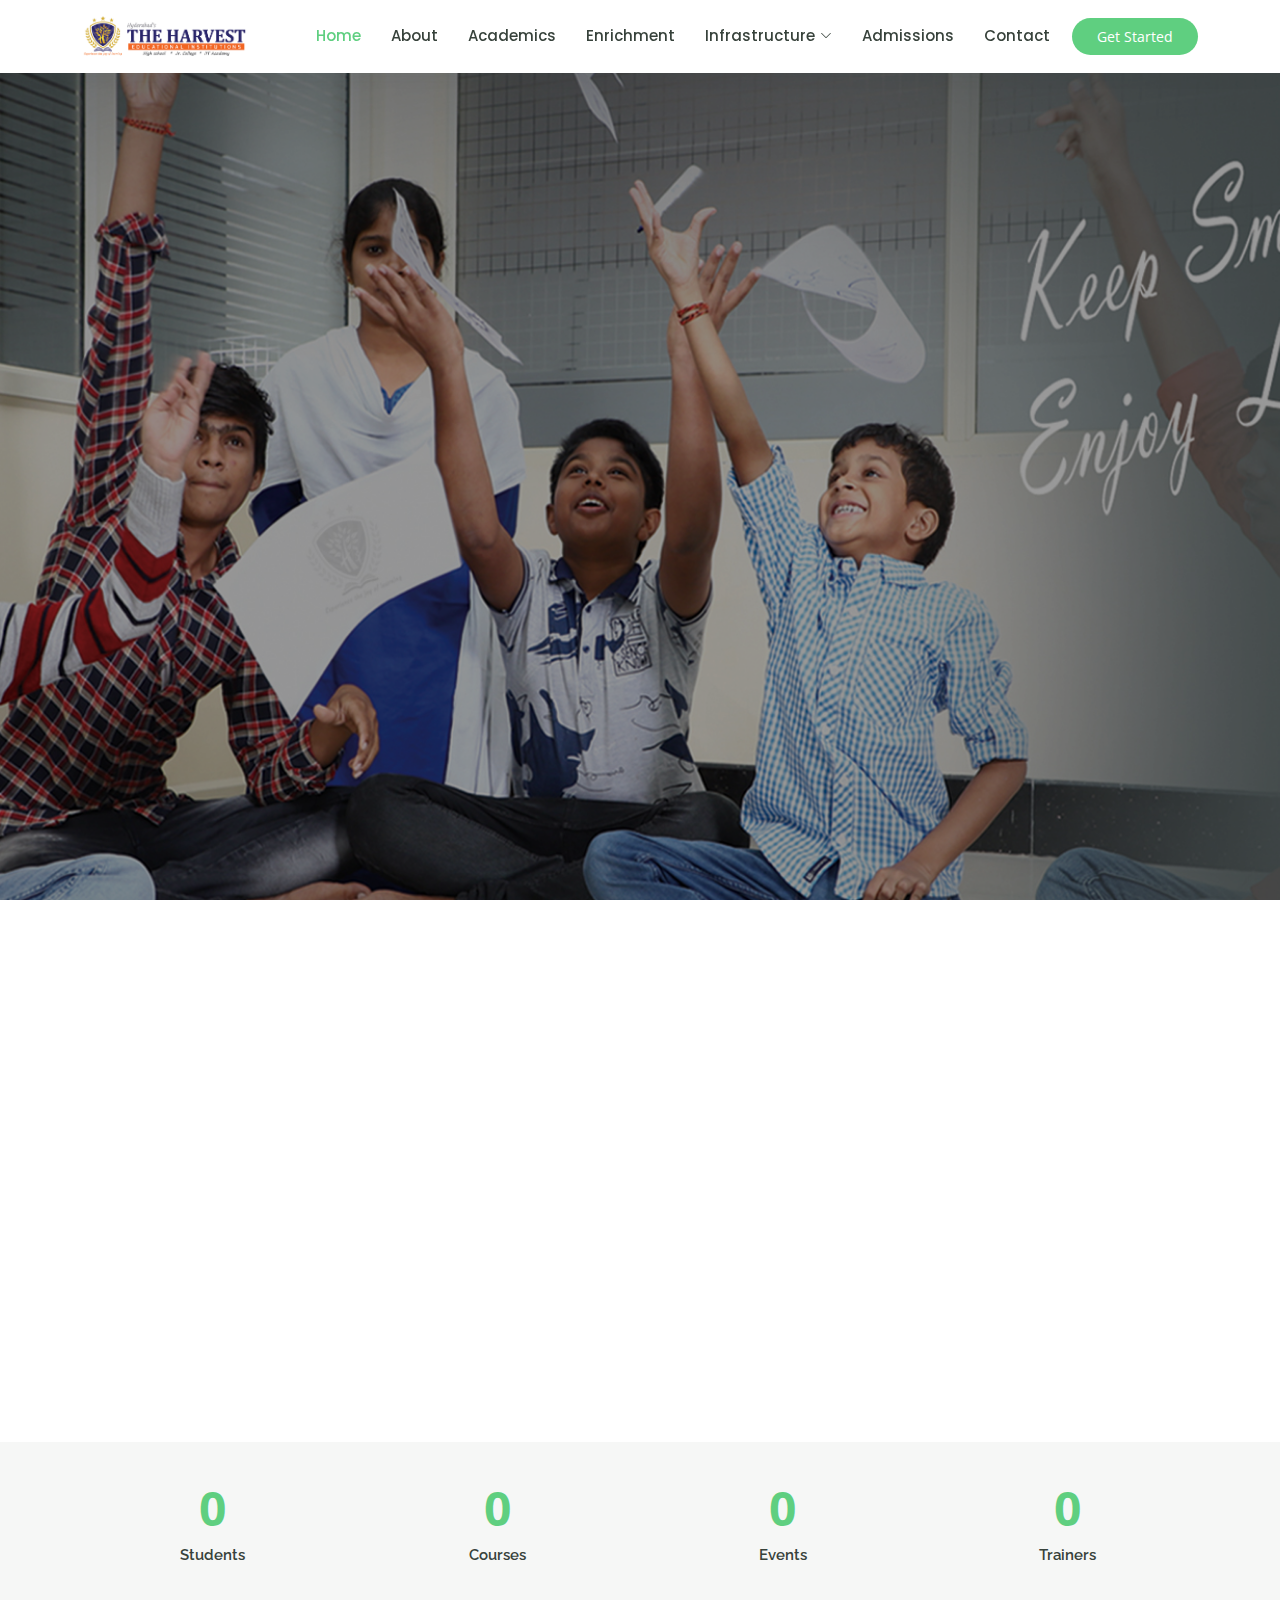
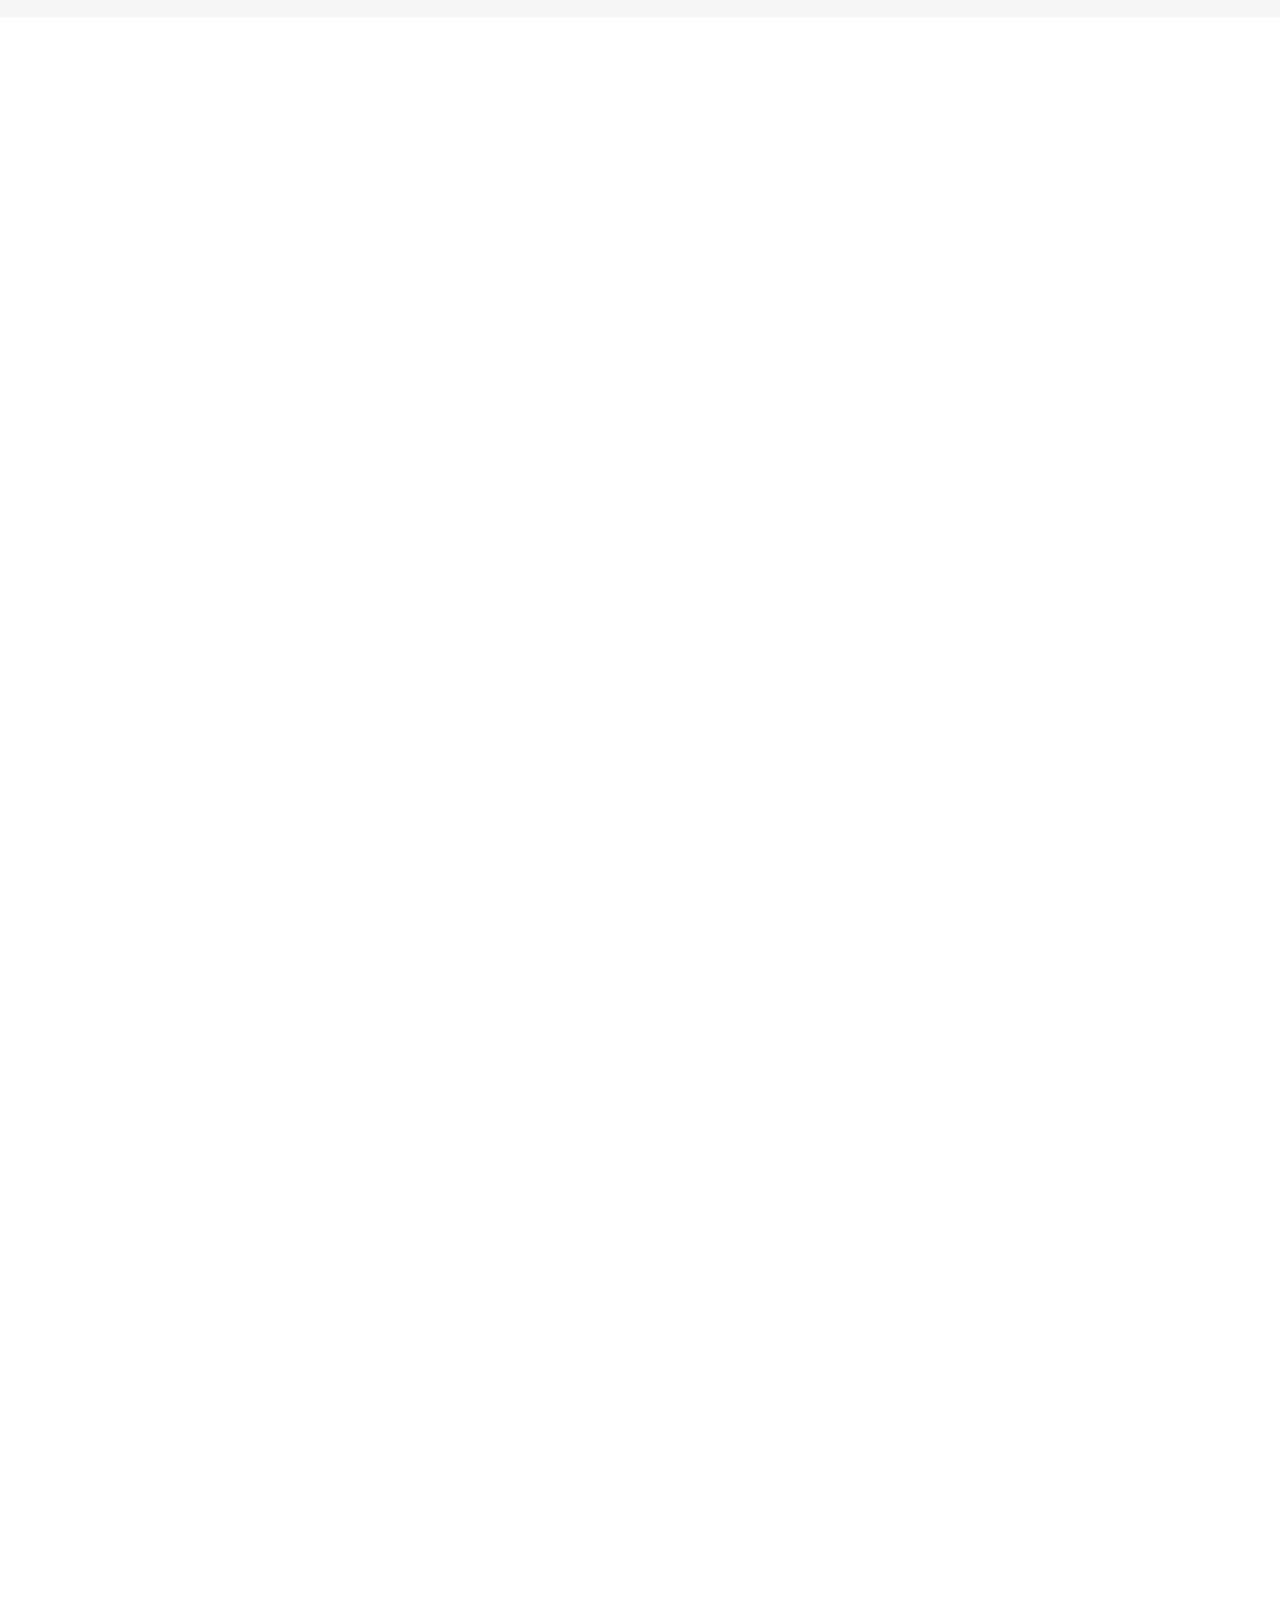
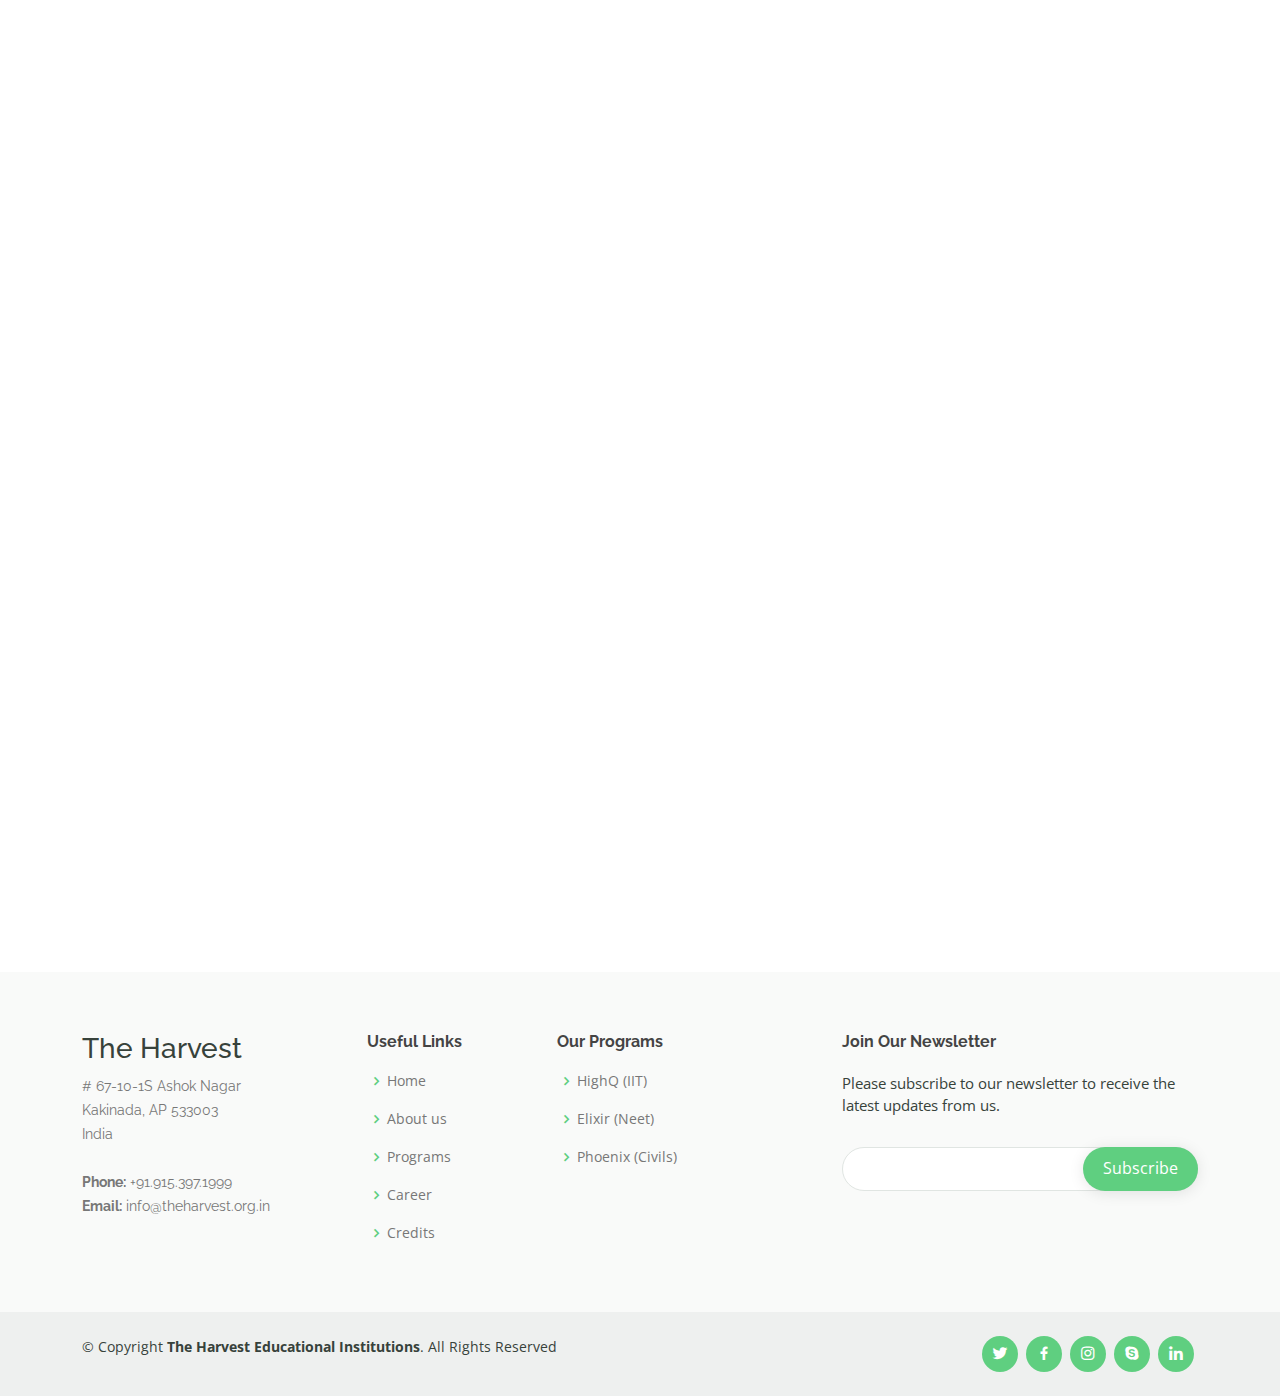
<file: index.html>
<!DOCTYPE html>
<html lang="en">

<head>
  <meta charset="utf-8">
  <meta content="width=device-width, initial-scale=1.0" name="viewport">

  <title>The Harvest - Educational Institutes</title>
  <meta content="" name="description">
  <meta content="" name="keywords">

  <!-- Favicons -->
<!--
  <link href="assets/img/favicon.png" rel="icon">
  <link href="assets/img/apple-touch-icon.png" rel="apple-touch-icon">
-->
  <link href="assets/img/the-harvest/favicon.png" rel="icon">

  <!-- Google Fonts -->
  <link href="https://fonts.googleapis.com/css?family=Open+Sans:300,300i,400,400i,600,600i,700,700i|Raleway:300,300i,400,400i,500,500i,600,600i,700,700i|Poppins:300,300i,400,400i,500,500i,600,600i,700,700i" rel="stylesheet">

  <!-- Vendor CSS Files -->
  <link href="assets/vendor/animate.css/animate.min.css" rel="stylesheet">
  <link href="assets/vendor/aos/aos.css" rel="stylesheet">
  <link href="assets/vendor/bootstrap/css/bootstrap.min.css" rel="stylesheet">
  <link href="assets/vendor/bootstrap-icons/bootstrap-icons.css" rel="stylesheet">
  <link href="assets/vendor/boxicons/css/boxicons.min.css" rel="stylesheet">
  <link href="assets/vendor/remixicon/remixicon.css" rel="stylesheet">
  <link href="assets/vendor/swiper/swiper-bundle.min.css" rel="stylesheet">

  <!-- Template Main CSS File -->
  <link href="assets/css/style.css" rel="stylesheet">

  <!-- =======================================================
  * Template Name: Xeme - v0.0.0
  * Template URL: https://agnosy.org/xeme/
  * Author: X
  * License: https://agnosy.org/license/
  ======================================================== -->
</head>

<body>

  <!-- ======= Header ======= -->
  <header id="header" class="fixed-top">
    <div class="container d-flex align-items-center">

      <!-- <h1 class="logo me-auto"><a href="index.html">The Harvest</a></h1> -->
      <a href="index.html" class="logo me-auto"><img src="assets/img/the-harvest/text-logo.png" alt="" class="img-fluid"></a>

      <nav id="navbar" class="navbar order-last order-lg-0">
        <ul>
          <li><a class="active" href="index.html">Home</a></li>
          <li><a href="about.html">About</a></li>
          <li><a href="academics.html">Academics</a></li>
          <li><a href="enrichment.html">Enrichment</a></li>
          <li class="dropdown"><a href="#"><span>Infrastructure</span> <i class="bi bi-chevron-down"></i></a>
            <ul>
              <li><a href="#">Smart Classroom</a></li>
              <li class="dropdown"><a href="#"><span>Hands On</span> <i class="bi bi-chevron-right"></i></a>
                <ul>
                  <li><a href="#">Computer Labs</a></li>
                  <li><a href="#">Other Labs</a></li>
                  <li><a href="#">Workshops</a></li>
                </ul>
              </li>
              <li><a href="#">Library</a></li>
              <li><a href="#">Hostel Facility</a></li>
            </ul>
          </li>
          <li><a href="admissions.html">Admissions</a></li>
          <li><a href="contact.html">Contact</a></li>
        </ul>
        <i class="bi bi-list mobile-nav-toggle"></i>
      </nav>

      <a href="courses.html" class="get-started-btn">Get Started</a>

    </div>
  </header>
  <!-- End Header -->

  <!-- ======= Hero Section ======= -->
  <!--
  <section id="hero" class="d-flex justify-content-center align-items-center">
    <div class="container position-relative" data-aos="zoom-in" data-aos-delay="100">
      <h1>Learning Today,<br>Leading Tomorrow</h1>
      <h2>We are team of talented designers making websites with Bootstrap</h2>
      <a href="courses.html" class="btn-get-started">Get Started</a>
    </div>
  </section>
  -->
  <section id="hero" class="d-flex justify-content-center align-items-center">
<!--
    <div class="container position-relative" data-aos="zoom-in" data-aos-delay="100">
      <h1>Learning Today,<br>Leading Tomorrow</h1>
      <h2>We are team of talented designers making websites with Bootstrap</h2>
      <a href="courses.html" class="btn-get-started">Get Started</a>
    </div>
-->
  </section>
  <!-- End Hero -->

  <main id="main">

    <!-- ======= About Section ======= -->
    <section id="about" class="about">
      <div class="container" data-aos="fade-up">

        <div class="row">
          <div class="col-lg-6 order-1 order-lg-2" data-aos="fade-left" data-aos-delay="100">
            <img src="assets/img/the-harvest/mould-white-on-black.png" class="img-fluid" alt="">
          </div>
          <div class="col-lg-6 pt-4 pt-lg-0 order-2 order-lg-1 content">
            <h3>At "The Harvest" our main aim is to help mould children into future example citizens.</h3>
            <p class="fst-italic">
              Here are some of the many reasons why we are a perfect fit for your childs most valuable early childhood days
              that shape them into great human beings.
            </p>
            <ul>
              <li><i class="bi bi-check-circle"></i> We have done extensive research to make ourselves stand apart from the rest.</li>
              <li><i class="bi bi-check-circle"></i> We provide students with semi-hostel facilities that are beyond compare.</li>
              <li><i class="bi bi-check-circle"></i> We strive for a disciplined schedule in a stress free fashion.</li>
              <li><i class="bi bi-check-circle"></i> We build citizens of tomorrow with 360&deg; personality development.</li>
            </ul>
            <p>
              We are hoping that these are the reasons enough for entrusting your child's responsibility with us.
            </p>

          </div>
        </div>

      </div>
    </section>
    <!-- End About Section -->

    <!-- ======= Counts Section ======= -->
    <section id="counts" class="counts section-bg">
      <div class="container">

        <div class="row counters">

          <div class="col-lg-3 col-6 text-center">
            <span data-purecounter-start="0" data-purecounter-end="1232" data-purecounter-duration="1" class="purecounter"></span>
            <p>Students</p>
          </div>

          <div class="col-lg-3 col-6 text-center">
            <span data-purecounter-start="0" data-purecounter-end="64" data-purecounter-duration="1" class="purecounter"></span>
            <p>Courses</p>
          </div>

          <div class="col-lg-3 col-6 text-center">
            <span data-purecounter-start="0" data-purecounter-end="42" data-purecounter-duration="1" class="purecounter"></span>
            <p>Events</p>
          </div>

          <div class="col-lg-3 col-6 text-center">
            <span data-purecounter-start="0" data-purecounter-end="15" data-purecounter-duration="1" class="purecounter"></span>
            <p>Trainers</p>
          </div>

        </div>

      </div>
    </section><!-- End Counts Section -->

    <!-- ======= Why Us Section ======= -->
    <section id="why-us" class="why-us">
      <div class="container" data-aos="fade-up">

        <div class="row">
<!--
          <div class="col-lg-4 d-flex align-items-stretch">
            <div class="content">
              <h3>Why Choose Mentor?</h3>
              <p>
                Lorem ipsum dolor sit amet, consectetur adipiscing elit, sed do eiusmod tempor incididunt ut labore et dolore magna aliqua. Duis aute irure dolor in reprehenderit
                Asperiores dolores sed et. Tenetur quia eos. Autem tempore quibusdam vel necessitatibus optio ad corporis.
              </p>
              <div class="text-center">
                <a href="about.html" class="more-btn">Learn More <i class="bx bx-chevron-right"></i></a>
              </div>
            </div>
          </div>
-->
          <div class="col-lg-4 d-flex align-items-stretch">
            <div class="content">
              <h3>Why Choose Us?</h3>
              <p>
                At The Harvest, we consider every student as a seed.
                A seed that needs healthy soil, fresh air and clean water
                not only to perish but grow. We are the cultured soil,
                disciplined air and comprehensive water that turns a seed
                into a tree that has roots going deep into the ethical
                and moral values and has branches that are wings to fly
                in this fast-changing world.
              </p>
              <div class="text-center">
                <a href="about.html" class="more-btn">Learn More <i class="bx bx-chevron-right"></i></a>
              </div>
            </div>
          </div>
          <div class="col-lg-8 d-flex align-items-stretch" data-aos="zoom-in" data-aos-delay="100">
            <div class="icon-boxes d-flex flex-column justify-content-center">
              <div class="row">
                <div class="col-xl-4 d-flex align-items-stretch">
                  <div class="icon-box mt-4 mt-xl-0">
                    <i class="bx bx-receipt"></i>
                    <h4>Values</h4>
                    <p>Our core values include caring, collaboration, communication, challenging status quo, developing potential, exceeding expectations, and evolving globally.</p>
                  </div>
                </div>
                <div class="col-xl-4 d-flex align-items-stretch">
                  <div class="icon-box mt-4 mt-xl-0">
                    <i class="bx bx-cube-alt"></i>
                    <h4>Vision</h4>
                    <p>Is to be an institute known for comprehensive education and exceptional student life experience.</p>
                  </div>
                </div>
                <div class="col-xl-4 d-flex align-items-stretch">
                  <div class="icon-box mt-4 mt-xl-0">
                    <i class="bx bx-images"></i>
                    <h4>Mission</h4>
                    <p>Is to provide guidance, enhance potential, encourage children to follow their dreams and help them to be successful in a stress free environment.</p>
                  </div>
                </div>
              </div>
            </div><!-- End .content-->
          </div>
        </div>

      </div>
    </section><!-- End Why Us Section -->

    <!-- ======= Features Section ======= -->
    <section id="features" class="features">
      <div class="container" data-aos="fade-up">

        <div class="row" data-aos="zoom-in" data-aos-delay="100">
          <div class="col-lg-3 col-md-4">
            <div class="icon-box">
              <i class="ri-store-line" style="color: #ffbb2c;"></i>
              <h3><a href="">Limited Strength</a></h3>
            </div>
          </div>
          <div class="col-lg-3 col-md-4 mt-4 mt-md-0">
            <div class="icon-box">
              <i class="ri-bar-chart-box-line" style="color: #5578ff;"></i>
              <h3><a href="">Experiential, Exploratory & Hands-On</a></h3>
            </div>
          </div>
          <div class="col-lg-3 col-md-4 mt-4 mt-lg-0">
            <div class="icon-box">
              <i class="ri-paint-brush-line" style="color: #e361ff;"></i>
              <h3><a href="">Education Beyond Books</a></h3>
            </div>
          </div>
          <div class="col-lg-3 col-md-4 mt-4 mt-lg-0">
            <div class="icon-box">
              <i class="ri-database-2-line" style="color: #47aeff;"></i>
              <h3><a href="">Best Pedagogical Practices</a></h3>
            </div>
          </div>
          <div class="col-lg-3 col-md-4 mt-4">
            <div class="icon-box">
              <i class="ri-gradienter-line" style="color: #ffa76e;"></i>
              <h3><a href="">Facilitate Thinking & Creativity</a></h3>
            </div>
          </div>
          <div class="col-lg-3 col-md-4 mt-4">
            <div class="icon-box">
              <i class="ri-file-list-3-line" style="color: #11dbcf;"></i>
              <h3><a href="">Engaging, Interesting & Joyous</a></h3>
            </div>
          </div>
          <div class="col-lg-3 col-md-4 mt-4">
            <div class="icon-box">
              <i class="ri-price-tag-2-line" style="color: #4233ff;"></i>
              <h3><a href="">Well-designed Worksheets</a></h3>
            </div>
          </div>
          <div class="col-lg-3 col-md-4 mt-4">
            <div class="icon-box">
              <i class="ri-anchor-line" style="color: #b2904f;"></i>
              <h3><a href="">Intervening Assessments</a></h3>
            </div>
          </div>
          <div class="col-lg-3 col-md-4 mt-4">
            <div class="icon-box">
              <i class="ri-disc-line" style="color: #b20969;"></i>
              <h3><a href="">Impactful Learning</a></h3>
            </div>
          </div>
          <div class="col-lg-3 col-md-4 mt-4">
            <div class="icon-box">
              <i class="ri-base-station-line" style="color: #ff5828;"></i>
              <h3><a href="">Audio-Visual Mode</a></h3>
            </div>
          </div>
          <div class="col-lg-3 col-md-4 mt-4">
            <div class="icon-box">
              <i class="ri-fingerprint-line" style="color: #29cc61;"></i>
              <h3><a href="">Purposeful Project Work</a></h3>
            </div>
          </div>
          <div class="col-lg-3 col-md-4 mt-4">
            <div class="icon-box">
              <i class="ri-calendar-todo-line" style="color: #e80368;"></i>
              <h3><a href="">Makes Child Proficient, Independent & Confident</a></h3>
            </div>
          </div>
        </div>

      </div>
    </section>
    <!-- End Features Section -->

    <!-- ======= Programs Section ======= -->
    <section id="popular-courses" class="courses">
      <div class="container" data-aos="fade-up">

        <div class="section-title">
          <h2>Programs</h2>
          <p>Our Programs</p>
        </div>

        <div class="row" data-aos="zoom-in" data-aos-delay="100">

          <div class="col-lg-4 col-md-6 d-flex align-items-stretch">
            <div class="course-item">
              <img src="assets/img/the-harvest/high-q.jpeg" class="img-fluid" alt="...">
              <div class="course-content">
                <div class="d-flex justify-content-between align-items-center mb-3">
                  <h4>HighQ</h4>
                </div>

                <h3><a href="#">IIT</a></h3>
                <p>This is a programme for IIT aspirants. This Course is
                  specially designed for students who want to achieve high
                  in the field of Engineering and want to be an enterpreneur
                  instead of a job seeker. It assures fetching productivity
                  for the students who want to appear for JEE MAINS, ADVANCED
                  and BITSAT in coming future.</p>
              </div>
            </div>
          </div>

          <div class="col-lg-4 col-md-6 d-flex align-items-stretch mt-4 mt-md-0">
            <div class="course-item">
              <img src="assets/img/the-harvest/elixir.jpeg" class="img-fluid" alt="...">
              <div class="course-content">
                <div class="d-flex justify-content-between align-items-center mb-3">
                  <h4>Elixir</h4>
                </div>

                <h3><a href="course-details.html">Neet</a></h3>
                <p>
                  This is a planned programme designed on the basis of
                  revolutionary modifications in the selection of Medical
                  Aspirants.  It assures fetching productivity for the
                  students who want to appear for NEET, AIIMS and JIPMER
                  in coming future.
                </p>
              </div>
            </div>
          </div>

          <div class="col-lg-4 col-md-6 d-flex align-items-stretch mt-4 mt-lg-0">
            <div class="course-item">
              <img src="assets/img/the-harvest/phoenix.jpg" class="img-fluid" alt="...">
              <div class="course-content">
                <div class="d-flex justify-content-between align-items-center mb-3">
                  <h4>Phoenix</h4>
                </div>

                <h3><a href="course-details.html">Civils</a></h3>
                <p>
                  This course is designed for aspirants who want to pursue their
                  career in the field of Administration. It is an integrated
                  programme that prepares students for CIVILS, CA – Foundation,
                  CLAT, and other entrance exams.
                </p>
              </div>
            </div>
          </div>

        </div>

      </div>
    </section>
    <!-- End Programs Section -->

    <!-- ======= Faculty Section ======= -->
    <section id="faculty" class="trainers">
      <div class="container" data-aos="fade-up">

        <div class="section-title">
          <h2>Faculty</h2>
          <p>Our Faculty</p>
        </div>

        <div class="row" data-aos="zoom-in" data-aos-delay="100">
          <div class="col-lg-4 col-md-6 d-flex align-items-stretch">
            <div class="member">
              <img src="assets/img/the-harvest/foto-place-holder.png" class="img-fluid" alt="">
              <div class="member-content">
                <h4>John Doe</h4>
                <span>Role</span>
                <p>
                  Magni qui quod omnis unde et eos fuga et exercitationem. Odio veritatis perspiciatis quaerat qui aut aut aut
                </p>
                <div class="social">
                  <a href=""><i class="bi bi-twitter"></i></a>
                  <a href=""><i class="bi bi-facebook"></i></a>
                  <a href=""><i class="bi bi-instagram"></i></a>
                  <a href=""><i class="bi bi-linkedin"></i></a>
                </div>
              </div>
            </div>
          </div>

          <div class="col-lg-4 col-md-6 d-flex align-items-stretch">
            <div class="member">
              <img src="assets/img/the-harvest/foto-place-holder.png" class="img-fluid" alt="">
              <div class="member-content">
                <h4>Jane Doe</h4>
                <span>Role</span>
                <p>
                  Repellat fugiat adipisci nemo illum nesciunt voluptas repellendus. In architecto rerum rerum temporibus
                </p>
                <div class="social">
                  <a href=""><i class="bi bi-twitter"></i></a>
                  <a href=""><i class="bi bi-facebook"></i></a>
                  <a href=""><i class="bi bi-instagram"></i></a>
                  <a href=""><i class="bi bi-linkedin"></i></a>
                </div>
              </div>
            </div>
          </div>

          <div class="col-lg-4 col-md-6 d-flex align-items-stretch">
            <div class="member">
              <img src="assets/img/the-harvest/foto-place-holder.png" class="img-fluid" alt="">
              <div class="member-content">
                <h4>John Smith</h4>
                <span>Role</span>
                <p>
                  Voluptas necessitatibus occaecati quia. Earum totam consequuntur qui porro et laborum toro des clara
                </p>
                <div class="social">
                  <a href=""><i class="bi bi-twitter"></i></a>
                  <a href=""><i class="bi bi-facebook"></i></a>
                  <a href=""><i class="bi bi-instagram"></i></a>
                  <a href=""><i class="bi bi-linkedin"></i></a>
                </div>
              </div>
            </div>
          </div>

        </div>

      </div>
    </section>
    <!-- End Faculty Section -->

  </main>
  <!-- End #main -->

  <!-- ======= Footer ======= -->
  <footer id="footer">

    <div class="footer-top">
      <div class="container">
        <div class="row">

          <div class="col-lg-3 col-md-6 footer-contact">
            <h3>The Harvest</h3>
            <p>
              # 67-10-1S Ashok Nagar<br>
              Kakinada, AP 533003<br>
              India<br><br>
              <strong>Phone:</strong> +91.915.397.1999<br>
              <strong>Email:</strong> info@theharvest.org.in<br>
            </p>
          </div>

          <div class="col-lg-2 col-md-6 footer-links">
            <h4>Useful Links</h4>
            <ul>
              <li><i class="bx bx-chevron-right"></i> <a href="index.html">Home</a></li>
              <li><i class="bx bx-chevron-right"></i> <a href="about.html">About us</a></li>
              <li><i class="bx bx-chevron-right"></i> <a href="programs.html">Programs</a></li>
              <li><i class="bx bx-chevron-right"></i> <a href="career.html">Career</a></li>
              <li><i class="bx bx-chevron-right"></i> <a href="credits.html">Credits</a></li>
            </ul>
          </div>

          <div class="col-lg-3 col-md-6 footer-links">
            <h4>Our Programs</h4>
            <ul>
              <li><i class="bx bx-chevron-right"></i> <a href="#">HighQ (IIT)</a></li>
              <li><i class="bx bx-chevron-right"></i> <a href="#">Elixir (Neet)</a></li>
              <li><i class="bx bx-chevron-right"></i> <a href="#">Phoenix (Civils)</a></li>
            </ul>
          </div>

          <div class="col-lg-4 col-md-6 footer-newsletter">
            <h4>Join Our Newsletter</h4>
            <p>Please subscribe to our newsletter to receive the latest updates from us.</p>
            <form action="" method="post">
              <input type="email" name="email"><input type="submit" value="Subscribe">
            </form>
          </div>

        </div>
      </div>
    </div>

    <div class="container d-md-flex py-4">

      <div class="me-md-auto text-center text-md-start">
        <div class="copyright">
          &copy; Copyright <strong><span>The Harvest Educational Institutions</span></strong>. All Rights Reserved
        </div>
      </div>
      <div class="social-links text-center text-md-right pt-3 pt-md-0">
        <a href="#" class="twitter"><i class="bx bxl-twitter"></i></a>
        <a href="#" class="facebook"><i class="bx bxl-facebook"></i></a>
        <a href="#" class="instagram"><i class="bx bxl-instagram"></i></a>
        <a href="#" class="google-plus"><i class="bx bxl-skype"></i></a>
        <a href="#" class="linkedin"><i class="bx bxl-linkedin"></i></a>
      </div>
    </div>
  </footer>
  <!-- End Footer -->

  <div id="preloader"></div>
  <a href="#" class="back-to-top d-flex align-items-center justify-content-center"><i class="bi bi-arrow-up-short"></i></a>

  <!-- Vendor JS Files -->
  <script src="assets/vendor/aos/aos.js"></script>
  <script src="assets/vendor/bootstrap/js/bootstrap.bundle.min.js"></script>
  <script src="assets/vendor/php-email-form/validate.js"></script>
  <script src="assets/vendor/purecounter/purecounter.js"></script>
  <script src="assets/vendor/swiper/swiper-bundle.min.js"></script>

  <!-- Template Main JS File -->
  <script src="assets/js/main.js"></script>

</body>

</html>
</file>
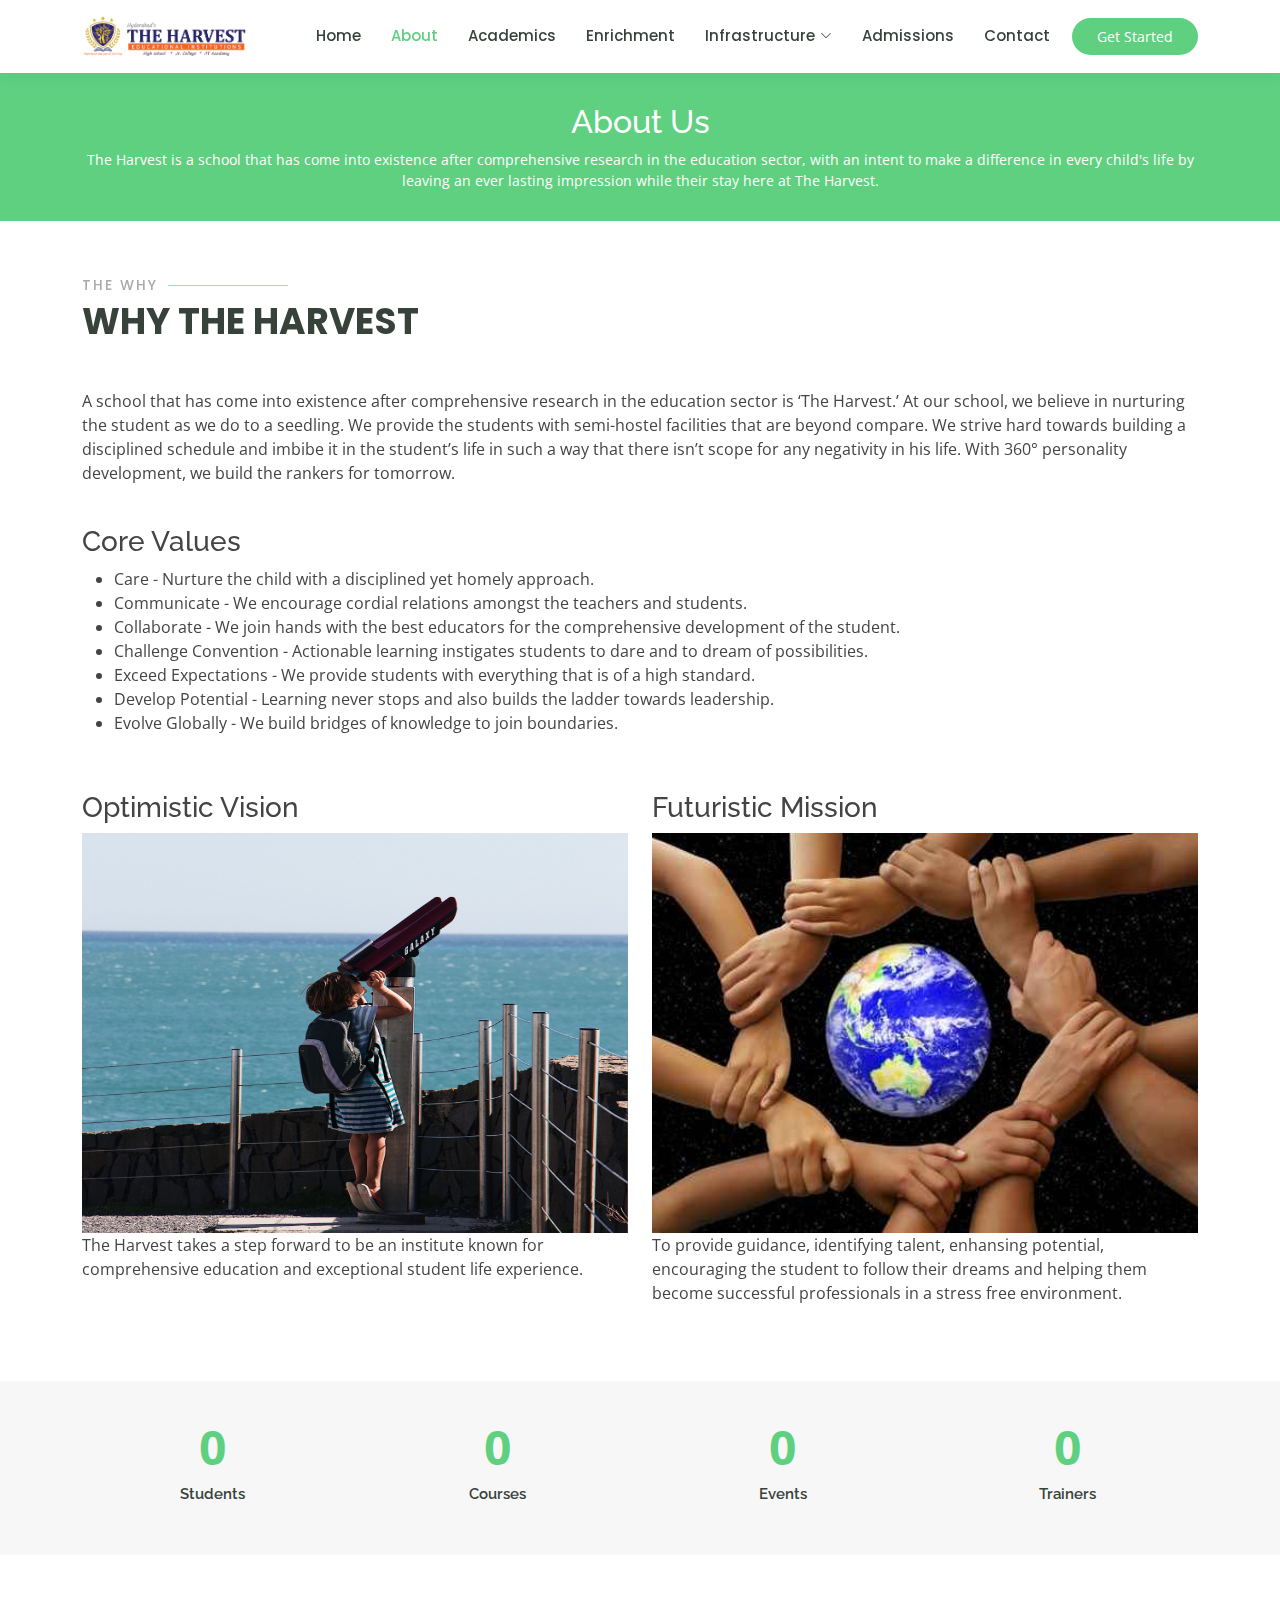
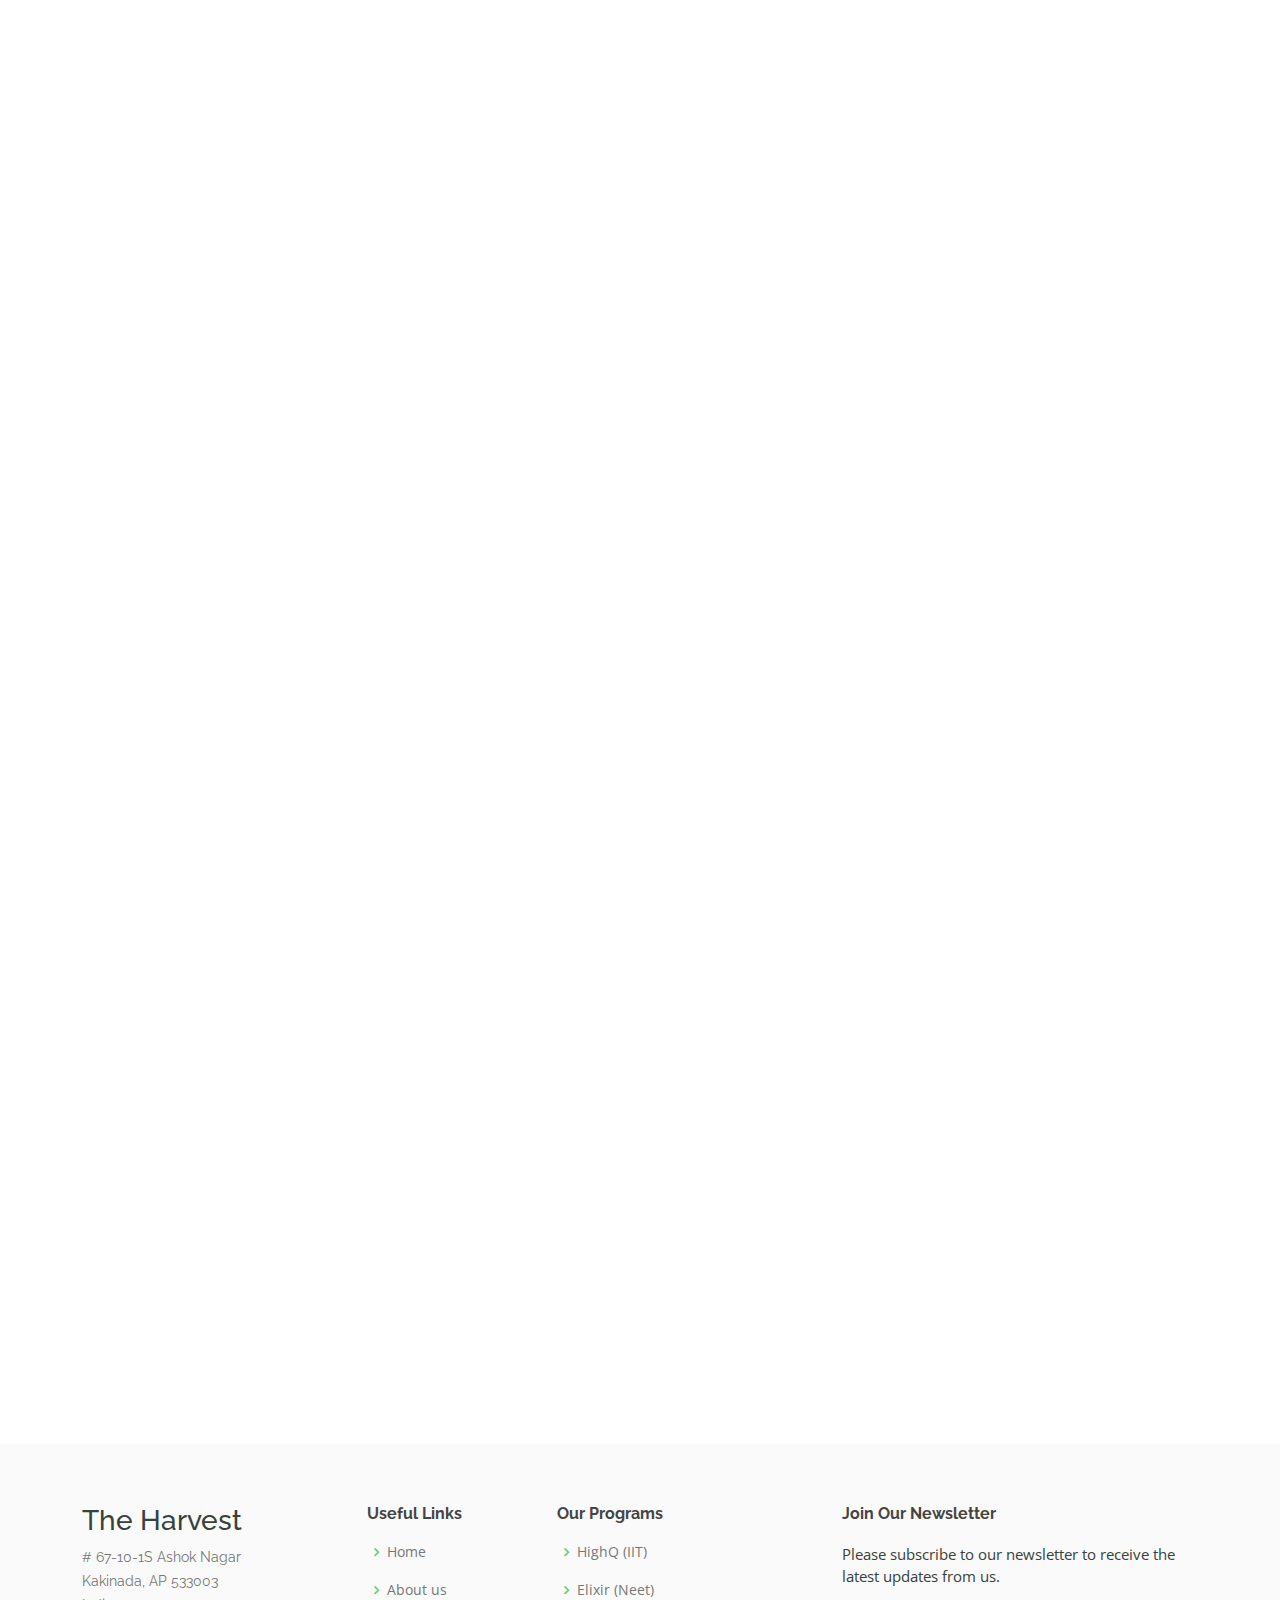
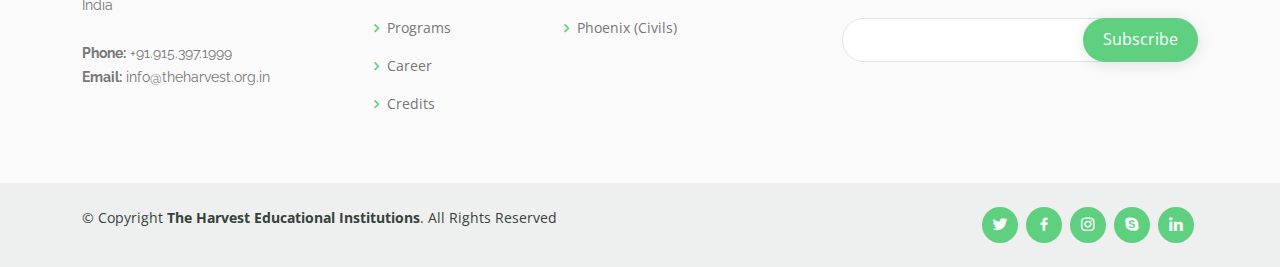
<file: about.html>
<!DOCTYPE html>
<html lang="en">

<head>
  <meta charset="utf-8">
  <meta content="width=device-width, initial-scale=1.0" name="viewport">

  <title>The Harvest - Educational Institutes</title>
  <meta content="" name="description">
  <meta content="" name="keywords">

  <link href="assets/img/the-harvest/favicon.png" rel="icon">
  <link href="https://fonts.googleapis.com/css?family=Open+Sans:300,300i,400,400i,600,600i,700,700i|Raleway:300,300i,400,400i,500,500i,600,600i,700,700i|Poppins:300,300i,400,400i,500,500i,600,600i,700,700i" rel="stylesheet">

  <link href="assets/vendor/animate.css/animate.min.css" rel="stylesheet">
  <link href="assets/vendor/aos/aos.css" rel="stylesheet">
  <link href="assets/vendor/bootstrap/css/bootstrap.min.css" rel="stylesheet">
  <link href="assets/vendor/bootstrap-icons/bootstrap-icons.css" rel="stylesheet">
  <link href="assets/vendor/boxicons/css/boxicons.min.css" rel="stylesheet">
  <link href="assets/vendor/remixicon/remixicon.css" rel="stylesheet">
  <link href="assets/vendor/swiper/swiper-bundle.min.css" rel="stylesheet">

  <link href="assets/css/style.css" rel="stylesheet">

  <!-- =======================================================
  * Template Name: Xeme - v0.0.0
  * Template URL: https://agnosy.org/xeme/
  * Author: X
  * License: https://agnosy.org/license/
  ======================================================== -->
</head>

<body>

  <!-- ======= Header ======= -->
  <header id="header" class="fixed-top">
    <div class="container d-flex align-items-center">

      <!-- <h1 class="logo me-auto"><a href="index.html">The Harvest</a></h1> -->
      <a href="index.html" class="logo me-auto"><img src="assets/img/the-harvest/text-logo.png" alt="" class="img-fluid"></a>

      <nav id="navbar" class="navbar order-last order-lg-0">
        <ul>
          <li><a href="index.html">Home</a></li>
          <li><a class="active" href="about.html">About</a></li>
          <li><a href="academics.html">Academics</a></li>
          <li><a href="enrichment.html">Enrichment</a></li>
          <li class="dropdown"><a href="#"><span>Infrastructure</span> <i class="bi bi-chevron-down"></i></a>
            <ul>
              <li><a href="#">Smart Classroom</a></li>
              <li class="dropdown"><a href="#"><span>Hands On</span> <i class="bi bi-chevron-right"></i></a>
                <ul>
                  <li><a href="#">Computer Labs</a></li>
                  <li><a href="#">Other Labs</a></li>
                  <li><a href="#">Workshops</a></li>
                </ul>
              </li>
              <li><a href="#">Library</a></li>
              <li><a href="#">Hostel Facility</a></li>
            </ul>
          </li>
          <li><a href="admissions.html">Admissions</a></li>
          <li><a href="contact.html">Contact</a></li>
        </ul>
        <i class="bi bi-list mobile-nav-toggle"></i>
      </nav>

      <a href="courses.html" class="get-started-btn">Get Started</a>

    </div>
  </header>
  <!-- End Header -->

  <main id="main">
    <!-- ======= Breadcrumbs ======= -->
    <div class="breadcrumbs" data-aos="fade-in">
      <div class="container">
        <h2>About Us</h2>
        <p>
          The Harvest is a school that has come into existence after
          comprehensive research in the education sector, with an intent
          to make a difference in every child's life by leaving an ever
          lasting impression while their stay here at The Harvest.
        </p>
      </div>
    </div><!-- End Breadcrumbs -->


    <!-- =======  core values ======= -->
    <section id="the-why">
      <div class="container" data-aos="fade-up">
        <div class="section-title">
          <h2>The Why</h2>
          <p>Why The Harvest</p>
        </div>
        <div class="row">
          <div class="col">
            A school that has come into existence after comprehensive research
            in the education sector is ‘The Harvest.’ At our school, we believe
            in nurturing the student as we do to a seedling. We provide the
            students with semi-hostel facilities that are beyond compare. We
            strive hard towards building a disciplined schedule and imbibe it
            in the student’s life in such a way that there isn’t scope for any
            negativity in his life. With 360° personality development, we build
            the rankers for tomorrow.
          </div>
        </div>
        <div class="row" style="margin-top: 40px">
          <div class="col">
            <h3>Core Values</h3>
            <ul>
              <li>Care - Nurture the child with a disciplined yet homely approach.</li>
              <li>Communicate - We encourage cordial relations amongst the teachers and students.</li>
              <li>Collaborate - We join hands with the best educators for the comprehensive development of the student.</li>
              <li>Challenge Convention - Actionable learning instigates students to dare and to dream of possibilities.</li>
              <li>Exceed Expectations - We provide students with everything that is of a high standard.</li>
              <li>Develop Potential - Learning never stops and also builds the ladder towards leadership.</li>
              <li>Evolve Globally - We build bridges of knowledge to join boundaries.</li>
            </ul>
          </div>
        </div>
        <div class="row" style="margin-top: 40px">
          <div class="col">
            <h3>Optimistic Vision</h3>
            <img src="assets/img/the-harvest/vision.jpeg" class="img-fluid" style="height: 400px; width: 100%" alt="" />
            <p>The Harvest takes a step forward to be an institute known for comprehensive education and exceptional student life experience.</p>
          </div>
          <div class="col">
            <h3>Futuristic Mission</h3>
            <img src="assets/img/the-harvest/mission.png" class="img-fluid" style="height: 400px; width: 100%" alt="" />
            <p>To provide guidance, identifying talent, enhansing potential, encouraging the student to follow their dreams and helping them become successful professionals in a stress free environment.</p>
          </div>
        </div>
      </div>
    </section>
    <!-- end core values -->

    <!-- ======= Counts Section ======= -->
    <section id="counts" class="counts section-bg">
      <div class="container">

        <div class="row counters">

          <div class="col-lg-3 col-6 text-center">
            <span data-purecounter-start="0" data-purecounter-end="1232" data-purecounter-duration="1" class="purecounter"></span>
            <p>Students</p>
          </div>

          <div class="col-lg-3 col-6 text-center">
            <span data-purecounter-start="0" data-purecounter-end="64" data-purecounter-duration="1" class="purecounter"></span>
            <p>Courses</p>
          </div>

          <div class="col-lg-3 col-6 text-center">
            <span data-purecounter-start="0" data-purecounter-end="42" data-purecounter-duration="1" class="purecounter"></span>
            <p>Events</p>
          </div>

          <div class="col-lg-3 col-6 text-center">
            <span data-purecounter-start="0" data-purecounter-end="15" data-purecounter-duration="1" class="purecounter"></span>
            <p>Trainers</p>
          </div>

        </div>

      </div>
    </section>
    <!-- End Counts Section -->

    <!-- =======  chairman's message  ======= -->
    <section id="chairman-s-message">
      <div class="container" data-aos="fade-up">
        <div class="section-title">
          <h2>Chairman's Message</h2>
          <p>The Founder's Perspective</p>
        </div>
        <div class="container">
          <div class="row">
            <div class="col-sm">
              <img src="assets/img/the-harvest/chairman-3x3.jpeg" class="img-fluid" alt="">
            </div>
            <div class="col-sm">
              <h3>
                &quot;every person has the potential to reach great heights,
                all that is needed is the right mentoring at the right time&quot;
              </h3>
              <br/>

              <p>
                At 'THE HARVEST', With a clear objective of providing a learning
                experience beyond compare, we will never compromise in providing
                best infrastructure, outstanding faculty, unique teaching
                methodology and evolution mechanism with excellent rapport
                between students and faculty.
              </p>

              <p>
                As the young minds are dreaming about their most productive
                careers, it is vital that they are mentored and guided in
                the right direction. We are mindful of that fact and are more
                focused on the needs and aspirations of the student.
              </p>

              <p>
                We play the vital role of teacher, mentor, parent as they are
                at home away from home, in every aspect of the child while
                they are with us.
              </p>

              <p>
                If seeing is believing, then experiencing is rewarding.
                I Welcome you to experience the joy of learning at The Harvest,
                which will be the launchpad for a successful future.
              </p>
            </div>
          </div>
        </div>
      </div>
    </section>
    <!--        end chairman's message        -->

    <!-- ======= Testimonials Section ======= -->
    <section id="testimonials" class="testimonials">
      <div class="container" data-aos="fade-up">

        <div class="section-title">
          <h2>Testimonials</h2>
          <p>What are they saying</p>
        </div>

        <div class="testimonials-slider swiper-container" data-aos="fade-up" data-aos-delay="100">
          <div class="swiper-wrapper">

            <div class="swiper-slide">
              <div class="testimonial-wrap">
                <div class="testimonial-item">
                  <img src="assets/img/the-harvest/foto-place-holder.png" class="testimonial-img" alt="">
                  <h3>Parent Name</h3>
                  <h4>Ceo &amp; Founder</h4>
                  <p>
                    <i class="bx bxs-quote-alt-left quote-icon-left"></i>
                    Proin iaculis purus consequat sem cure digni ssim donec porttitora entum suscipit rhoncus. Accusantium quam, ultricies eget id, aliquam eget nibh et. Maecen aliquam, risus at semper.
                    <i class="bx bxs-quote-alt-right quote-icon-right"></i>
                  </p>
                </div>
              </div>
            </div><!-- End testimonial item -->

            <div class="swiper-slide">
              <div class="testimonial-wrap">
                <div class="testimonial-item">
                  <img src="assets/img/the-harvest/foto-place-holder.png" class="testimonial-img" alt="">
                  <h3>Parent I</h3>
                  <h4>Designer</h4>
                  <p>
                    <i class="bx bxs-quote-alt-left quote-icon-left"></i>
                    Export tempor illum tamen malis malis eram quae irure esse labore quem cillum quid cillum eram malis quorum velit fore eram velit sunt aliqua noster fugiat irure amet legam anim culpa.
                    <i class="bx bxs-quote-alt-right quote-icon-right"></i>
                  </p>
                </div>
              </div>
            </div><!-- End testimonial item -->

            <div class="swiper-slide">
              <div class="testimonial-wrap">
                <div class="testimonial-item">
                  <img src="assets/img/the-harvest/foto-place-holder.png" class="testimonial-img" alt="">
                  <h3>Parent II</h3>
                  <h4>Store Owner</h4>
                  <p>
                    <i class="bx bxs-quote-alt-left quote-icon-left"></i>
                    Enim nisi quem export duis labore cillum quae magna enim sint quorum nulla quem veniam duis minim tempor labore quem eram duis noster aute amet eram fore quis sint minim.
                    <i class="bx bxs-quote-alt-right quote-icon-right"></i>
                  </p>
                </div>
              </div>
            </div><!-- End testimonial item -->

            <div class="swiper-slide">
              <div class="testimonial-wrap">
                <div class="testimonial-item">
                  <img src="assets/img/the-harvest/foto-place-holder.png" class="testimonial-img" alt="">
                  <h3>Parent III</h3>
                  <h4>Freelancer</h4>
                  <p>
                    <i class="bx bxs-quote-alt-left quote-icon-left"></i>
                    Fugiat enim eram quae cillum dolore dolor amet nulla culpa multos export minim fugiat minim velit minim dolor enim duis veniam ipsum anim magna sunt elit fore quem dolore labore illum veniam.
                    <i class="bx bxs-quote-alt-right quote-icon-right"></i>
                  </p>
                </div>
              </div>
            </div><!-- End testimonial item -->

            <div class="swiper-slide">
              <div class="testimonial-wrap">
                <div class="testimonial-item">
                  <img src="assets/img/the-harvest/foto-place-holder.png" class="testimonial-img" alt="">
                  <h3>Parent IV</h3>
                  <h4>Entrepreneur</h4>
                  <p>
                    <i class="bx bxs-quote-alt-left quote-icon-left"></i>
                    Quis quorum aliqua sint quem legam fore sunt eram irure aliqua veniam tempor noster veniam enim culpa labore duis sunt culpa nulla illum cillum fugiat legam esse veniam culpa fore nisi cillum quid.
                    <i class="bx bxs-quote-alt-right quote-icon-right"></i>
                  </p>
                </div>
              </div>
            </div><!-- End testimonial item -->

          </div>
          <div class="swiper-pagination"></div>
        </div>

      </div>
    </section><!-- End Testimonials Section -->

  </main><!-- End #main -->

  <!-- ======= Footer ======= -->
  <footer id="footer">

    <div class="footer-top">
      <div class="container">
        <div class="row">

          <div class="col-lg-3 col-md-6 footer-contact">
            <h3>The Harvest</h3>
            <p>
              # 67-10-1S Ashok Nagar<br>
              Kakinada, AP 533003<br>
              India<br><br>
              <strong>Phone:</strong> +91.915.397.1999<br>
              <strong>Email:</strong> info@theharvest.org.in<br>
            </p>
          </div>

          <div class="col-lg-2 col-md-6 footer-links">
            <h4>Useful Links</h4>
            <ul>
              <li><i class="bx bx-chevron-right"></i> <a href="index.html">Home</a></li>
              <li><i class="bx bx-chevron-right"></i> <a href="about.html">About us</a></li>
              <li><i class="bx bx-chevron-right"></i> <a href="programs.html">Programs</a></li>
              <li><i class="bx bx-chevron-right"></i> <a href="career.html">Career</a></li>
              <li><i class="bx bx-chevron-right"></i> <a href="credits.html">Credits</a></li>
            </ul>
          </div>

          <div class="col-lg-3 col-md-6 footer-links">
            <h4>Our Programs</h4>
            <ul>
              <li><i class="bx bx-chevron-right"></i> <a href="#">HighQ (IIT)</a></li>
              <li><i class="bx bx-chevron-right"></i> <a href="#">Elixir (Neet)</a></li>
              <li><i class="bx bx-chevron-right"></i> <a href="#">Phoenix (Civils)</a></li>
            </ul>
          </div>

          <div class="col-lg-4 col-md-6 footer-newsletter">
            <h4>Join Our Newsletter</h4>
            <p>Please subscribe to our newsletter to receive the latest updates from us.</p>
            <form action="" method="post">
              <input type="email" name="email"><input type="submit" value="Subscribe">
            </form>
          </div>

        </div>
      </div>
    </div>

    <div class="container d-md-flex py-4">

      <div class="me-md-auto text-center text-md-start">
        <div class="copyright">
          &copy; Copyright <strong><span>The Harvest Educational Institutions</span></strong>. All Rights Reserved
        </div>
      </div>
      <div class="social-links text-center text-md-right pt-3 pt-md-0">
        <a href="#" class="twitter"><i class="bx bxl-twitter"></i></a>
        <a href="#" class="facebook"><i class="bx bxl-facebook"></i></a>
        <a href="#" class="instagram"><i class="bx bxl-instagram"></i></a>
        <a href="#" class="google-plus"><i class="bx bxl-skype"></i></a>
        <a href="#" class="linkedin"><i class="bx bxl-linkedin"></i></a>
      </div>
    </div>
  </footer>
  <!-- End Footer -->

  <div id="preloader"></div>
  <a href="#" class="back-to-top d-flex align-items-center justify-content-center"><i class="bi bi-arrow-up-short"></i></a>

  <!-- Vendor JS Files -->
  <script src="assets/vendor/aos/aos.js"></script>
  <script src="assets/vendor/bootstrap/js/bootstrap.bundle.min.js"></script>
  <script src="assets/vendor/php-email-form/validate.js"></script>
  <script src="assets/vendor/purecounter/purecounter.js"></script>
  <script src="assets/vendor/swiper/swiper-bundle.min.js"></script>

  <!-- Template Main JS File -->
  <script src="assets/js/main.js"></script>

</body>

</html>
</file>
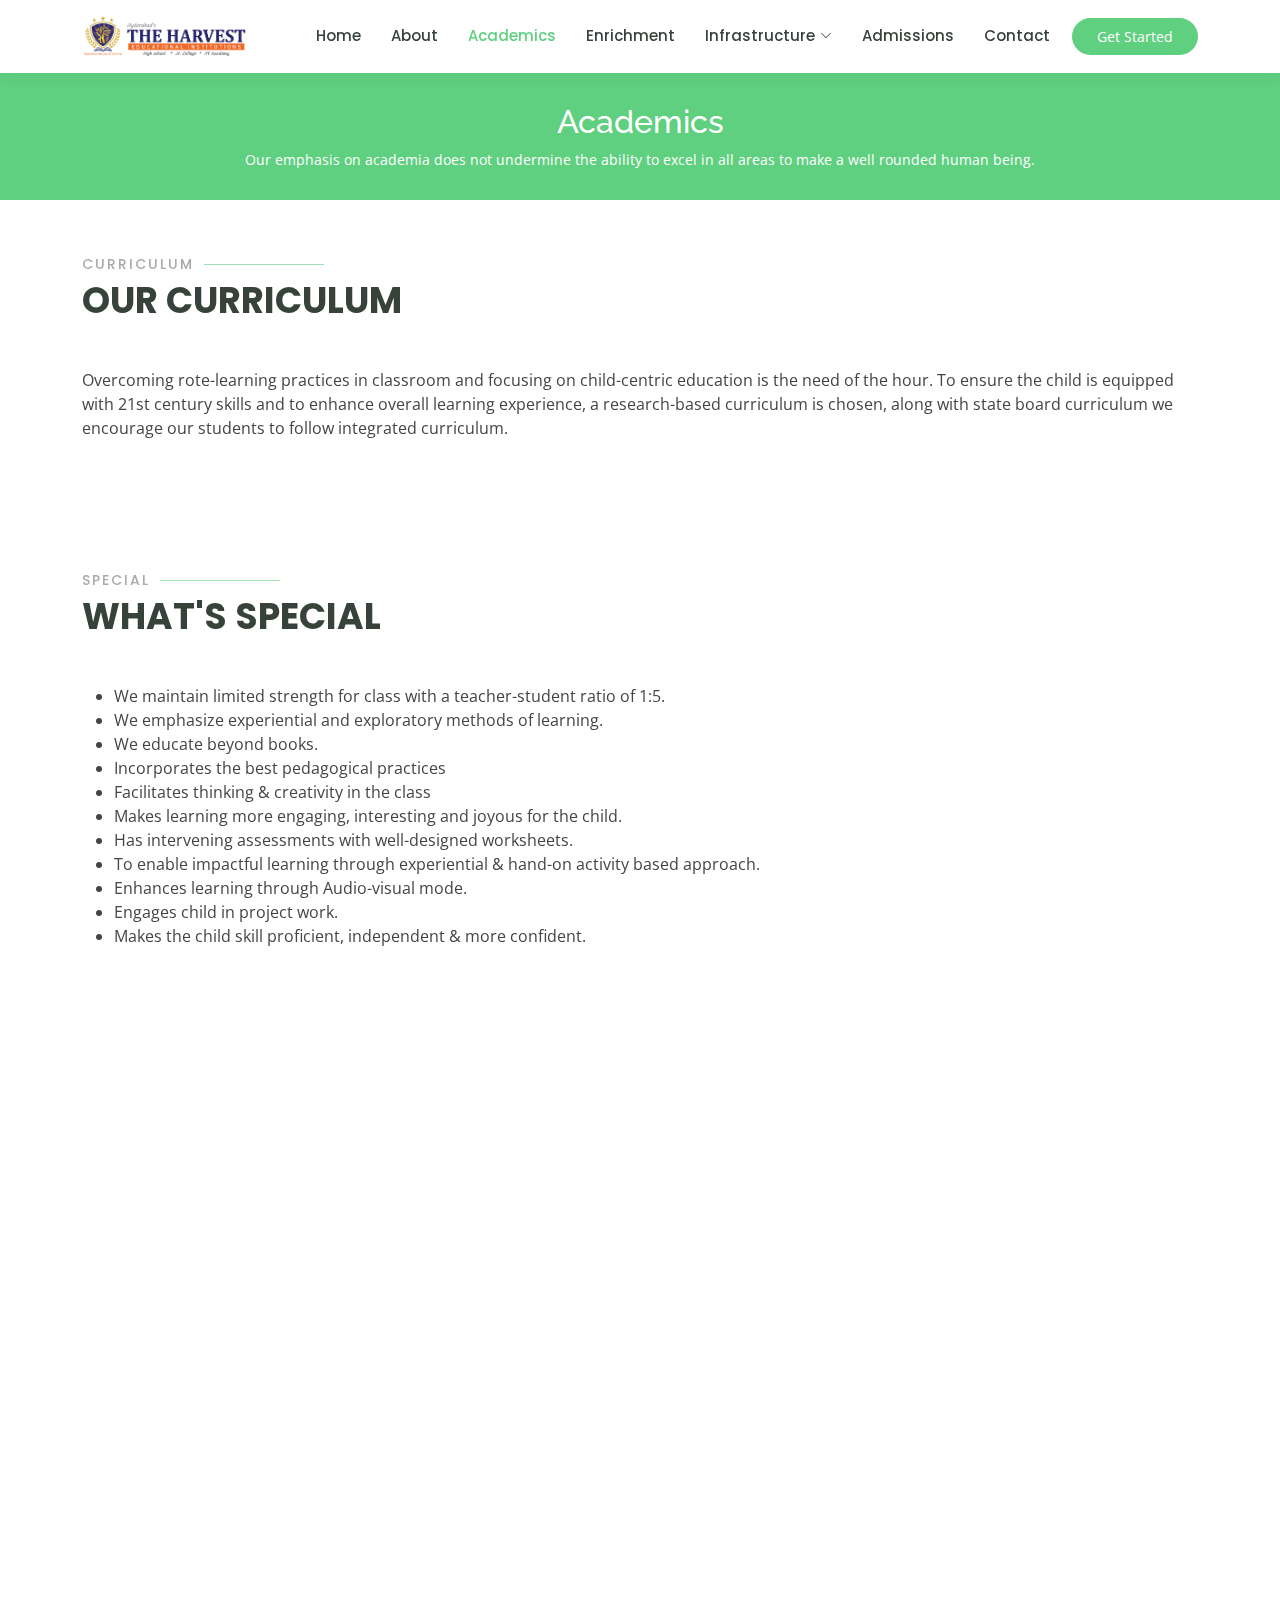
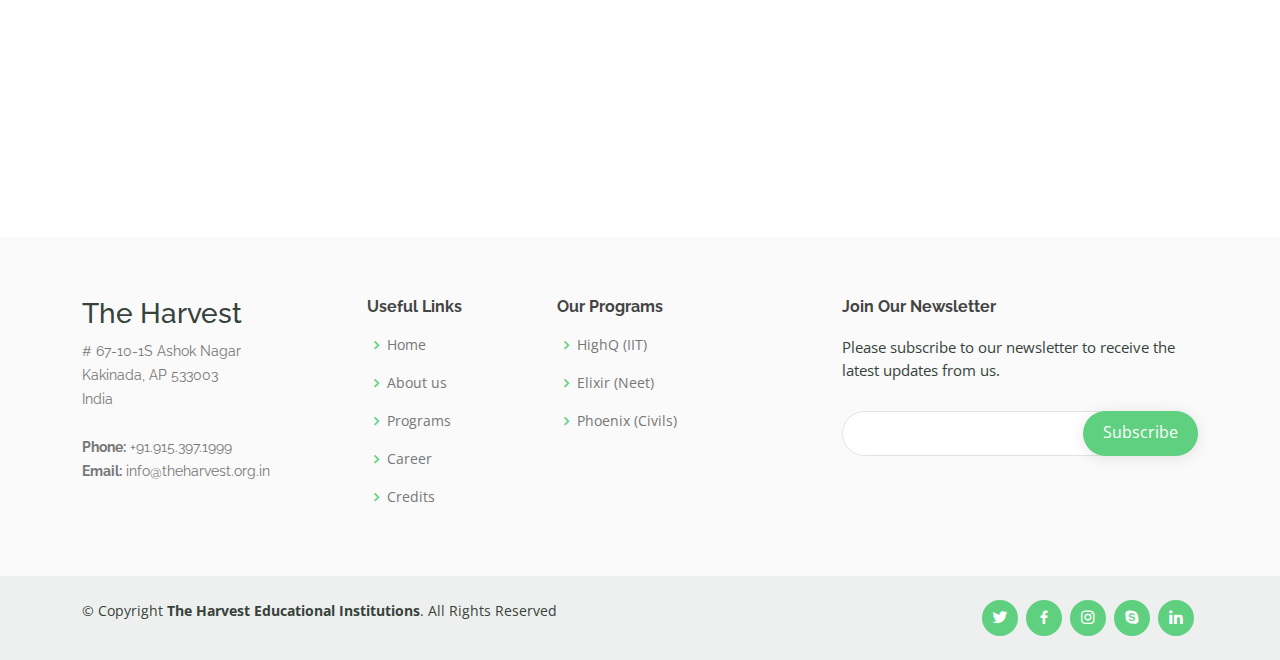
<file: academics.html>
<!DOCTYPE html>
<html lang="en">

<head>
  <meta charset="utf-8">
  <meta content="width=device-width, initial-scale=1.0" name="viewport">

  <title>The Harvest - Educational Institutes</title>
  <meta content="" name="description">
  <meta content="" name="keywords">

  <!-- Favicons -->
<!--
  <link href="assets/img/favicon.png" rel="icon">
  <link href="assets/img/apple-touch-icon.png" rel="apple-touch-icon">
-->
  <link href="assets/img/the-harvest/favicon.png" rel="icon">

  <!-- Google Fonts -->
  <link href="https://fonts.googleapis.com/css?family=Open+Sans:300,300i,400,400i,600,600i,700,700i|Raleway:300,300i,400,400i,500,500i,600,600i,700,700i|Poppins:300,300i,400,400i,500,500i,600,600i,700,700i" rel="stylesheet">

  <!-- Vendor CSS Files -->
  <link href="assets/vendor/animate.css/animate.min.css" rel="stylesheet">
  <link href="assets/vendor/aos/aos.css" rel="stylesheet">
  <link href="assets/vendor/bootstrap/css/bootstrap.min.css" rel="stylesheet">
  <link href="assets/vendor/bootstrap-icons/bootstrap-icons.css" rel="stylesheet">
  <link href="assets/vendor/boxicons/css/boxicons.min.css" rel="stylesheet">
  <link href="assets/vendor/remixicon/remixicon.css" rel="stylesheet">
  <link href="assets/vendor/swiper/swiper-bundle.min.css" rel="stylesheet">

  <!-- Template Main CSS File -->
  <link href="assets/css/style.css" rel="stylesheet">

  <!-- =======================================================
  * Template Name: Xeme - v0.0.0
  * Template URL: https://agnosy.org/xeme/
  * Author: X
  * License: https://agnosy.org/license/
  ======================================================== -->
</head>

<body>

  <!-- ======= Header ======= -->
  <header id="header" class="fixed-top">
    <div class="container d-flex align-items-center">

      <!-- <h1 class="logo me-auto"><a href="index.html">The Harvest</a></h1> -->
      <a href="index.html" class="logo me-auto"><img src="assets/img/the-harvest/text-logo.png" alt="" class="img-fluid"></a>

      <nav id="navbar" class="navbar order-last order-lg-0">
        <ul>
          <li><a href="index.html">Home</a></li>
          <li><a href="about.html">About</a></li>
          <li><a class="active" href="academics.html">Academics</a></li>
          <li><a href="enrichment.html">Enrichment</a></li>
          <li class="dropdown"><a href="#"><span>Infrastructure</span> <i class="bi bi-chevron-down"></i></a>
            <ul>
              <li><a href="#">Smart Classroom</a></li>
              <li class="dropdown"><a href="#"><span>Hands On</span> <i class="bi bi-chevron-right"></i></a>
                <ul>
                  <li><a href="#">Computer Labs</a></li>
                  <li><a href="#">Other Labs</a></li>
                  <li><a href="#">Workshops</a></li>
                </ul>
              </li>
              <li><a href="#">Library</a></li>
              <li><a href="#">Hostel Facility</a></li>
            </ul>
          </li>
          <li><a href="admissions.html">Admissions</a></li>
          <li><a href="contact.html">Contact</a></li>
        </ul>
        <i class="bi bi-list mobile-nav-toggle"></i>
      </nav>

      <a href="courses.html" class="get-started-btn">Get Started</a>

    </div>
  </header>
  <!-- End Header -->

  <main id="main">

    <!-- ======= Breadcrumbs ======= -->
    <div class="breadcrumbs" data-aos="fade-in">
      <div class="container">
        <h2>Academics</h2>
        <p>
          Our emphasis on academia does not undermine the ability to
          excel in all areas to make a well rounded human being.
        </p>
      </div>
    </div><!-- End Breadcrumbs -->

    <!-- =======  Curriculum ======= -->
    <section id="curriculum">
      <div class="container" data-aos="fade-up">
        <div class="section-title">
          <h2>Curriculum</h2>
          <p>Our Curriculum</p>
        </div>
        <div class="row">
          <div class="col">
            <p>
              Overcoming rote-learning practices in classroom and focusing on
              child-centric education is the need of the hour. To ensure the
              child is equipped with 21st century skills and to enhance
              overall learning experience, a research-based curriculum is
              chosen, along with state board curriculum we encourage our
              students to follow integrated curriculum.
            </p>
          </div>
        </div>
      </div>
    </section>
    <!-- end curriculum -->

    <!-- =======  Special ======= -->
    <section id="special">
      <div class="container" data-aos="fade-up">
        <div class="section-title">
          <h2>Special</h2>
          <p>What's Special</p>
        </div>
        <div class="row">
          <div class="col">
            <ul>
              <li>We maintain limited strength for class with a teacher-student ratio of 1:5.</li>
              <li>We emphasize experiential and exploratory methods of learning.</li>
              <li>We educate beyond books.</li>
              <li>Incorporates the best pedagogical practices</li>
              <li>Facilitates thinking & creativity in the class</li>
              <li>Makes learning more engaging, interesting and joyous for the child.</li>
              <li>Has intervening assessments with well-designed worksheets.</li>
              <li>To enable impactful learning through experiential & hand-on activity based approach.</li>
              <li>Enhances learning through Audio-visual mode.</li>
              <li>Engages child in project work.</li>
              <li>Makes the child skill proficient, independent & more confident.</li>
            </ul>
          </div>
        </div>
      </div>
    </section>
    <!-- end special -->

    <!-- ======= Programs Section ======= -->
    <section id="popular-courses" class="courses">
      <div class="container" data-aos="fade-up">

        <div class="section-title">
          <h2>Programs</h2>
          <p>Our Programs</p>
        </div>

        <div class="row" data-aos="zoom-in" data-aos-delay="100">

          <div class="col-lg-4 col-md-6 d-flex align-items-stretch">
            <div class="course-item">
              <img src="assets/img/the-harvest/high-q.jpeg" class="img-fluid" alt="...">
              <div class="course-content">
                <div class="d-flex justify-content-between align-items-center mb-3">
                  <h4>HighQ</h4>
                </div>

                <h3><a href="#">IIT</a></h3>
                <p>This is a programme for IIT aspirants. This Course is
                  specially designed for students who want to achieve high
                  in the field of Engineering and want to be an enterpreneur
                  instead of a job seeker. It assures fetching productivity
                  for the students who want to appear for JEE MAINS, ADVANCED
                  and BITSAT in coming future.</p>
              </div>
            </div>
          </div>

          <div class="col-lg-4 col-md-6 d-flex align-items-stretch mt-4 mt-md-0">
            <div class="course-item">
              <img src="assets/img/the-harvest/elixir.jpeg" class="img-fluid" alt="...">
              <div class="course-content">
                <div class="d-flex justify-content-between align-items-center mb-3">
                  <h4>Elixir</h4>
                </div>

                <h3><a href="course-details.html">Neet</a></h3>
                <p>
                  This is a planned programme designed on the basis of
                  revolutionary modifications in the selection of Medical
                  Aspirants.  It assures fetching productivity for the
                  students who want to appear for NEET, AIIMS and JIPMER
                  in coming future.
                </p>
              </div>
            </div>
          </div>

          <div class="col-lg-4 col-md-6 d-flex align-items-stretch mt-4 mt-lg-0">
            <div class="course-item">
              <img src="assets/img/the-harvest/phoenix.jpg" class="img-fluid" alt="...">
              <div class="course-content">
                <div class="d-flex justify-content-between align-items-center mb-3">
                  <h4>Phoenix</h4>
                </div>

                <h3><a href="course-details.html">Civils</a></h3>
                <p>
                  This course is designed for aspirants who want to pursue their
                  career in the field of Administration. It is an integrated
                  programme that prepares students for CIVILS, CA – Foundation,
                  CLAT, and other entrance exams.
                </p>
              </div>
            </div>
          </div>

        </div>

      </div>
    </section>
    <!-- End Programs Section -->

  </main>
  <!-- End #main -->

  <!-- ======= Footer ======= -->
  <footer id="footer">

    <div class="footer-top">
      <div class="container">
        <div class="row">

          <div class="col-lg-3 col-md-6 footer-contact">
            <h3>The Harvest</h3>
            <p>
              # 67-10-1S Ashok Nagar<br>
              Kakinada, AP 533003<br>
              India<br><br>
              <strong>Phone:</strong> +91.915.397.1999<br>
              <strong>Email:</strong> info@theharvest.org.in<br>
            </p>
          </div>

          <div class="col-lg-2 col-md-6 footer-links">
            <h4>Useful Links</h4>
            <ul>
              <li><i class="bx bx-chevron-right"></i> <a href="index.html">Home</a></li>
              <li><i class="bx bx-chevron-right"></i> <a href="about.html">About us</a></li>
              <li><i class="bx bx-chevron-right"></i> <a href="programs.html">Programs</a></li>
              <li><i class="bx bx-chevron-right"></i> <a href="career.html">Career</a></li>
              <li><i class="bx bx-chevron-right"></i> <a href="credits.html">Credits</a></li>
            </ul>
          </div>

          <div class="col-lg-3 col-md-6 footer-links">
            <h4>Our Programs</h4>
            <ul>
              <li><i class="bx bx-chevron-right"></i> <a href="#">HighQ (IIT)</a></li>
              <li><i class="bx bx-chevron-right"></i> <a href="#">Elixir (Neet)</a></li>
              <li><i class="bx bx-chevron-right"></i> <a href="#">Phoenix (Civils)</a></li>
            </ul>
          </div>

          <div class="col-lg-4 col-md-6 footer-newsletter">
            <h4>Join Our Newsletter</h4>
            <p>Please subscribe to our newsletter to receive the latest updates from us.</p>
            <form action="" method="post">
              <input type="email" name="email"><input type="submit" value="Subscribe">
            </form>
          </div>

        </div>
      </div>
    </div>

    <div class="container d-md-flex py-4">

      <div class="me-md-auto text-center text-md-start">
        <div class="copyright">
          &copy; Copyright <strong><span>The Harvest Educational Institutions</span></strong>. All Rights Reserved
        </div>
      </div>
      <div class="social-links text-center text-md-right pt-3 pt-md-0">
        <a href="#" class="twitter"><i class="bx bxl-twitter"></i></a>
        <a href="#" class="facebook"><i class="bx bxl-facebook"></i></a>
        <a href="#" class="instagram"><i class="bx bxl-instagram"></i></a>
        <a href="#" class="google-plus"><i class="bx bxl-skype"></i></a>
        <a href="#" class="linkedin"><i class="bx bxl-linkedin"></i></a>
      </div>
    </div>
  </footer>
  <!-- End Footer -->

  <div id="preloader"></div>
  <a href="#" class="back-to-top d-flex align-items-center justify-content-center"><i class="bi bi-arrow-up-short"></i></a>

  <!-- Vendor JS Files -->
  <script src="assets/vendor/aos/aos.js"></script>
  <script src="assets/vendor/bootstrap/js/bootstrap.bundle.min.js"></script>
  <script src="assets/vendor/php-email-form/validate.js"></script>
  <script src="assets/vendor/purecounter/purecounter.js"></script>
  <script src="assets/vendor/swiper/swiper-bundle.min.js"></script>

  <!-- Template Main JS File -->
  <script src="assets/js/main.js"></script>

</body>

</html>
</file>
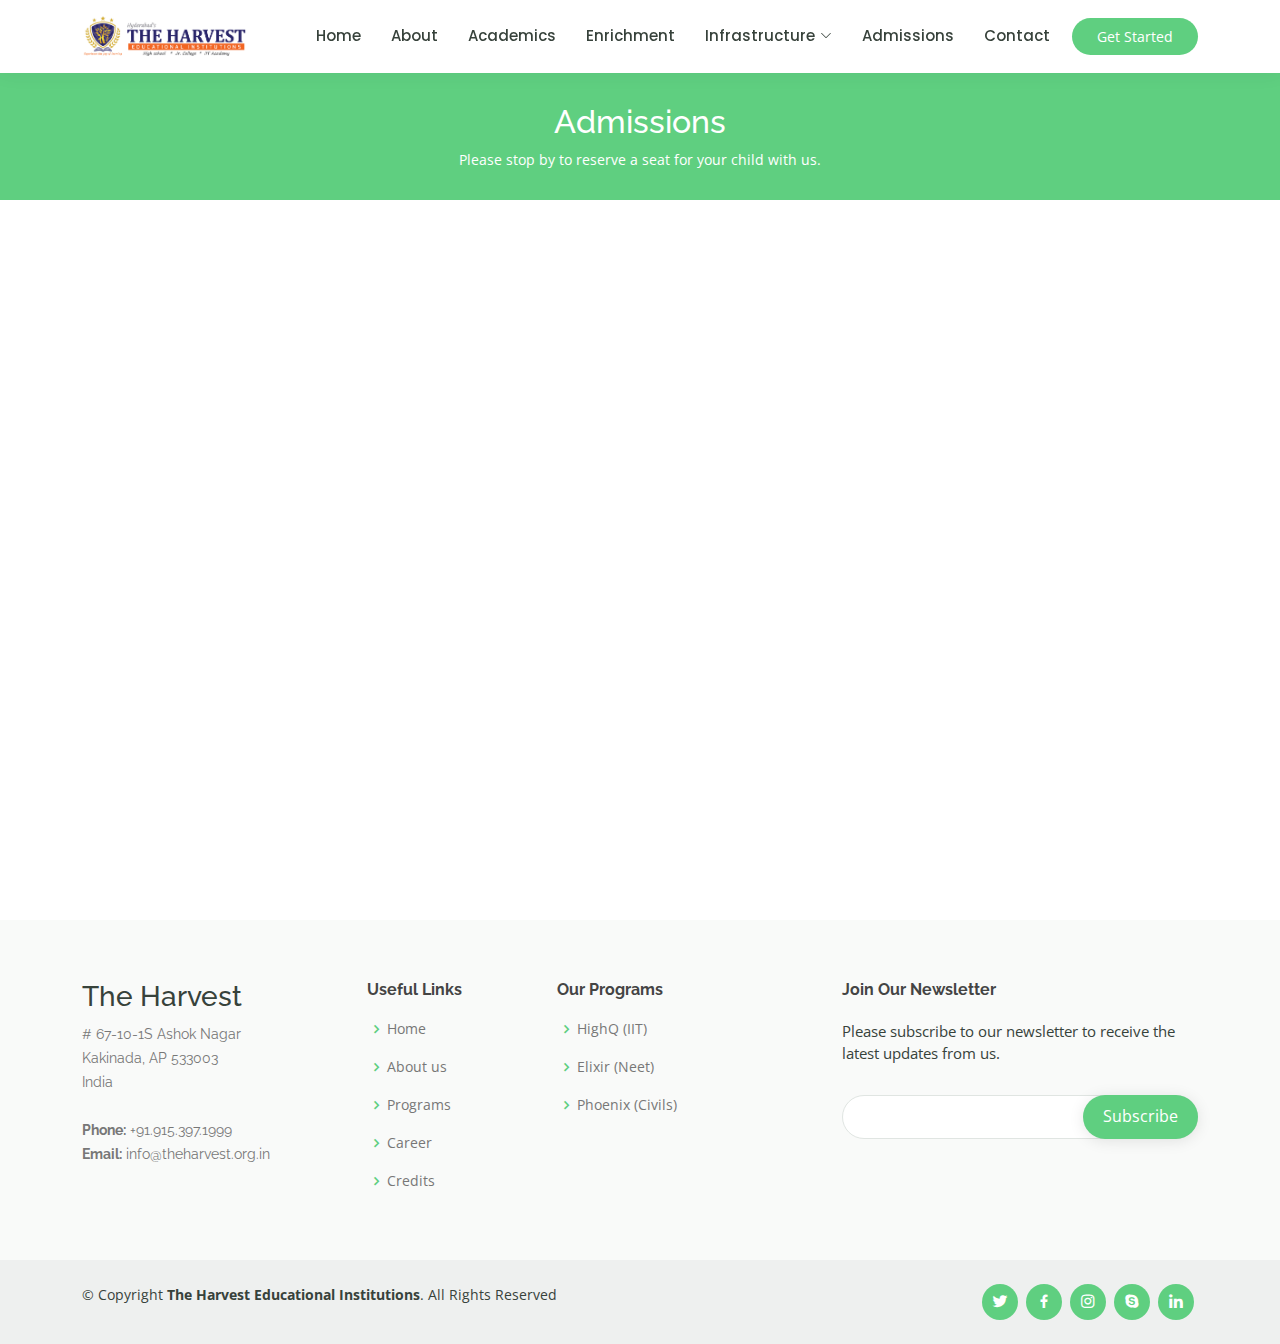
<file: admissions.html>
<!DOCTYPE html>
<html lang="en">

<head>
  <meta charset="utf-8">
  <meta content="width=device-width, initial-scale=1.0" name="viewport">

  <title>The Harvest - Educational Institutes</title>
  <meta content="" name="description">
  <meta content="" name="keywords">

  <!-- Favicons -->
<!--
  <link href="assets/img/favicon.png" rel="icon">
  <link href="assets/img/apple-touch-icon.png" rel="apple-touch-icon">
-->
  <link href="assets/img/the-harvest/favicon.png" rel="icon">

  <!-- Google Fonts -->
  <link href="https://fonts.googleapis.com/css?family=Open+Sans:300,300i,400,400i,600,600i,700,700i|Raleway:300,300i,400,400i,500,500i,600,600i,700,700i|Poppins:300,300i,400,400i,500,500i,600,600i,700,700i" rel="stylesheet">

  <!-- Vendor CSS Files -->
  <link href="assets/vendor/animate.css/animate.min.css" rel="stylesheet">
  <link href="assets/vendor/aos/aos.css" rel="stylesheet">
  <link href="assets/vendor/bootstrap/css/bootstrap.min.css" rel="stylesheet">
  <link href="assets/vendor/bootstrap-icons/bootstrap-icons.css" rel="stylesheet">
  <link href="assets/vendor/boxicons/css/boxicons.min.css" rel="stylesheet">
  <link href="assets/vendor/remixicon/remixicon.css" rel="stylesheet">
  <link href="assets/vendor/swiper/swiper-bundle.min.css" rel="stylesheet">

  <!-- Template Main CSS File -->
  <link href="assets/css/style.css" rel="stylesheet">

  <!-- =======================================================
  * Template Name: Xeme - v0.0.0
  * Template URL: https://agnosy.org/xeme/
  * Author: X
  * License: https://agnosy.org/license/
  ======================================================== -->
</head>

<body>

  <!-- ======= Header ======= -->
  <header id="header" class="fixed-top">
    <div class="container d-flex align-items-center">

      <!-- <h1 class="logo me-auto"><a href="index.html">The Harvest</a></h1> -->
      <a href="index.html" class="logo me-auto"><img src="assets/img/the-harvest/text-logo.png" alt="" class="img-fluid"></a>

      <nav id="navbar" class="navbar order-last order-lg-0">
        <ul>
          <li><a href="index.html">Home</a></li>
          <li><a href="about.html">About</a></li>
          <li><a href="academics.html">Academics</a></li>
          <li><a href="enrichment.html">Enrichment</a></li>
          <li class="dropdown"><a href="#"><span>Infrastructure</span> <i class="bi bi-chevron-down"></i></a>
            <ul>
              <li><a href="#">Smart Classroom</a></li>
              <li class="dropdown"><a href="#"><span>Hands On</span> <i class="bi bi-chevron-right"></i></a>
                <ul>
                  <li><a href="#">Computer Labs</a></li>
                  <li><a href="#">Other Labs</a></li>
                  <li><a href="#">Workshops</a></li>
                </ul>
              </li>
              <li><a href="#">Library</a></li>
              <li><a href="#">Hostel Facility</a></li>
            </ul>
          </li>
          <li><a href="admissions.html">Admissions</a></li>
          <li><a href="contact.html">Contact</a></li>
        </ul>
        <i class="bi bi-list mobile-nav-toggle"></i>
      </nav>

      <a href="courses.html" class="get-started-btn">Get Started</a>

    </div>
  </header>
  <!-- End Header -->

  <main id="main">

    <!-- ======= Breadcrumbs ======= -->
    <div class="breadcrumbs" data-aos="fade-in">
      <div class="container">
        <h2>Admissions</h2>
        <p>
          Please stop by to reserve a seat for your child with us.
        </p>
      </div>
    </div>
    <!-- End Breadcrumbs -->

    <!-- =======  Dummy ======= -->
    <section id="dummy">
      <div class="container" data-aos="fade-up" style="height: 600px">
      </div>
    </section>
    <!-- end dummy -->

  </main>
  <!-- End #main -->

  <!-- ======= Footer ======= -->
  <footer id="footer">

    <div class="footer-top">
      <div class="container">
        <div class="row">

          <div class="col-lg-3 col-md-6 footer-contact">
            <h3>The Harvest</h3>
            <p>
              # 67-10-1S Ashok Nagar<br>
              Kakinada, AP 533003<br>
              India<br><br>
              <strong>Phone:</strong> +91.915.397.1999<br>
              <strong>Email:</strong> info@theharvest.org.in<br>
            </p>
          </div>

          <div class="col-lg-2 col-md-6 footer-links">
            <h4>Useful Links</h4>
            <ul>
              <li><i class="bx bx-chevron-right"></i> <a href="index.html">Home</a></li>
              <li><i class="bx bx-chevron-right"></i> <a href="about.html">About us</a></li>
              <li><i class="bx bx-chevron-right"></i> <a href="programs.html">Programs</a></li>
              <li><i class="bx bx-chevron-right"></i> <a href="career.html">Career</a></li>
              <li><i class="bx bx-chevron-right"></i> <a href="credits.html">Credits</a></li>
            </ul>
          </div>

          <div class="col-lg-3 col-md-6 footer-links">
            <h4>Our Programs</h4>
            <ul>
              <li><i class="bx bx-chevron-right"></i> <a href="#">HighQ (IIT)</a></li>
              <li><i class="bx bx-chevron-right"></i> <a href="#">Elixir (Neet)</a></li>
              <li><i class="bx bx-chevron-right"></i> <a href="#">Phoenix (Civils)</a></li>
            </ul>
          </div>

          <div class="col-lg-4 col-md-6 footer-newsletter">
            <h4>Join Our Newsletter</h4>
            <p>Please subscribe to our newsletter to receive the latest updates from us.</p>
            <form action="" method="post">
              <input type="email" name="email"><input type="submit" value="Subscribe">
            </form>
          </div>

        </div>
      </div>
    </div>

    <div class="container d-md-flex py-4">

      <div class="me-md-auto text-center text-md-start">
        <div class="copyright">
          &copy; Copyright <strong><span>The Harvest Educational Institutions</span></strong>. All Rights Reserved
        </div>
      </div>
      <div class="social-links text-center text-md-right pt-3 pt-md-0">
        <a href="#" class="twitter"><i class="bx bxl-twitter"></i></a>
        <a href="#" class="facebook"><i class="bx bxl-facebook"></i></a>
        <a href="#" class="instagram"><i class="bx bxl-instagram"></i></a>
        <a href="#" class="google-plus"><i class="bx bxl-skype"></i></a>
        <a href="#" class="linkedin"><i class="bx bxl-linkedin"></i></a>
      </div>
    </div>
  </footer>
  <!-- End Footer -->

  <div id="preloader"></div>
  <a href="#" class="back-to-top d-flex align-items-center justify-content-center"><i class="bi bi-arrow-up-short"></i></a>

  <!-- Vendor JS Files -->
  <script src="assets/vendor/aos/aos.js"></script>
  <script src="assets/vendor/bootstrap/js/bootstrap.bundle.min.js"></script>
  <script src="assets/vendor/php-email-form/validate.js"></script>
  <script src="assets/vendor/purecounter/purecounter.js"></script>
  <script src="assets/vendor/swiper/swiper-bundle.min.js"></script>

  <!-- Template Main JS File -->
  <script src="assets/js/main.js"></script>

</body>

</html>
</file>
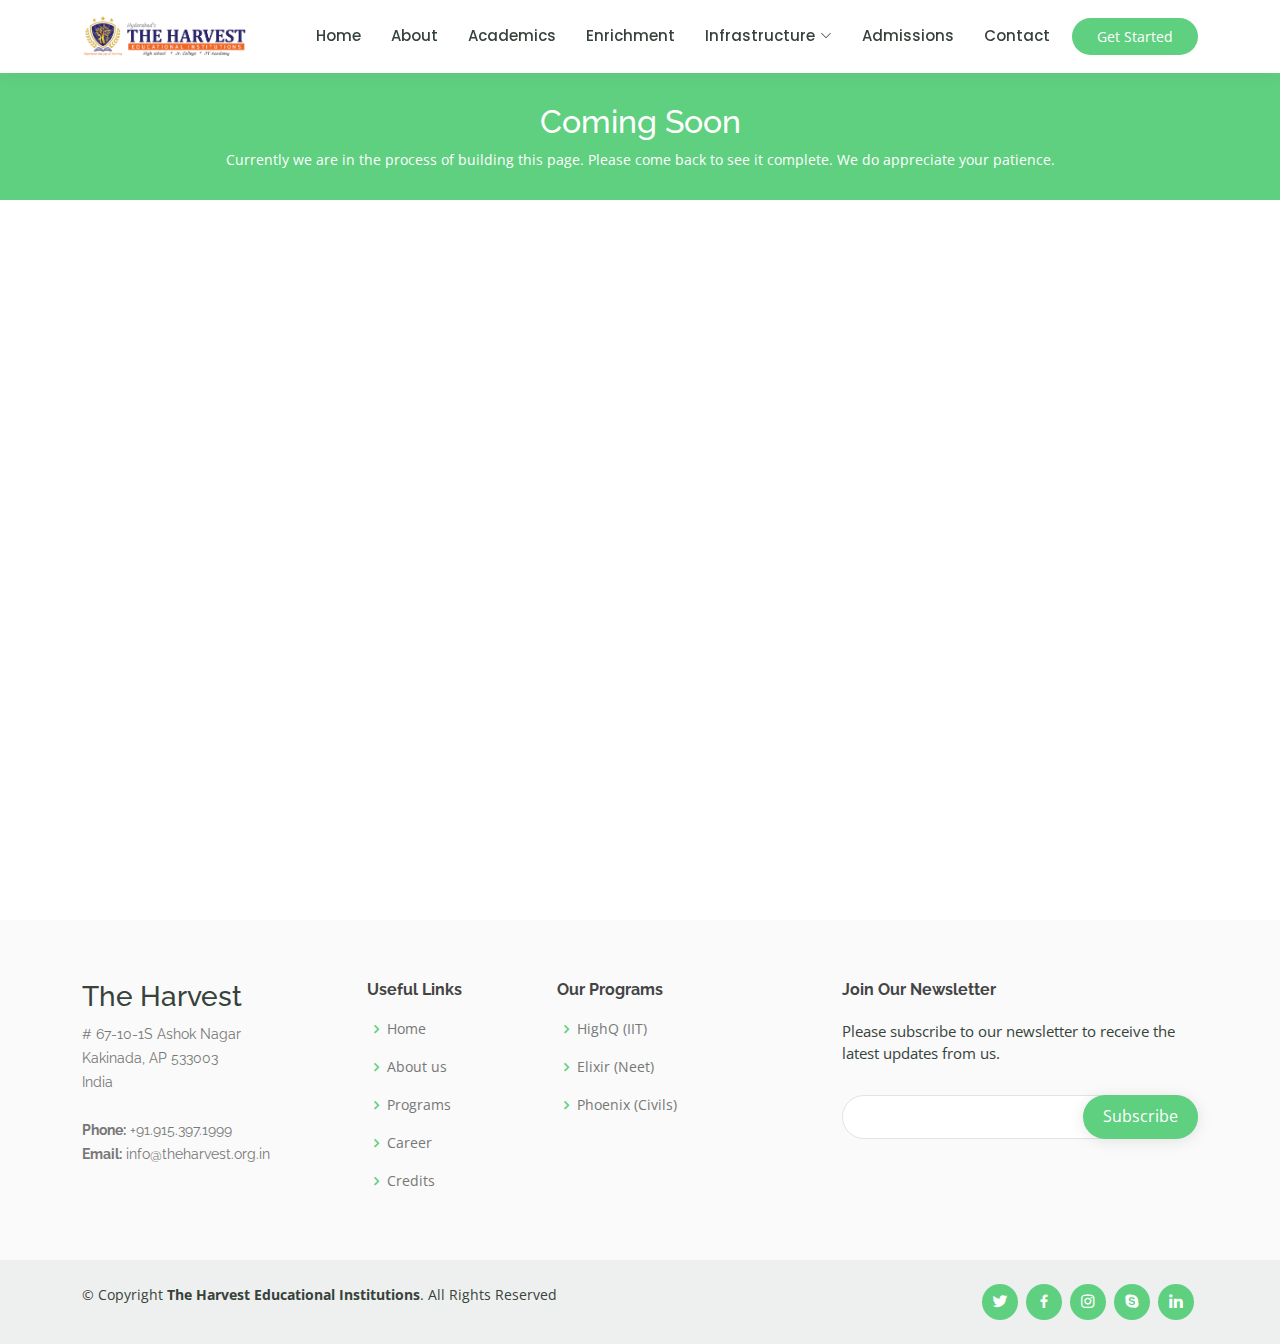
<file: coming-soon.html>
<!DOCTYPE html>
<html lang="en">

<head>
  <meta charset="utf-8">
  <meta content="width=device-width, initial-scale=1.0" name="viewport">

  <title>The Harvest - Educational Institutes</title>
  <meta content="" name="description">
  <meta content="" name="keywords">

  <!-- Favicons -->
<!--
  <link href="assets/img/favicon.png" rel="icon">
  <link href="assets/img/apple-touch-icon.png" rel="apple-touch-icon">
-->
  <link href="assets/img/the-harvest/favicon.png" rel="icon">

  <!-- Google Fonts -->
  <link href="https://fonts.googleapis.com/css?family=Open+Sans:300,300i,400,400i,600,600i,700,700i|Raleway:300,300i,400,400i,500,500i,600,600i,700,700i|Poppins:300,300i,400,400i,500,500i,600,600i,700,700i" rel="stylesheet">

  <!-- Vendor CSS Files -->
  <link href="assets/vendor/animate.css/animate.min.css" rel="stylesheet">
  <link href="assets/vendor/aos/aos.css" rel="stylesheet">
  <link href="assets/vendor/bootstrap/css/bootstrap.min.css" rel="stylesheet">
  <link href="assets/vendor/bootstrap-icons/bootstrap-icons.css" rel="stylesheet">
  <link href="assets/vendor/boxicons/css/boxicons.min.css" rel="stylesheet">
  <link href="assets/vendor/remixicon/remixicon.css" rel="stylesheet">
  <link href="assets/vendor/swiper/swiper-bundle.min.css" rel="stylesheet">

  <!-- Template Main CSS File -->
  <link href="assets/css/style.css" rel="stylesheet">

  <!-- =======================================================
  * Template Name: Xeme - v0.0.0
  * Template URL: https://agnosy.org/xeme/
  * Author: X
  * License: https://agnosy.org/license/
  ======================================================== -->
</head>

<body>

  <!-- ======= Header ======= -->
  <header id="header" class="fixed-top">
    <div class="container d-flex align-items-center">

      <!-- <h1 class="logo me-auto"><a href="index.html">The Harvest</a></h1> -->
      <a href="index.html" class="logo me-auto"><img src="assets/img/the-harvest/text-logo.png" alt="" class="img-fluid"></a>

      <nav id="navbar" class="navbar order-last order-lg-0">
        <ul>
          <li><a href="index.html">Home</a></li>
          <li><a href="about.html">About</a></li>
          <li><a href="academics.html">Academics</a></li>
          <li><a href="enrichment.html">Enrichment</a></li>
          <li class="dropdown"><a href="#"><span>Infrastructure</span> <i class="bi bi-chevron-down"></i></a>
            <ul>
              <li><a href="#">Smart Classroom</a></li>
              <li class="dropdown"><a href="#"><span>Hands On</span> <i class="bi bi-chevron-right"></i></a>
                <ul>
                  <li><a href="#">Computer Labs</a></li>
                  <li><a href="#">Other Labs</a></li>
                  <li><a href="#">Workshops</a></li>
                </ul>
              </li>
              <li><a href="#">Library</a></li>
              <li><a href="#">Hostel Facility</a></li>
            </ul>
          </li>
          <li><a href="admissions.html">Admissions</a></li>
          <li><a href="contact.html">Contact</a></li>
        </ul>
        <i class="bi bi-list mobile-nav-toggle"></i>
      </nav>

      <a href="courses.html" class="get-started-btn">Get Started</a>

    </div>
  </header>
  <!-- End Header -->

  <main id="main">

    <!-- ======= Breadcrumbs ======= -->
    <div class="breadcrumbs" data-aos="fade-in">
      <div class="container">
        <h2>Coming Soon</h2>
        <p>
          Currently we are in the process of building this page.  Please come
          back to see it complete.  We do appreciate your patience.
        </p>
      </div>
    </div>
    <!-- End Breadcrumbs -->

    <!-- =======  Dummy ======= -->
    <section id="dummy">
      <div class="container" data-aos="fade-up" style="height: 600px">
      </div>
    </section>
    <!-- end dummy -->

  </main>
  <!-- End #main -->

  <!-- ======= Footer ======= -->
  <footer id="footer">

    <div class="footer-top">
      <div class="container">
        <div class="row">

          <div class="col-lg-3 col-md-6 footer-contact">
            <h3>The Harvest</h3>
            <p>
              # 67-10-1S Ashok Nagar<br>
              Kakinada, AP 533003<br>
              India<br><br>
              <strong>Phone:</strong> +91.915.397.1999<br>
              <strong>Email:</strong> info@theharvest.org.in<br>
            </p>
          </div>

          <div class="col-lg-2 col-md-6 footer-links">
            <h4>Useful Links</h4>
            <ul>
              <li><i class="bx bx-chevron-right"></i> <a href="index.html">Home</a></li>
              <li><i class="bx bx-chevron-right"></i> <a href="about.html">About us</a></li>
              <li><i class="bx bx-chevron-right"></i> <a href="programs.html">Programs</a></li>
              <li><i class="bx bx-chevron-right"></i> <a href="career.html">Career</a></li>
              <li><i class="bx bx-chevron-right"></i> <a href="credits.html">Credits</a></li>
            </ul>
          </div>

          <div class="col-lg-3 col-md-6 footer-links">
            <h4>Our Programs</h4>
            <ul>
              <li><i class="bx bx-chevron-right"></i> <a href="#">HighQ (IIT)</a></li>
              <li><i class="bx bx-chevron-right"></i> <a href="#">Elixir (Neet)</a></li>
              <li><i class="bx bx-chevron-right"></i> <a href="#">Phoenix (Civils)</a></li>
            </ul>
          </div>

          <div class="col-lg-4 col-md-6 footer-newsletter">
            <h4>Join Our Newsletter</h4>
            <p>Please subscribe to our newsletter to receive the latest updates from us.</p>
            <form action="" method="post">
              <input type="email" name="email"><input type="submit" value="Subscribe">
            </form>
          </div>

        </div>
      </div>
    </div>

    <div class="container d-md-flex py-4">

      <div class="me-md-auto text-center text-md-start">
        <div class="copyright">
          &copy; Copyright <strong><span>The Harvest Educational Institutions</span></strong>. All Rights Reserved
        </div>
      </div>
      <div class="social-links text-center text-md-right pt-3 pt-md-0">
        <a href="#" class="twitter"><i class="bx bxl-twitter"></i></a>
        <a href="#" class="facebook"><i class="bx bxl-facebook"></i></a>
        <a href="#" class="instagram"><i class="bx bxl-instagram"></i></a>
        <a href="#" class="google-plus"><i class="bx bxl-skype"></i></a>
        <a href="#" class="linkedin"><i class="bx bxl-linkedin"></i></a>
      </div>
    </div>
  </footer>
  <!-- End Footer -->

  <div id="preloader"></div>
  <a href="#" class="back-to-top d-flex align-items-center justify-content-center"><i class="bi bi-arrow-up-short"></i></a>

  <!-- Vendor JS Files -->
  <script src="assets/vendor/aos/aos.js"></script>
  <script src="assets/vendor/bootstrap/js/bootstrap.bundle.min.js"></script>
  <script src="assets/vendor/php-email-form/validate.js"></script>
  <script src="assets/vendor/purecounter/purecounter.js"></script>
  <script src="assets/vendor/swiper/swiper-bundle.min.js"></script>

  <!-- Template Main JS File -->
  <script src="assets/js/main.js"></script>

</body>

</html>
</file>
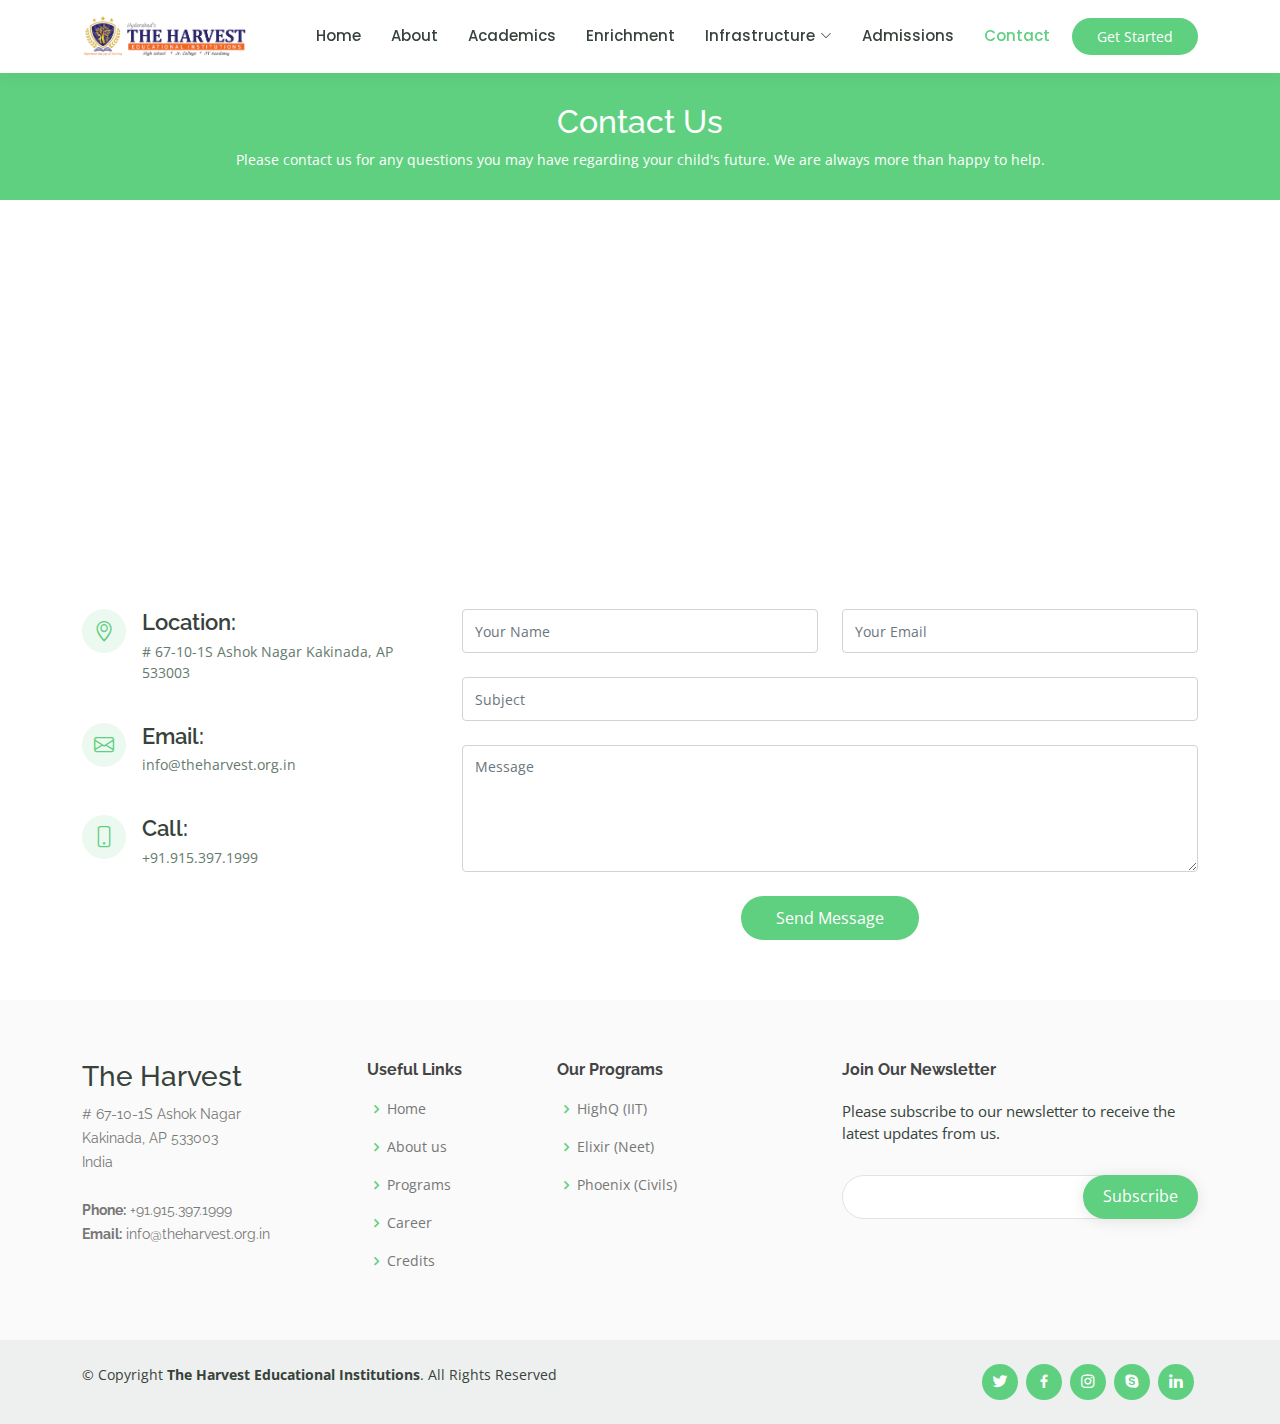
<file: contact.html>
<!DOCTYPE html>
<html lang="en">

<head>
  <meta charset="utf-8">
  <meta content="width=device-width, initial-scale=1.0" name="viewport">

  <title>The Harvest - Educational Institutes</title>
  <meta content="" name="description">
  <meta content="" name="keywords">

  <link href="assets/img/the-harvest/favicon.png" rel="icon">
  <link href="https://fonts.googleapis.com/css?family=Open+Sans:300,300i,400,400i,600,600i,700,700i|Raleway:300,300i,400,400i,500,500i,600,600i,700,700i|Poppins:300,300i,400,400i,500,500i,600,600i,700,700i" rel="stylesheet">

  <link href="assets/vendor/animate.css/animate.min.css" rel="stylesheet">
  <link href="assets/vendor/aos/aos.css" rel="stylesheet">
  <link href="assets/vendor/bootstrap/css/bootstrap.min.css" rel="stylesheet">
  <link href="assets/vendor/bootstrap-icons/bootstrap-icons.css" rel="stylesheet">
  <link href="assets/vendor/boxicons/css/boxicons.min.css" rel="stylesheet">
  <link href="assets/vendor/remixicon/remixicon.css" rel="stylesheet">
  <link href="assets/vendor/swiper/swiper-bundle.min.css" rel="stylesheet">

  <link href="assets/css/style.css" rel="stylesheet">

  <!-- =======================================================
  * Template Name: Xeme - v0.0.0
  * Template URL: https://agnosy.org/xeme/
  * Author: X
  * License: https://agnosy.org/license/
  ======================================================== -->
</head>

<body>


  <!-- ======= Header ======= -->
  <header id="header" class="fixed-top">
    <div class="container d-flex align-items-center">

      <!-- <h1 class="logo me-auto"><a href="index.html">The Harvest</a></h1> -->
      <a href="index.html" class="logo me-auto"><img src="assets/img/the-harvest/text-logo.png" alt="" class="img-fluid"></a>

      <nav id="navbar" class="navbar order-last order-lg-0">
        <ul>
          <li><a href="index.html">Home</a></li>
          <li><a href="about.html">About</a></li>
          <li><a href="academics.html">Academics</a></li>
          <li><a href="enrichment.html">Enrichment</a></li>
          <li class="dropdown"><a href="#"><span>Infrastructure</span> <i class="bi bi-chevron-down"></i></a>
            <ul>
              <li><a href="#">Smart Classroom</a></li>
              <li class="dropdown"><a href="#"><span>Hands On</span> <i class="bi bi-chevron-right"></i></a>
                <ul>
                  <li><a href="#">Computer Labs</a></li>
                  <li><a href="#">Other Labs</a></li>
                  <li><a href="#">Workshops</a></li>
                </ul>
              </li>
              <li><a href="#">Library</a></li>
              <li><a href="#">Hostel Facility</a></li>
            </ul>
          </li>
          <li><a href="admissions.html">Admissions</a></li>
          <li><a class="active" href="contact.html">Contact</a></li>
        </ul>
        <i class="bi bi-list mobile-nav-toggle"></i>
      </nav>

      <a href="courses.html" class="get-started-btn">Get Started</a>

    </div>
  </header>
  <!-- End Header -->

  <main id="main">

    <!-- ======= Breadcrumbs ======= -->
    <div class="breadcrumbs" data-aos="fade-in">
      <div class="container">
        <h2>Contact Us</h2>
        <p>Please contact us for any questions you may have regarding your child's future.  We are always more than happy to help. </p>
      </div>
    </div><!-- End Breadcrumbs -->

    <!-- ======= Contact Section ======= -->
    <section id="contact" class="contact">
      <div data-aos="fade-up">
<iframe src="https://www.google.com/maps/embed?pb=!1m14!1m12!1m3!1d1907.889193373851!2d82.23090549999999!3d16.9854478!2m3!1f0!2f0!3f0!3m2!1i1024!2i768!4f13.1!5e0!3m2!1sen!2sin!4v1617386634091!5m2!1sen!2sin" width="800" height="600" style="border:0; width: 100%; height: 350px;" allowfullscreen="" loading="lazy"></iframe>
<!--
        <iframe style="border:0; width: 100%; height: 350px;" src="https://www.google.com/maps/embed?pb=!1m14!1m8!1m3!1d12097.433213460943!2d-74.0062269!3d40.7101282!3m2!1i1024!2i768!4f13.1!3m3!1m2!1s0x0%3A0xb89d1fe6bc499443!2sDowntown+Conference+Center!5e0!3m2!1smk!2sbg!4v1539943755621" frameborder="0" allowfullscreen></iframe>
-->
      </div>

      <div class="container" data-aos="fade-up">

        <div class="row mt-5">

          <div class="col-lg-4">
            <div class="info">
              <div class="address">
                <i class="bi bi-geo-alt"></i>
                <h4>Location:</h4>
                <p># 67-10-1S Ashok Nagar Kakinada, AP 533003</p>
              </div>

              <div class="email">
                <i class="bi bi-envelope"></i>
                <h4>Email:</h4>
                <p>info@theharvest.org.in</p>
              </div>

              <div class="phone">
                <i class="bi bi-phone"></i>
                <h4>Call:</h4>
                <p>+91.915.397.1999</p>
              </div>

            </div>

          </div>

          <div class="col-lg-8 mt-5 mt-lg-0">

            <form action="forms/contact.php" method="post" role="form" class="php-email-form">
              <div class="row">
                <div class="col-md-6 form-group">
                  <input type="text" name="name" class="form-control" id="name" placeholder="Your Name" required>
                </div>
                <div class="col-md-6 form-group mt-3 mt-md-0">
                  <input type="email" class="form-control" name="email" id="email" placeholder="Your Email" required>
                </div>
              </div>
              <div class="form-group mt-3">
                <input type="text" class="form-control" name="subject" id="subject" placeholder="Subject" required>
              </div>
              <div class="form-group mt-3">
                <textarea class="form-control" name="message" rows="5" placeholder="Message" required></textarea>
              </div>
              <div class="my-3">
                <div class="loading">Loading</div>
                <div class="error-message"></div>
                <div class="sent-message">Your message has been sent. Thank you!</div>
              </div>
              <div class="text-center"><button type="submit">Send Message</button></div>
            </form>

          </div>

        </div>

      </div>
    </section><!-- End Contact Section -->

  </main><!-- End #main -->

  <!-- ======= Footer ======= -->
  <footer id="footer">

    <div class="footer-top">
      <div class="container">
        <div class="row">

          <div class="col-lg-3 col-md-6 footer-contact">
            <h3>The Harvest</h3>
            <p>
              # 67-10-1S Ashok Nagar<br>
              Kakinada, AP 533003<br>
              India<br><br>
              <strong>Phone:</strong> +91.915.397.1999<br>
              <strong>Email:</strong> info@theharvest.org.in<br>
            </p>
          </div>

          <div class="col-lg-2 col-md-6 footer-links">
            <h4>Useful Links</h4>
            <ul>
              <li><i class="bx bx-chevron-right"></i> <a href="index.html">Home</a></li>
              <li><i class="bx bx-chevron-right"></i> <a href="about.html">About us</a></li>
              <li><i class="bx bx-chevron-right"></i> <a href="programs.html">Programs</a></li>
              <li><i class="bx bx-chevron-right"></i> <a href="career.html">Career</a></li>
              <li><i class="bx bx-chevron-right"></i> <a href="credits.html">Credits</a></li>
            </ul>
          </div>

          <div class="col-lg-3 col-md-6 footer-links">
            <h4>Our Programs</h4>
            <ul>
              <li><i class="bx bx-chevron-right"></i> <a href="#">HighQ (IIT)</a></li>
              <li><i class="bx bx-chevron-right"></i> <a href="#">Elixir (Neet)</a></li>
              <li><i class="bx bx-chevron-right"></i> <a href="#">Phoenix (Civils)</a></li>
            </ul>
          </div>

          <div class="col-lg-4 col-md-6 footer-newsletter">
            <h4>Join Our Newsletter</h4>
            <p>Please subscribe to our newsletter to receive the latest updates from us.</p>
            <form action="" method="post">
              <input type="email" name="email"><input type="submit" value="Subscribe">
            </form>
          </div>

        </div>
      </div>
    </div>

    <div class="container d-md-flex py-4">

      <div class="me-md-auto text-center text-md-start">
        <div class="copyright">
          &copy; Copyright <strong><span>The Harvest Educational Institutions</span></strong>. All Rights Reserved
        </div>
      </div>
      <div class="social-links text-center text-md-right pt-3 pt-md-0">
        <a href="#" class="twitter"><i class="bx bxl-twitter"></i></a>
        <a href="#" class="facebook"><i class="bx bxl-facebook"></i></a>
        <a href="#" class="instagram"><i class="bx bxl-instagram"></i></a>
        <a href="#" class="google-plus"><i class="bx bxl-skype"></i></a>
        <a href="#" class="linkedin"><i class="bx bxl-linkedin"></i></a>
      </div>
    </div>
  </footer>
  <!-- End Footer -->

  <div id="preloader"></div>
  <a href="#" class="back-to-top d-flex align-items-center justify-content-center"><i class="bi bi-arrow-up-short"></i></a>

  <!-- Vendor JS Files -->
  <script src="assets/vendor/aos/aos.js"></script>
  <script src="assets/vendor/bootstrap/js/bootstrap.bundle.min.js"></script>
  <script src="assets/vendor/php-email-form/validate.js"></script>
  <script src="assets/vendor/purecounter/purecounter.js"></script>
  <script src="assets/vendor/swiper/swiper-bundle.min.js"></script>

  <!-- Template Main JS File -->
  <script src="assets/js/main.js"></script>

</body>

</html>
</file>
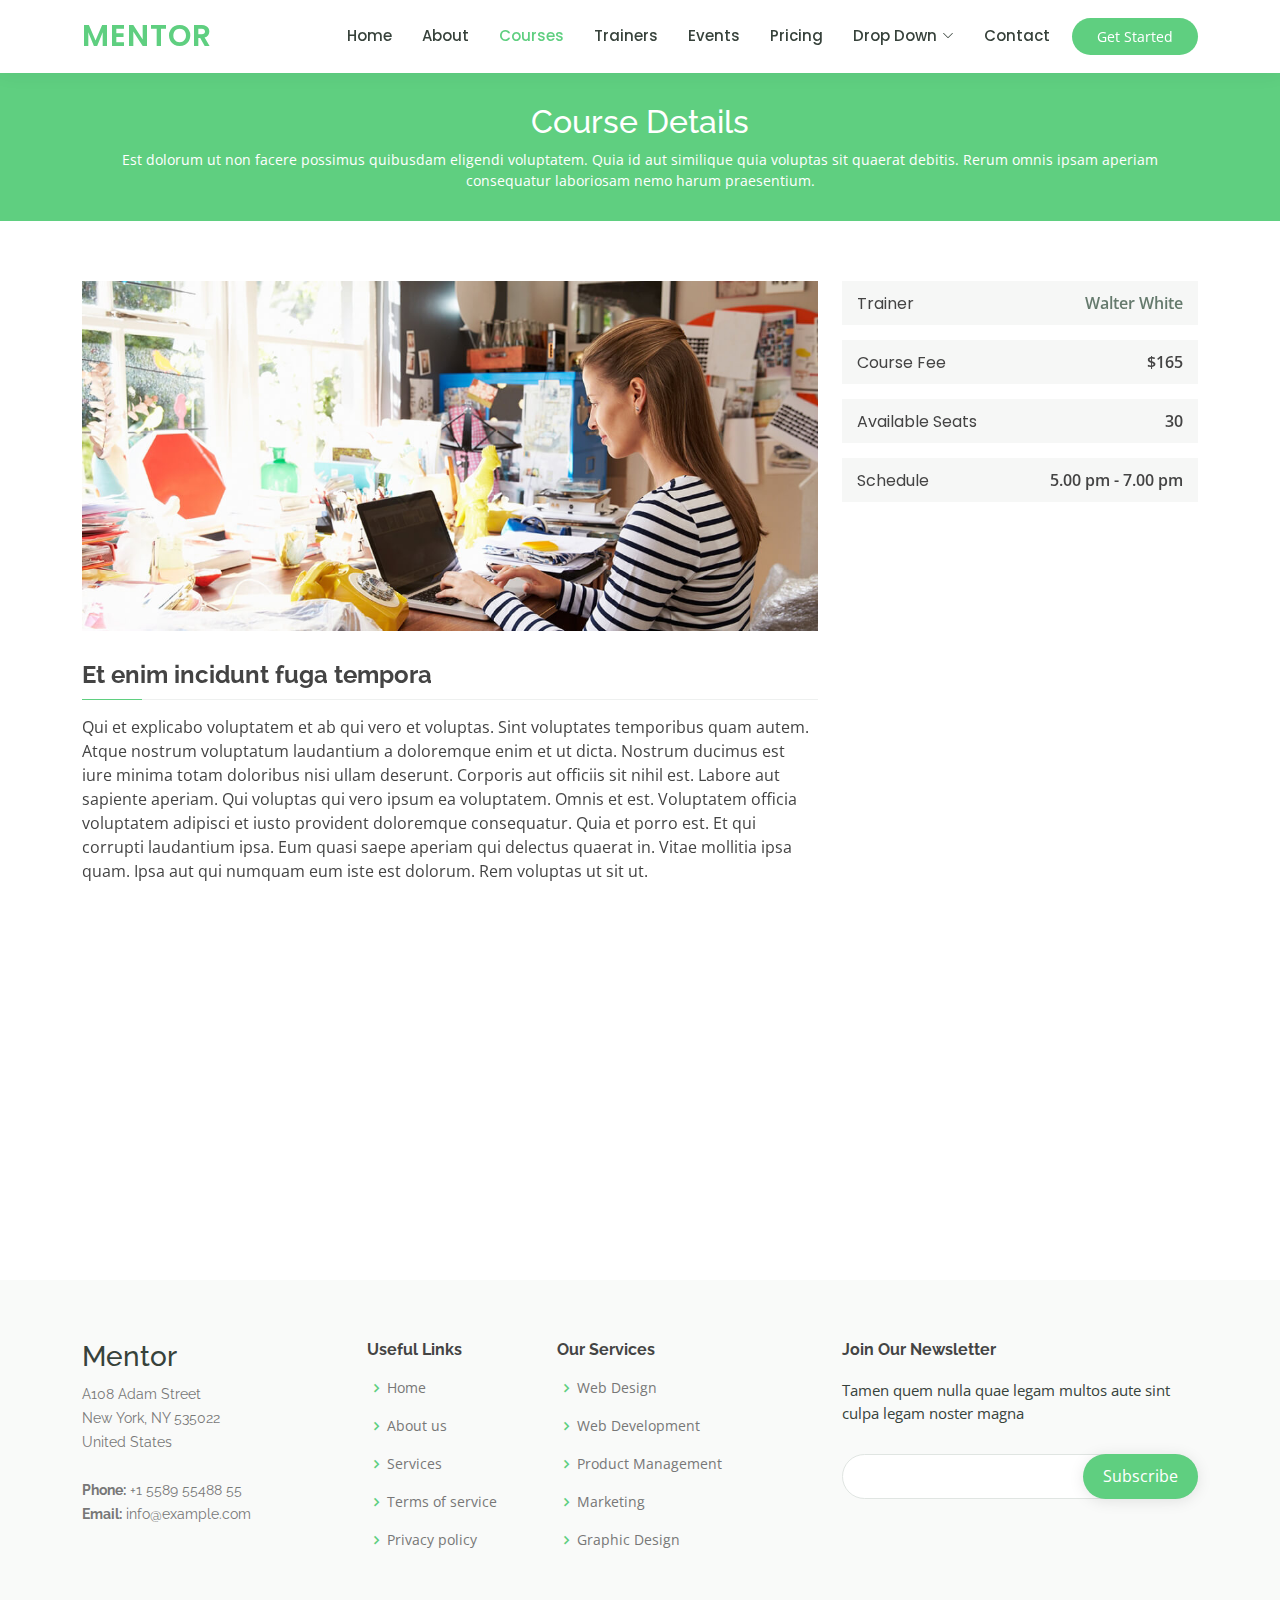
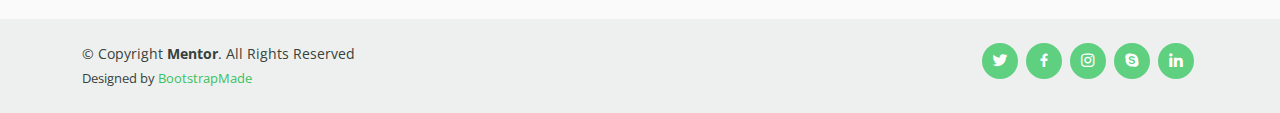
<file: course-details.html>
<!DOCTYPE html>
<html lang="en">

<head>
  <meta charset="utf-8">
  <meta content="width=device-width, initial-scale=1.0" name="viewport">

  <title>Course Details - Mentor Bootstrap Template</title>
  <meta content="" name="description">
  <meta content="" name="keywords">

  <!-- Favicons -->
  <link href="assets/img/favicon.png" rel="icon">
  <link href="assets/img/apple-touch-icon.png" rel="apple-touch-icon">

  <!-- Google Fonts -->
  <link href="https://fonts.googleapis.com/css?family=Open+Sans:300,300i,400,400i,600,600i,700,700i|Raleway:300,300i,400,400i,500,500i,600,600i,700,700i|Poppins:300,300i,400,400i,500,500i,600,600i,700,700i" rel="stylesheet">

  <!-- Vendor CSS Files -->
  <link href="assets/vendor/animate.css/animate.min.css" rel="stylesheet">
  <link href="assets/vendor/aos/aos.css" rel="stylesheet">
  <link href="assets/vendor/bootstrap/css/bootstrap.min.css" rel="stylesheet">
  <link href="assets/vendor/bootstrap-icons/bootstrap-icons.css" rel="stylesheet">
  <link href="assets/vendor/boxicons/css/boxicons.min.css" rel="stylesheet">
  <link href="assets/vendor/remixicon/remixicon.css" rel="stylesheet">
  <link href="assets/vendor/swiper/swiper-bundle.min.css" rel="stylesheet">

  <!-- Template Main CSS File -->
  <link href="assets/css/style.css" rel="stylesheet">

  <!-- =======================================================
  * Template Name: Mentor - v4.1.0
  * Template URL: https://bootstrapmade.com/mentor-free-education-bootstrap-theme/
  * Author: BootstrapMade.com
  * License: https://bootstrapmade.com/license/
  ======================================================== -->
</head>

<body>

  <!-- ======= Header ======= -->
  <header id="header" class="fixed-top">
    <div class="container d-flex align-items-center">

      <h1 class="logo me-auto"><a href="index.html">Mentor</a></h1>
      <!-- Uncomment below if you prefer to use an image logo -->
      <!-- <a href="index.html" class="logo me-auto"><img src="assets/img/logo.png" alt="" class="img-fluid"></a>-->

      <nav id="navbar" class="navbar order-last order-lg-0">
        <ul>
          <li><a href="index.html">Home</a></li>
          <li><a href="about.html">About</a></li>
          <li><a class="active" href="courses.html">Courses</a></li>
          <li><a href="trainers.html">Trainers</a></li>
          <li><a href="events.html">Events</a></li>
          <li><a href="pricing.html">Pricing</a></li>

          <li class="dropdown"><a href="#"><span>Drop Down</span> <i class="bi bi-chevron-down"></i></a>
            <ul>
              <li><a href="#">Drop Down 1</a></li>
              <li class="dropdown"><a href="#"><span>Deep Drop Down</span> <i class="bi bi-chevron-right"></i></a>
                <ul>
                  <li><a href="#">Deep Drop Down 1</a></li>
                  <li><a href="#">Deep Drop Down 2</a></li>
                  <li><a href="#">Deep Drop Down 3</a></li>
                  <li><a href="#">Deep Drop Down 4</a></li>
                  <li><a href="#">Deep Drop Down 5</a></li>
                </ul>
              </li>
              <li><a href="#">Drop Down 2</a></li>
              <li><a href="#">Drop Down 3</a></li>
              <li><a href="#">Drop Down 4</a></li>
            </ul>
          </li>
          <li><a href="contact.html">Contact</a></li>
        </ul>
        <i class="bi bi-list mobile-nav-toggle"></i>
      </nav><!-- .navbar -->

      <a href="courses.html" class="get-started-btn">Get Started</a>

    </div>
  </header><!-- End Header -->

  <main id="main">

    <!-- ======= Breadcrumbs ======= -->
    <div class="breadcrumbs" data-aos="fade-in">
      <div class="container">
        <h2>Course Details</h2>
        <p>Est dolorum ut non facere possimus quibusdam eligendi voluptatem. Quia id aut similique quia voluptas sit quaerat debitis. Rerum omnis ipsam aperiam consequatur laboriosam nemo harum praesentium. </p>
      </div>
    </div><!-- End Breadcrumbs -->

    <!-- ======= Cource Details Section ======= -->
    <section id="course-details" class="course-details">
      <div class="container" data-aos="fade-up">

        <div class="row">
          <div class="col-lg-8">
            <img src="assets/img/course-details.jpg" class="img-fluid" alt="">
            <h3>Et enim incidunt fuga tempora</h3>
            <p>
              Qui et explicabo voluptatem et ab qui vero et voluptas. Sint voluptates temporibus quam autem. Atque nostrum voluptatum laudantium a doloremque enim et ut dicta. Nostrum ducimus est iure minima totam doloribus nisi ullam deserunt. Corporis aut officiis sit nihil est. Labore aut sapiente aperiam.
              Qui voluptas qui vero ipsum ea voluptatem. Omnis et est. Voluptatem officia voluptatem adipisci et iusto provident doloremque consequatur. Quia et porro est. Et qui corrupti laudantium ipsa.
              Eum quasi saepe aperiam qui delectus quaerat in. Vitae mollitia ipsa quam. Ipsa aut qui numquam eum iste est dolorum. Rem voluptas ut sit ut.
            </p>
          </div>
          <div class="col-lg-4">

            <div class="course-info d-flex justify-content-between align-items-center">
              <h5>Trainer</h5>
              <p><a href="#">Walter White</a></p>
            </div>

            <div class="course-info d-flex justify-content-between align-items-center">
              <h5>Course Fee</h5>
              <p>$165</p>
            </div>

            <div class="course-info d-flex justify-content-between align-items-center">
              <h5>Available Seats</h5>
              <p>30</p>
            </div>

            <div class="course-info d-flex justify-content-between align-items-center">
              <h5>Schedule</h5>
              <p>5.00 pm - 7.00 pm</p>
            </div>

          </div>
        </div>

      </div>
    </section><!-- End Cource Details Section -->

    <!-- ======= Cource Details Tabs Section ======= -->
    <section id="cource-details-tabs" class="cource-details-tabs">
      <div class="container" data-aos="fade-up">

        <div class="row">
          <div class="col-lg-3">
            <ul class="nav nav-tabs flex-column">
              <li class="nav-item">
                <a class="nav-link active show" data-toggle="tab" href="#tab-1">Modi sit est</a>
              </li>
              <li class="nav-item">
                <a class="nav-link" data-toggle="tab" href="#tab-2">Unde praesentium sed</a>
              </li>
              <li class="nav-item">
                <a class="nav-link" data-toggle="tab" href="#tab-3">Pariatur explicabo vel</a>
              </li>
              <li class="nav-item">
                <a class="nav-link" data-toggle="tab" href="#tab-4">Nostrum qui quasi</a>
              </li>
              <li class="nav-item">
                <a class="nav-link" data-toggle="tab" href="#tab-5">Iusto ut expedita aut</a>
              </li>
            </ul>
          </div>
          <div class="col-lg-9 mt-4 mt-lg-0">
            <div class="tab-content">
              <div class="tab-pane active show" id="tab-1">
                <div class="row">
                  <div class="col-lg-8 details order-2 order-lg-1">
                    <h3>Architecto ut aperiam autem id</h3>
                    <p class="fst-italic">Qui laudantium consequatur laborum sit qui ad sapiente dila parde sonata raqer a videna mareta paulona marka</p>
                    <p>Et nobis maiores eius. Voluptatibus ut enim blanditiis atque harum sint. Laborum eos ipsum ipsa odit magni. Incidunt hic ut molestiae aut qui. Est repellat minima eveniet eius et quis magni nihil. Consequatur dolorem quaerat quos qui similique accusamus nostrum rem vero</p>
                  </div>
                  <div class="col-lg-4 text-center order-1 order-lg-2">
                    <img src="assets/img/course-details-tab-1.png" alt="" class="img-fluid">
                  </div>
                </div>
              </div>
              <div class="tab-pane" id="tab-2">
                <div class="row">
                  <div class="col-lg-8 details order-2 order-lg-1">
                    <h3>Et blanditiis nemo veritatis excepturi</h3>
                    <p class="fst-italic">Qui laudantium consequatur laborum sit qui ad sapiente dila parde sonata raqer a videna mareta paulona marka</p>
                    <p>Ea ipsum voluptatem consequatur quis est. Illum error ullam omnis quia et reiciendis sunt sunt est. Non aliquid repellendus itaque accusamus eius et velit ipsa voluptates. Optio nesciunt eaque beatae accusamus lerode pakto madirna desera vafle de nideran pal</p>
                  </div>
                  <div class="col-lg-4 text-center order-1 order-lg-2">
                    <img src="assets/img/course-details-tab-2.png" alt="" class="img-fluid">
                  </div>
                </div>
              </div>
              <div class="tab-pane" id="tab-3">
                <div class="row">
                  <div class="col-lg-8 details order-2 order-lg-1">
                    <h3>Impedit facilis occaecati odio neque aperiam sit</h3>
                    <p class="fst-italic">Eos voluptatibus quo. Odio similique illum id quidem non enim fuga. Qui natus non sunt dicta dolor et. In asperiores velit quaerat perferendis aut</p>
                    <p>Iure officiis odit rerum. Harum sequi eum illum corrupti culpa veritatis quisquam. Neque necessitatibus illo rerum eum ut. Commodi ipsam minima molestiae sed laboriosam a iste odio. Earum odit nesciunt fugiat sit ullam. Soluta et harum voluptatem optio quae</p>
                  </div>
                  <div class="col-lg-4 text-center order-1 order-lg-2">
                    <img src="assets/img/course-details-tab-3.png" alt="" class="img-fluid">
                  </div>
                </div>
              </div>
              <div class="tab-pane" id="tab-4">
                <div class="row">
                  <div class="col-lg-8 details order-2 order-lg-1">
                    <h3>Fuga dolores inventore laboriosam ut est accusamus laboriosam dolore</h3>
                    <p class="fst-italic">Totam aperiam accusamus. Repellat consequuntur iure voluptas iure porro quis delectus</p>
                    <p>Eaque consequuntur consequuntur libero expedita in voluptas. Nostrum ipsam necessitatibus aliquam fugiat debitis quis velit. Eum ex maxime error in consequatur corporis atque. Eligendi asperiores sed qui veritatis aperiam quia a laborum inventore</p>
                  </div>
                  <div class="col-lg-4 text-center order-1 order-lg-2">
                    <img src="assets/img/course-details-tab-4.png" alt="" class="img-fluid">
                  </div>
                </div>
              </div>
              <div class="tab-pane" id="tab-5">
                <div class="row">
                  <div class="col-lg-8 details order-2 order-lg-1">
                    <h3>Est eveniet ipsam sindera pad rone matrelat sando reda</h3>
                    <p class="fst-italic">Omnis blanditiis saepe eos autem qui sunt debitis porro quia.</p>
                    <p>Exercitationem nostrum omnis. Ut reiciendis repudiandae minus. Omnis recusandae ut non quam ut quod eius qui. Ipsum quia odit vero atque qui quibusdam amet. Occaecati sed est sint aut vitae molestiae voluptate vel</p>
                  </div>
                  <div class="col-lg-4 text-center order-1 order-lg-2">
                    <img src="assets/img/course-details-tab-5.png" alt="" class="img-fluid">
                  </div>
                </div>
              </div>
            </div>
          </div>
        </div>

      </div>
    </section><!-- End Cource Details Tabs Section -->

  </main><!-- End #main -->

  <!-- ======= Footer ======= -->
  <footer id="footer">

    <div class="footer-top">
      <div class="container">
        <div class="row">

          <div class="col-lg-3 col-md-6 footer-contact">
            <h3>Mentor</h3>
            <p>
              A108 Adam Street <br>
              New York, NY 535022<br>
              United States <br><br>
              <strong>Phone:</strong> +1 5589 55488 55<br>
              <strong>Email:</strong> info@example.com<br>
            </p>
          </div>

          <div class="col-lg-2 col-md-6 footer-links">
            <h4>Useful Links</h4>
            <ul>
              <li><i class="bx bx-chevron-right"></i> <a href="#">Home</a></li>
              <li><i class="bx bx-chevron-right"></i> <a href="#">About us</a></li>
              <li><i class="bx bx-chevron-right"></i> <a href="#">Services</a></li>
              <li><i class="bx bx-chevron-right"></i> <a href="#">Terms of service</a></li>
              <li><i class="bx bx-chevron-right"></i> <a href="#">Privacy policy</a></li>
            </ul>
          </div>

          <div class="col-lg-3 col-md-6 footer-links">
            <h4>Our Services</h4>
            <ul>
              <li><i class="bx bx-chevron-right"></i> <a href="#">Web Design</a></li>
              <li><i class="bx bx-chevron-right"></i> <a href="#">Web Development</a></li>
              <li><i class="bx bx-chevron-right"></i> <a href="#">Product Management</a></li>
              <li><i class="bx bx-chevron-right"></i> <a href="#">Marketing</a></li>
              <li><i class="bx bx-chevron-right"></i> <a href="#">Graphic Design</a></li>
            </ul>
          </div>

          <div class="col-lg-4 col-md-6 footer-newsletter">
            <h4>Join Our Newsletter</h4>
            <p>Tamen quem nulla quae legam multos aute sint culpa legam noster magna</p>
            <form action="" method="post">
              <input type="email" name="email"><input type="submit" value="Subscribe">
            </form>
          </div>

        </div>
      </div>
    </div>

    <div class="container d-md-flex py-4">

      <div class="me-md-auto text-center text-md-start">
        <div class="copyright">
          &copy; Copyright <strong><span>Mentor</span></strong>. All Rights Reserved
        </div>
        <div class="credits">
          <!-- All the links in the footer should remain intact. -->
          <!-- You can delete the links only if you purchased the pro version. -->
          <!-- Licensing information: https://bootstrapmade.com/license/ -->
          <!-- Purchase the pro version with working PHP/AJAX contact form: https://bootstrapmade.com/mentor-free-education-bootstrap-theme/ -->
          Designed by <a href="https://bootstrapmade.com/">BootstrapMade</a>
        </div>
      </div>
      <div class="social-links text-center text-md-right pt-3 pt-md-0">
        <a href="#" class="twitter"><i class="bx bxl-twitter"></i></a>
        <a href="#" class="facebook"><i class="bx bxl-facebook"></i></a>
        <a href="#" class="instagram"><i class="bx bxl-instagram"></i></a>
        <a href="#" class="google-plus"><i class="bx bxl-skype"></i></a>
        <a href="#" class="linkedin"><i class="bx bxl-linkedin"></i></a>
      </div>
    </div>
  </footer><!-- End Footer -->

  <div id="preloader"></div>
  <a href="#" class="back-to-top d-flex align-items-center justify-content-center"><i class="bi bi-arrow-up-short"></i></a>

  <!-- Vendor JS Files -->
  <script src="assets/vendor/aos/aos.js"></script>
  <script src="assets/vendor/bootstrap/js/bootstrap.bundle.min.js"></script>
  <script src="assets/vendor/php-email-form/validate.js"></script>
  <script src="assets/vendor/purecounter/purecounter.js"></script>
  <script src="assets/vendor/swiper/swiper-bundle.min.js"></script>

  <!-- Template Main JS File -->
  <script src="assets/js/main.js"></script>

</body>

</html>
</file>
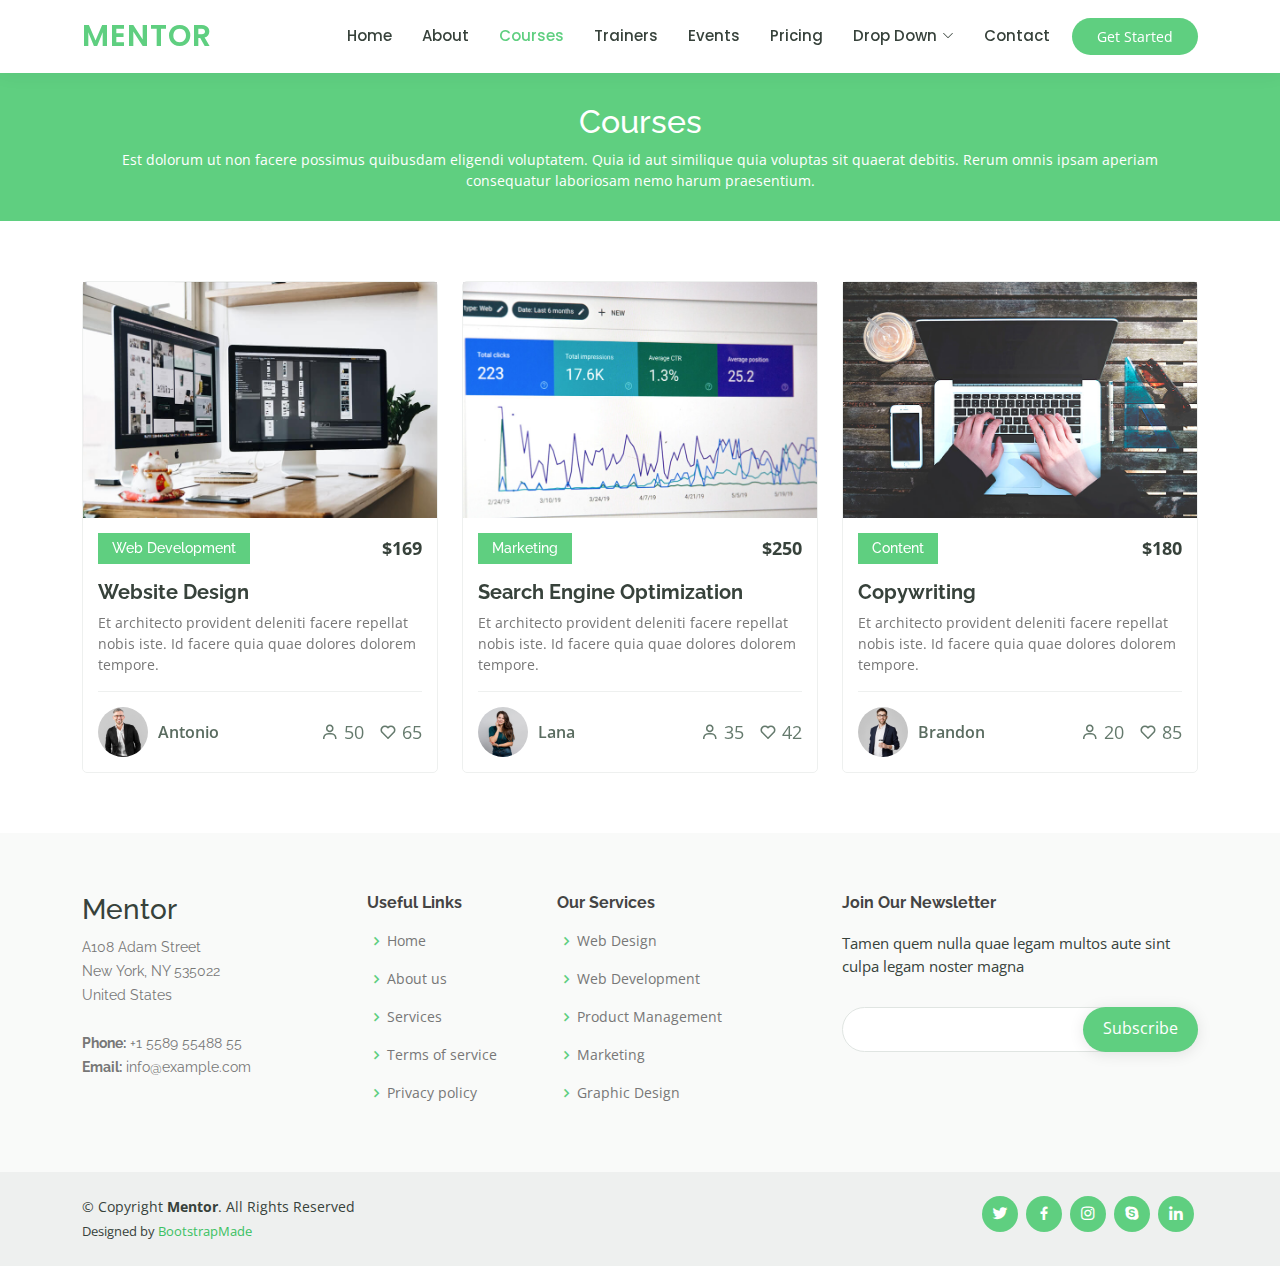
<file: courses.html>
<!DOCTYPE html>
<html lang="en">

<head>
  <meta charset="utf-8">
  <meta content="width=device-width, initial-scale=1.0" name="viewport">

  <title>Courses - Mentor Bootstrap Template</title>
  <meta content="" name="description">
  <meta content="" name="keywords">

  <!-- Favicons -->
  <link href="assets/img/favicon.png" rel="icon">
  <link href="assets/img/apple-touch-icon.png" rel="apple-touch-icon">

  <!-- Google Fonts -->
  <link href="https://fonts.googleapis.com/css?family=Open+Sans:300,300i,400,400i,600,600i,700,700i|Raleway:300,300i,400,400i,500,500i,600,600i,700,700i|Poppins:300,300i,400,400i,500,500i,600,600i,700,700i" rel="stylesheet">

  <!-- Vendor CSS Files -->
  <link href="assets/vendor/animate.css/animate.min.css" rel="stylesheet">
  <link href="assets/vendor/aos/aos.css" rel="stylesheet">
  <link href="assets/vendor/bootstrap/css/bootstrap.min.css" rel="stylesheet">
  <link href="assets/vendor/bootstrap-icons/bootstrap-icons.css" rel="stylesheet">
  <link href="assets/vendor/boxicons/css/boxicons.min.css" rel="stylesheet">
  <link href="assets/vendor/remixicon/remixicon.css" rel="stylesheet">
  <link href="assets/vendor/swiper/swiper-bundle.min.css" rel="stylesheet">

  <!-- Template Main CSS File -->
  <link href="assets/css/style.css" rel="stylesheet">

  <!-- =======================================================
  * Template Name: Mentor - v4.1.0
  * Template URL: https://bootstrapmade.com/mentor-free-education-bootstrap-theme/
  * Author: BootstrapMade.com
  * License: https://bootstrapmade.com/license/
  ======================================================== -->
</head>

<body>

  <!-- ======= Header ======= -->
  <header id="header" class="fixed-top">
    <div class="container d-flex align-items-center">

      <h1 class="logo me-auto"><a href="index.html">Mentor</a></h1>
      <!-- Uncomment below if you prefer to use an image logo -->
      <!-- <a href="index.html" class="logo me-auto"><img src="assets/img/logo.png" alt="" class="img-fluid"></a>-->

      <nav id="navbar" class="navbar order-last order-lg-0">
        <ul>
          <li><a href="index.html">Home</a></li>
          <li><a href="about.html">About</a></li>
          <li><a class="active" href="courses.html">Courses</a></li>
          <li><a href="trainers.html">Trainers</a></li>
          <li><a href="events.html">Events</a></li>
          <li><a href="pricing.html">Pricing</a></li>

          <li class="dropdown"><a href="#"><span>Drop Down</span> <i class="bi bi-chevron-down"></i></a>
            <ul>
              <li><a href="#">Drop Down 1</a></li>
              <li class="dropdown"><a href="#"><span>Deep Drop Down</span> <i class="bi bi-chevron-right"></i></a>
                <ul>
                  <li><a href="#">Deep Drop Down 1</a></li>
                  <li><a href="#">Deep Drop Down 2</a></li>
                  <li><a href="#">Deep Drop Down 3</a></li>
                  <li><a href="#">Deep Drop Down 4</a></li>
                  <li><a href="#">Deep Drop Down 5</a></li>
                </ul>
              </li>
              <li><a href="#">Drop Down 2</a></li>
              <li><a href="#">Drop Down 3</a></li>
              <li><a href="#">Drop Down 4</a></li>
            </ul>
          </li>
          <li><a href="contact.html">Contact</a></li>
        </ul>
        <i class="bi bi-list mobile-nav-toggle"></i>
      </nav><!-- .navbar -->

      <a href="courses.html" class="get-started-btn">Get Started</a>

    </div>
  </header><!-- End Header -->

  <main id="main" data-aos="fade-in">

    <!-- ======= Breadcrumbs ======= -->
    <div class="breadcrumbs">
      <div class="container">
        <h2>Courses</h2>
        <p>Est dolorum ut non facere possimus quibusdam eligendi voluptatem. Quia id aut similique quia voluptas sit quaerat debitis. Rerum omnis ipsam aperiam consequatur laboriosam nemo harum praesentium. </p>
      </div>
    </div><!-- End Breadcrumbs -->

    <!-- ======= Courses Section ======= -->
    <section id="courses" class="courses">
      <div class="container" data-aos="fade-up">

        <div class="row" data-aos="zoom-in" data-aos-delay="100">

          <div class="col-lg-4 col-md-6 d-flex align-items-stretch">
            <div class="course-item">
              <img src="assets/img/course-1.jpg" class="img-fluid" alt="...">
              <div class="course-content">
                <div class="d-flex justify-content-between align-items-center mb-3">
                  <h4>Web Development</h4>
                  <p class="price">$169</p>
                </div>

                <h3><a href="course-details.html">Website Design</a></h3>
                <p>Et architecto provident deleniti facere repellat nobis iste. Id facere quia quae dolores dolorem tempore.</p>
                <div class="trainer d-flex justify-content-between align-items-center">
                  <div class="trainer-profile d-flex align-items-center">
                    <img src="assets/img/trainers/trainer-1.jpg" class="img-fluid" alt="">
                    <span>Antonio</span>
                  </div>
                  <div class="trainer-rank d-flex align-items-center">
                    <i class="bx bx-user"></i>&nbsp;50
                    &nbsp;&nbsp;
                    <i class="bx bx-heart"></i>&nbsp;65
                  </div>
                </div>
              </div>
            </div>
          </div> <!-- End Course Item-->

          <div class="col-lg-4 col-md-6 d-flex align-items-stretch mt-4 mt-md-0">
            <div class="course-item">
              <img src="assets/img/course-2.jpg" class="img-fluid" alt="...">
              <div class="course-content">
                <div class="d-flex justify-content-between align-items-center mb-3">
                  <h4>Marketing</h4>
                  <p class="price">$250</p>
                </div>

                <h3><a href="course-details.html">Search Engine Optimization</a></h3>
                <p>Et architecto provident deleniti facere repellat nobis iste. Id facere quia quae dolores dolorem tempore.</p>
                <div class="trainer d-flex justify-content-between align-items-center">
                  <div class="trainer-profile d-flex align-items-center">
                    <img src="assets/img/trainers/trainer-2.jpg" class="img-fluid" alt="">
                    <span>Lana</span>
                  </div>
                  <div class="trainer-rank d-flex align-items-center">
                    <i class="bx bx-user"></i>&nbsp;35
                    &nbsp;&nbsp;
                    <i class="bx bx-heart"></i>&nbsp;42
                  </div>
                </div>
              </div>
            </div>
          </div> <!-- End Course Item-->

          <div class="col-lg-4 col-md-6 d-flex align-items-stretch mt-4 mt-lg-0">
            <div class="course-item">
              <img src="assets/img/course-3.jpg" class="img-fluid" alt="...">
              <div class="course-content">
                <div class="d-flex justify-content-between align-items-center mb-3">
                  <h4>Content</h4>
                  <p class="price">$180</p>
                </div>

                <h3><a href="course-details.html">Copywriting</a></h3>
                <p>Et architecto provident deleniti facere repellat nobis iste. Id facere quia quae dolores dolorem tempore.</p>
                <div class="trainer d-flex justify-content-between align-items-center">
                  <div class="trainer-profile d-flex align-items-center">
                    <img src="assets/img/trainers/trainer-3.jpg" class="img-fluid" alt="">
                    <span>Brandon</span>
                  </div>
                  <div class="trainer-rank d-flex align-items-center">
                    <i class="bx bx-user"></i>&nbsp;20
                    &nbsp;&nbsp;
                    <i class="bx bx-heart"></i>&nbsp;85
                  </div>
                </div>
              </div>
            </div>
          </div> <!-- End Course Item-->

        </div>

      </div>
    </section><!-- End Courses Section -->

  </main><!-- End #main -->

  <!-- ======= Footer ======= -->
  <footer id="footer">

    <div class="footer-top">
      <div class="container">
        <div class="row">

          <div class="col-lg-3 col-md-6 footer-contact">
            <h3>Mentor</h3>
            <p>
              A108 Adam Street <br>
              New York, NY 535022<br>
              United States <br><br>
              <strong>Phone:</strong> +1 5589 55488 55<br>
              <strong>Email:</strong> info@example.com<br>
            </p>
          </div>

          <div class="col-lg-2 col-md-6 footer-links">
            <h4>Useful Links</h4>
            <ul>
              <li><i class="bx bx-chevron-right"></i> <a href="#">Home</a></li>
              <li><i class="bx bx-chevron-right"></i> <a href="#">About us</a></li>
              <li><i class="bx bx-chevron-right"></i> <a href="#">Services</a></li>
              <li><i class="bx bx-chevron-right"></i> <a href="#">Terms of service</a></li>
              <li><i class="bx bx-chevron-right"></i> <a href="#">Privacy policy</a></li>
            </ul>
          </div>

          <div class="col-lg-3 col-md-6 footer-links">
            <h4>Our Services</h4>
            <ul>
              <li><i class="bx bx-chevron-right"></i> <a href="#">Web Design</a></li>
              <li><i class="bx bx-chevron-right"></i> <a href="#">Web Development</a></li>
              <li><i class="bx bx-chevron-right"></i> <a href="#">Product Management</a></li>
              <li><i class="bx bx-chevron-right"></i> <a href="#">Marketing</a></li>
              <li><i class="bx bx-chevron-right"></i> <a href="#">Graphic Design</a></li>
            </ul>
          </div>

          <div class="col-lg-4 col-md-6 footer-newsletter">
            <h4>Join Our Newsletter</h4>
            <p>Tamen quem nulla quae legam multos aute sint culpa legam noster magna</p>
            <form action="" method="post">
              <input type="email" name="email"><input type="submit" value="Subscribe">
            </form>
          </div>

        </div>
      </div>
    </div>

    <div class="container d-md-flex py-4">

      <div class="me-md-auto text-center text-md-start">
        <div class="copyright">
          &copy; Copyright <strong><span>Mentor</span></strong>. All Rights Reserved
        </div>
        <div class="credits">
          <!-- All the links in the footer should remain intact. -->
          <!-- You can delete the links only if you purchased the pro version. -->
          <!-- Licensing information: https://bootstrapmade.com/license/ -->
          <!-- Purchase the pro version with working PHP/AJAX contact form: https://bootstrapmade.com/mentor-free-education-bootstrap-theme/ -->
          Designed by <a href="https://bootstrapmade.com/">BootstrapMade</a>
        </div>
      </div>
      <div class="social-links text-center text-md-right pt-3 pt-md-0">
        <a href="#" class="twitter"><i class="bx bxl-twitter"></i></a>
        <a href="#" class="facebook"><i class="bx bxl-facebook"></i></a>
        <a href="#" class="instagram"><i class="bx bxl-instagram"></i></a>
        <a href="#" class="google-plus"><i class="bx bxl-skype"></i></a>
        <a href="#" class="linkedin"><i class="bx bxl-linkedin"></i></a>
      </div>
    </div>
  </footer><!-- End Footer -->

  <div id="preloader"></div>
  <a href="#" class="back-to-top d-flex align-items-center justify-content-center"><i class="bi bi-arrow-up-short"></i></a>

  <!-- Vendor JS Files -->
  <script src="assets/vendor/aos/aos.js"></script>
  <script src="assets/vendor/bootstrap/js/bootstrap.bundle.min.js"></script>
  <script src="assets/vendor/php-email-form/validate.js"></script>
  <script src="assets/vendor/purecounter/purecounter.js"></script>
  <script src="assets/vendor/swiper/swiper-bundle.min.js"></script>

  <!-- Template Main JS File -->
  <script src="assets/js/main.js"></script>

</body>

</html>
</file>
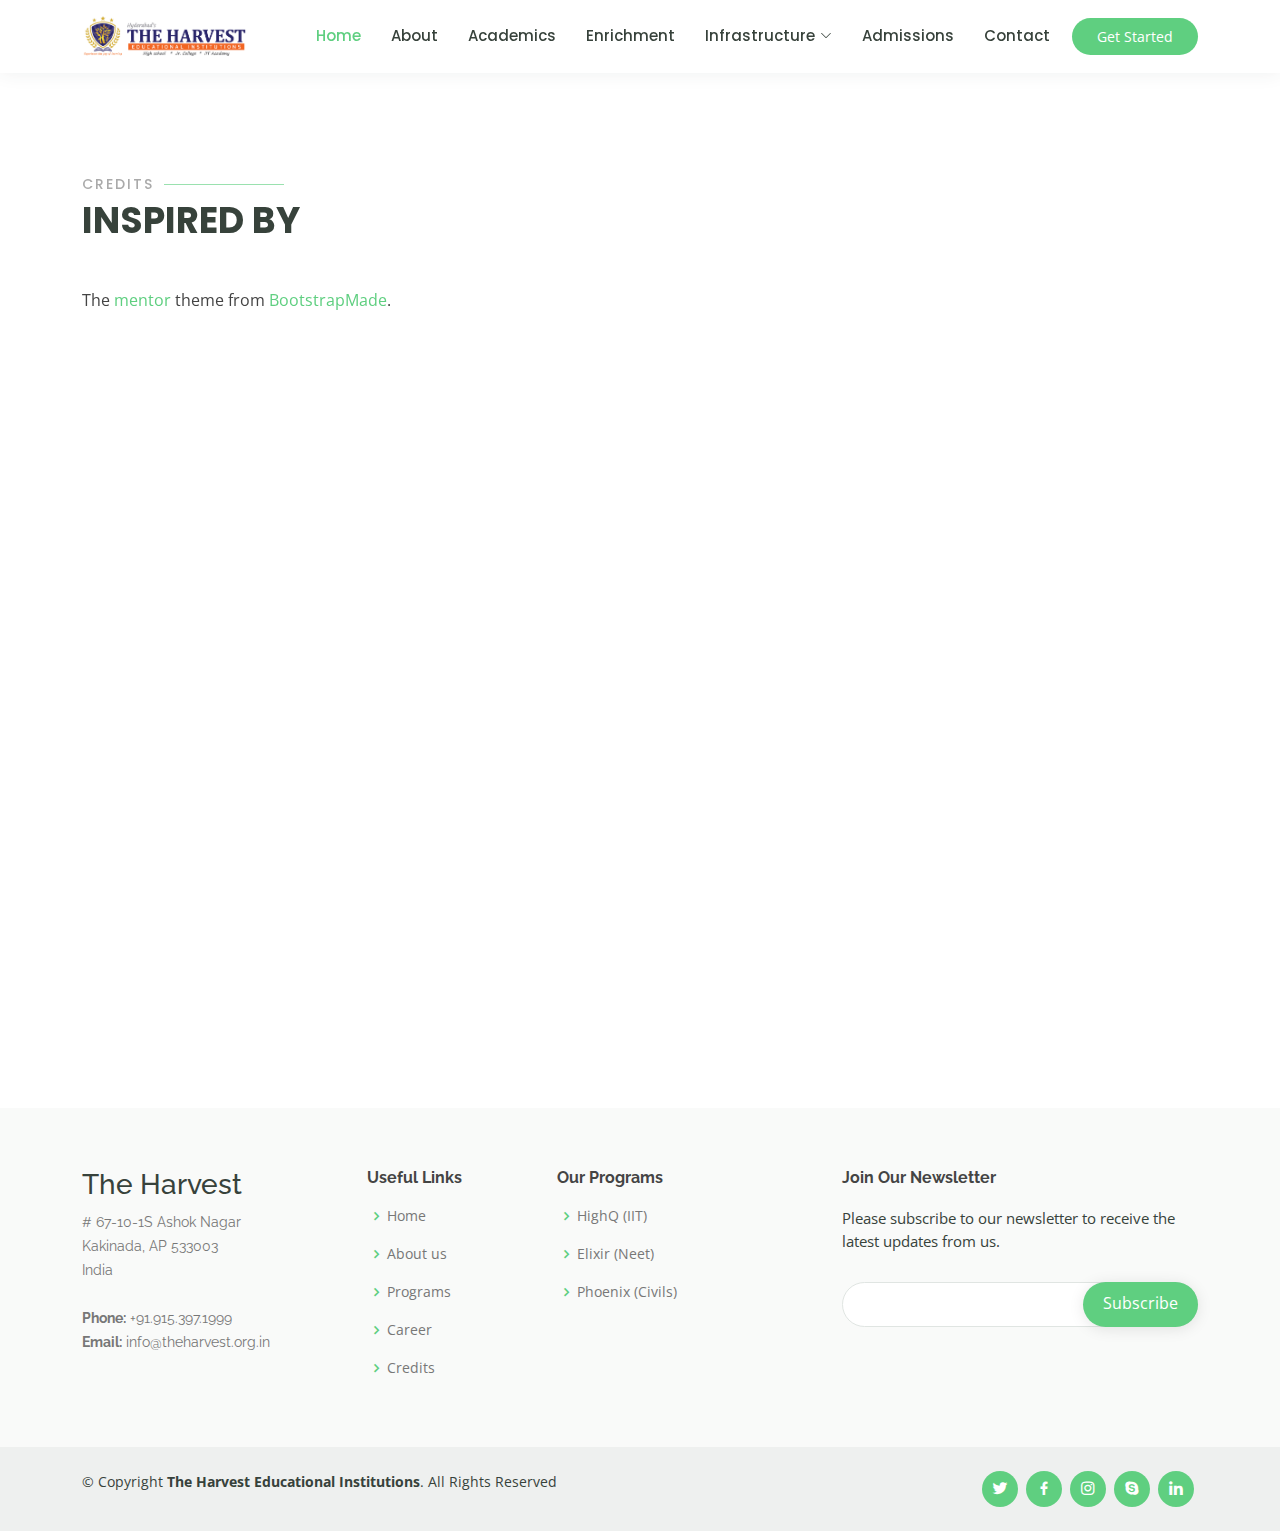
<file: credits.html>
<!DOCTYPE html>
<html lang="en">

<head>
  <meta charset="utf-8">
  <meta content="width=device-width, initial-scale=1.0" name="viewport">

  <title>The Harvest - Educational Institutes</title>
  <meta content="" name="description">
  <meta content="" name="keywords">

  <!-- Favicons -->
<!--
  <link href="assets/img/favicon.png" rel="icon">
  <link href="assets/img/apple-touch-icon.png" rel="apple-touch-icon">
-->
  <link href="assets/img/the-harvest/favicon.png" rel="icon">

  <!-- Google Fonts -->
  <link href="https://fonts.googleapis.com/css?family=Open+Sans:300,300i,400,400i,600,600i,700,700i|Raleway:300,300i,400,400i,500,500i,600,600i,700,700i|Poppins:300,300i,400,400i,500,500i,600,600i,700,700i" rel="stylesheet">

  <!-- Vendor CSS Files -->
  <link href="assets/vendor/animate.css/animate.min.css" rel="stylesheet">
  <link href="assets/vendor/aos/aos.css" rel="stylesheet">
  <link href="assets/vendor/bootstrap/css/bootstrap.min.css" rel="stylesheet">
  <link href="assets/vendor/bootstrap-icons/bootstrap-icons.css" rel="stylesheet">
  <link href="assets/vendor/boxicons/css/boxicons.min.css" rel="stylesheet">
  <link href="assets/vendor/remixicon/remixicon.css" rel="stylesheet">
  <link href="assets/vendor/swiper/swiper-bundle.min.css" rel="stylesheet">

  <!-- Template Main CSS File -->
  <link href="assets/css/style.css" rel="stylesheet">

  <!-- =======================================================
  * Template Name: Xeme - v0.0.0
  * Template URL: https://agnosy.org/xeme/
  * Author: X
  * License: https://agnosy.org/license/
  ======================================================== -->
</head>

<body>

  <!-- ======= Header ======= -->
  <header id="header" class="fixed-top">
    <div class="container d-flex align-items-center">

      <!-- <h1 class="logo me-auto"><a href="index.html">The Harvest</a></h1> -->
      <a href="index.html" class="logo me-auto"><img src="assets/img/the-harvest/text-logo.png" alt="" class="img-fluid"></a>

      <nav id="navbar" class="navbar order-last order-lg-0">
        <ul>
          <li><a class="active" href="index.html">Home</a></li>
          <li><a href="about.html">About</a></li>
          <li><a href="academics.html">Academics</a></li>
          <li><a href="enrichment.html">Enrichment</a></li>
          <li class="dropdown"><a href="#"><span>Infrastructure</span> <i class="bi bi-chevron-down"></i></a>
            <ul>
              <li><a href="#">Smart Classroom</a></li>
              <li class="dropdown"><a href="#"><span>Hands On</span> <i class="bi bi-chevron-right"></i></a>
                <ul>
                  <li><a href="#">Computer Labs</a></li>
                  <li><a href="#">Other Labs</a></li>
                  <li><a href="#">Workshops</a></li>
                </ul>
              </li>
              <li><a href="#">Library</a></li>
              <li><a href="#">Hostel Facility</a></li>
            </ul>
          </li>
          <li><a href="admissions.html">Admissions</a></li>
          <li><a href="contact.html">Contact</a></li>
        </ul>
        <i class="bi bi-list mobile-nav-toggle"></i>
      </nav>

      <a href="courses.html" class="get-started-btn">Get Started</a>

    </div>
  </header>
  <!-- End Header -->

  <main id="main">

    <!-- ======= Dummy ======= -->
    <section>
    </section>
    <!-- End Dummy -->

    <!-- ======= Credits ======= -->
    <section id="credits" class="credits">
      <div class="container" data-aos="fade-up">

        <div class="section-title">
          <h2>Credits</h2>
          <p>Inspired By</p>
        </div>

        <div class="row" data-aos="zoom-in" data-aos-delay="100">
          <div class="col-12">
            <p>The <a href="https://bootstrapmade.com/mentor-free-education-bootstrap-theme">mentor</a> theme from <a href="https://bootstrapmade.com/">BootstrapMade</a>.</p>
          </div>
        </div>

      </div>
    </section>
    <!-- End Credits -->

    <!-- ======= Dummy ======= -->
    <section>
      <div class="container" style="height: 600px">
      </div>
    </section>
    <!-- End Dummy -->

  </main>
  <!-- End #main -->

  <!-- ======= Footer ======= -->
  <footer id="footer">

    <div class="footer-top">
      <div class="container">
        <div class="row">

          <div class="col-lg-3 col-md-6 footer-contact">
            <h3>The Harvest</h3>
            <p>
              # 67-10-1S Ashok Nagar<br>
              Kakinada, AP 533003<br>
              India<br><br>
              <strong>Phone:</strong> +91.915.397.1999<br>
              <strong>Email:</strong> info@theharvest.org.in<br>
            </p>
          </div>

          <div class="col-lg-2 col-md-6 footer-links">
            <h4>Useful Links</h4>
            <ul>
              <li><i class="bx bx-chevron-right"></i> <a href="index.html">Home</a></li>
              <li><i class="bx bx-chevron-right"></i> <a href="about.html">About us</a></li>
              <li><i class="bx bx-chevron-right"></i> <a href="programs.html">Programs</a></li>
              <li><i class="bx bx-chevron-right"></i> <a href="career.html">Career</a></li>
              <li><i class="bx bx-chevron-right"></i> <a href="credits.html">Credits</a></li>
            </ul>
          </div>

          <div class="col-lg-3 col-md-6 footer-links">
            <h4>Our Programs</h4>
            <ul>
              <li><i class="bx bx-chevron-right"></i> <a href="#">HighQ (IIT)</a></li>
              <li><i class="bx bx-chevron-right"></i> <a href="#">Elixir (Neet)</a></li>
              <li><i class="bx bx-chevron-right"></i> <a href="#">Phoenix (Civils)</a></li>
            </ul>
          </div>

          <div class="col-lg-4 col-md-6 footer-newsletter">
            <h4>Join Our Newsletter</h4>
            <p>Please subscribe to our newsletter to receive the latest updates from us.</p>
            <form action="" method="post">
              <input type="email" name="email"><input type="submit" value="Subscribe">
            </form>
          </div>

        </div>
      </div>
    </div>

    <div class="container d-md-flex py-4">

      <div class="me-md-auto text-center text-md-start">
        <div class="copyright">
          &copy; Copyright <strong><span>The Harvest Educational Institutions</span></strong>. All Rights Reserved
        </div>
      </div>
      <div class="social-links text-center text-md-right pt-3 pt-md-0">
        <a href="#" class="twitter"><i class="bx bxl-twitter"></i></a>
        <a href="#" class="facebook"><i class="bx bxl-facebook"></i></a>
        <a href="#" class="instagram"><i class="bx bxl-instagram"></i></a>
        <a href="#" class="google-plus"><i class="bx bxl-skype"></i></a>
        <a href="#" class="linkedin"><i class="bx bxl-linkedin"></i></a>
      </div>
    </div>
  </footer>
  <!-- End Footer -->

  <div id="preloader"></div>
  <a href="#" class="back-to-top d-flex align-items-center justify-content-center"><i class="bi bi-arrow-up-short"></i></a>

  <!-- Vendor JS Files -->
  <script src="assets/vendor/aos/aos.js"></script>
  <script src="assets/vendor/bootstrap/js/bootstrap.bundle.min.js"></script>
  <script src="assets/vendor/php-email-form/validate.js"></script>
  <script src="assets/vendor/purecounter/purecounter.js"></script>
  <script src="assets/vendor/swiper/swiper-bundle.min.js"></script>

  <!-- Template Main JS File -->
  <script src="assets/js/main.js"></script>

</body>

</html>
</file>
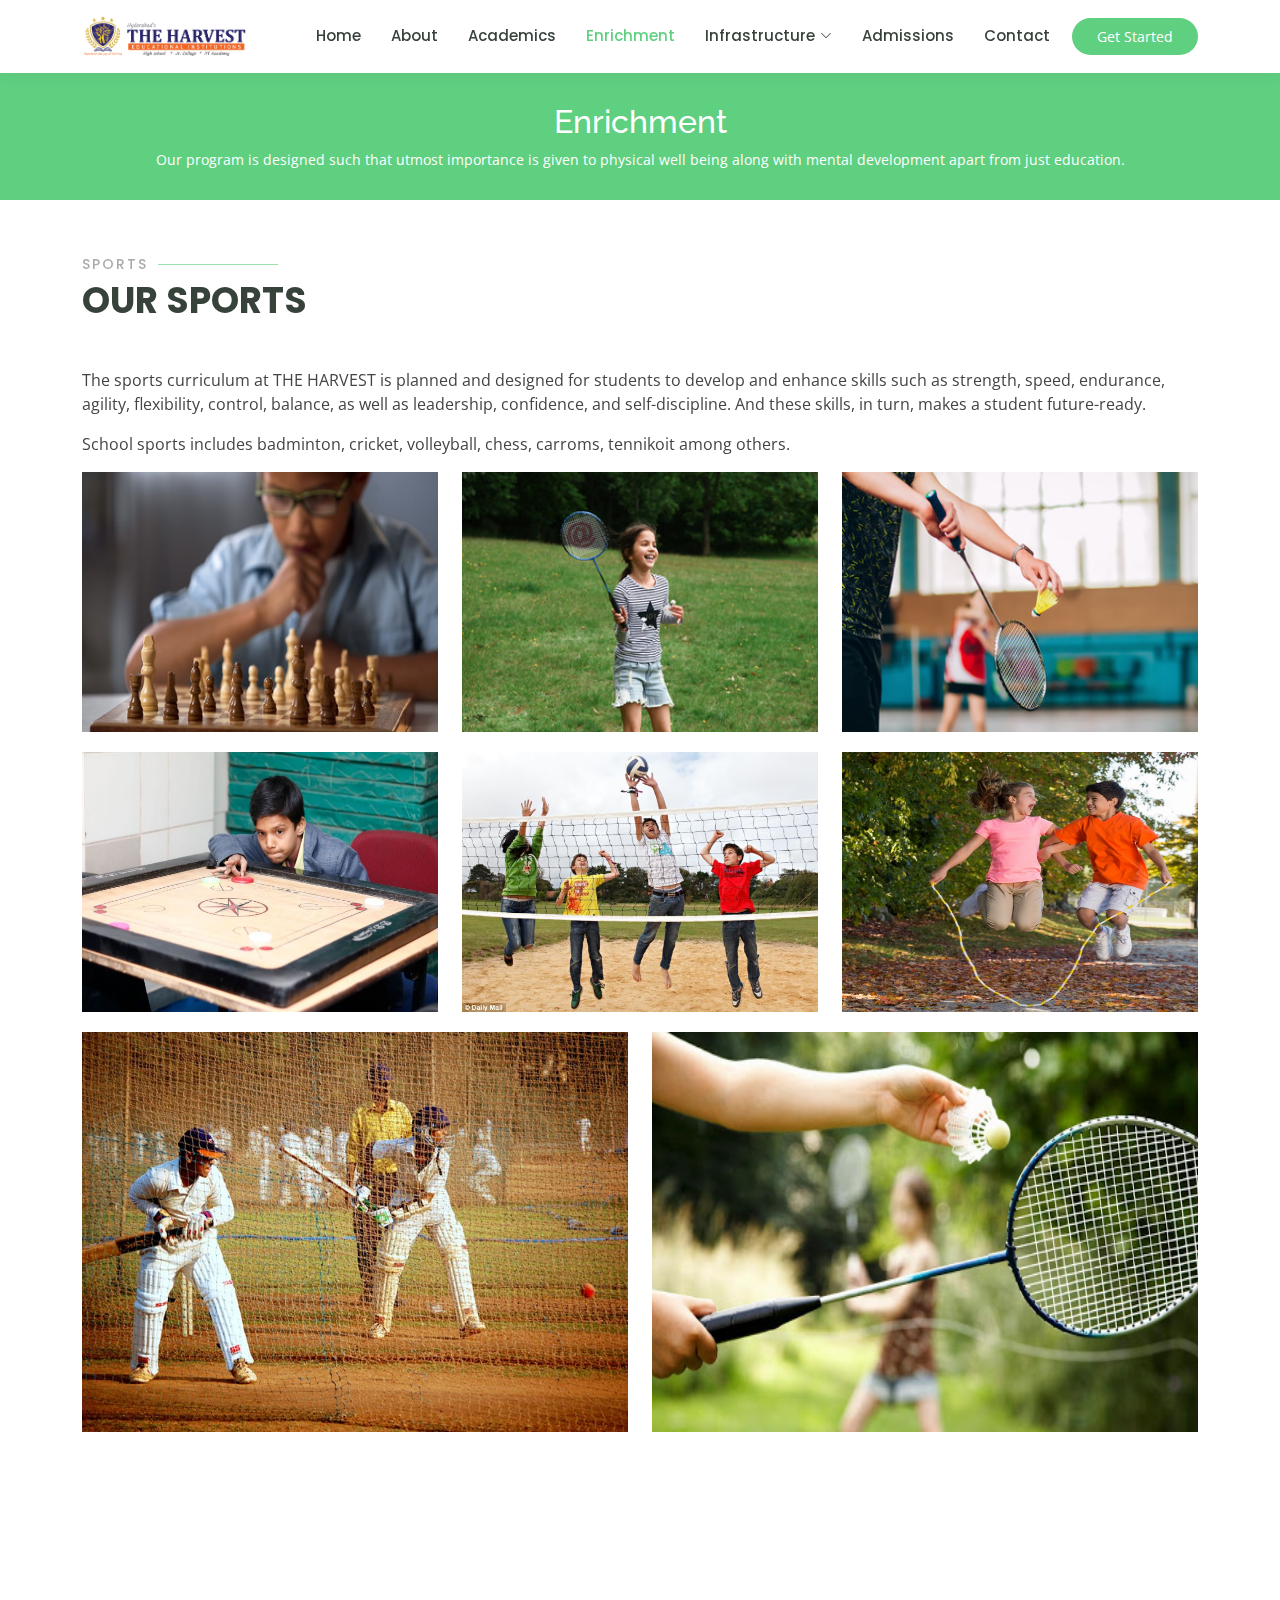
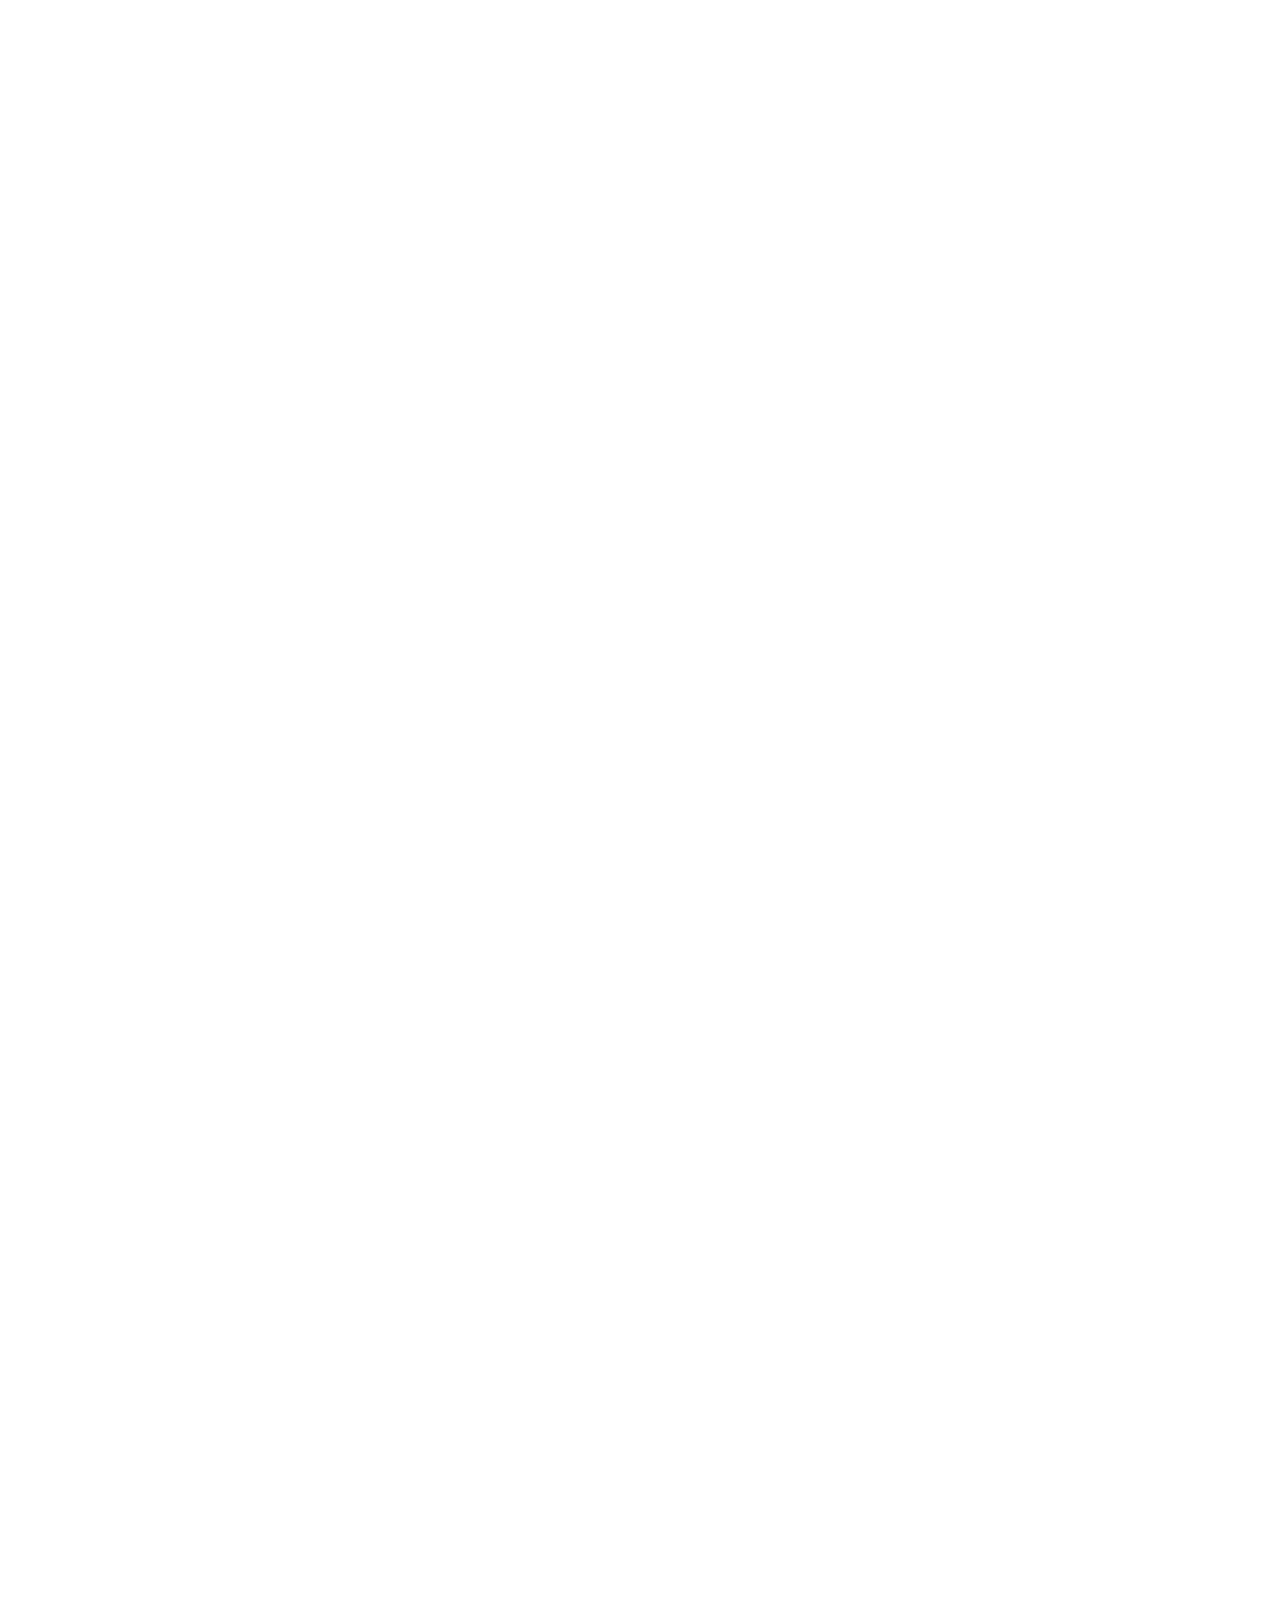
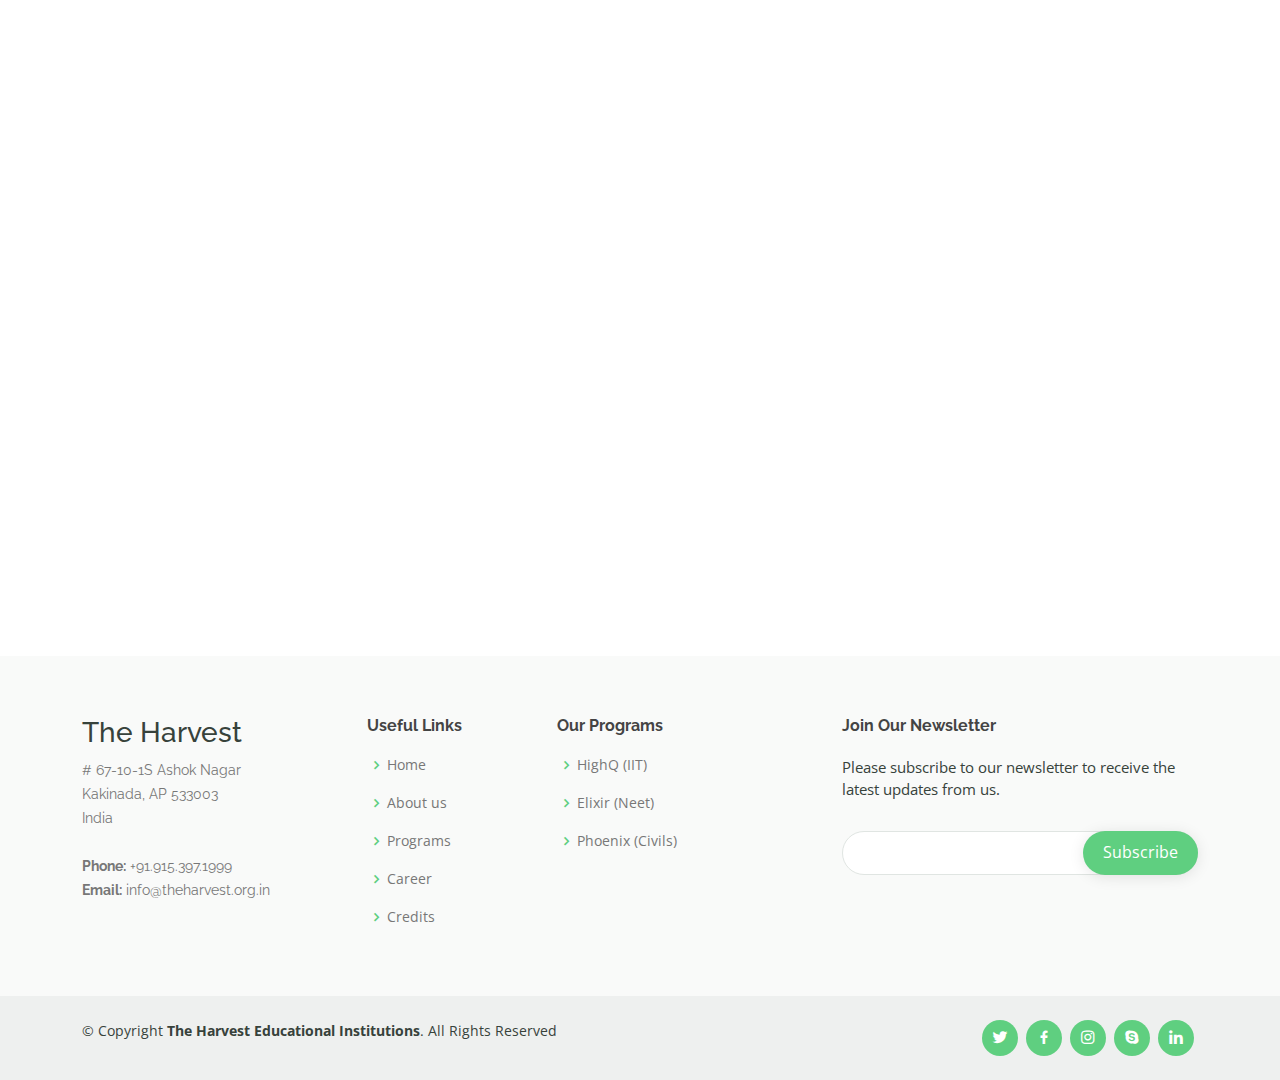
<file: enrichment.html>
<!DOCTYPE html>
<html lang="en">

<head>
  <meta charset="utf-8">
  <meta content="width=device-width, initial-scale=1.0" name="viewport">

  <title>The Harvest - Educational Institutes</title>
  <meta content="" name="description">
  <meta content="" name="keywords">

  <!-- Favicons -->
<!--
  <link href="assets/img/favicon.png" rel="icon">
  <link href="assets/img/apple-touch-icon.png" rel="apple-touch-icon">
-->
  <link href="assets/img/the-harvest/favicon.png" rel="icon">

  <!-- Google Fonts -->
  <link href="https://fonts.googleapis.com/css?family=Open+Sans:300,300i,400,400i,600,600i,700,700i|Raleway:300,300i,400,400i,500,500i,600,600i,700,700i|Poppins:300,300i,400,400i,500,500i,600,600i,700,700i" rel="stylesheet">

  <!-- Vendor CSS Files -->
  <link href="assets/vendor/animate.css/animate.min.css" rel="stylesheet">
  <link href="assets/vendor/aos/aos.css" rel="stylesheet">
  <link href="assets/vendor/bootstrap/css/bootstrap.min.css" rel="stylesheet">
  <link href="assets/vendor/bootstrap-icons/bootstrap-icons.css" rel="stylesheet">
  <link href="assets/vendor/boxicons/css/boxicons.min.css" rel="stylesheet">
  <link href="assets/vendor/remixicon/remixicon.css" rel="stylesheet">
  <link href="assets/vendor/swiper/swiper-bundle.min.css" rel="stylesheet">

  <!-- Template Main CSS File -->
  <link href="assets/css/style.css" rel="stylesheet">

  <!-- =======================================================
  * Template Name: Xeme - v0.0.0
  * Template URL: https://agnosy.org/xeme/
  * Author: X
  * License: https://agnosy.org/license/
  ======================================================== -->
</head>

<body>

  <!-- ======= Header ======= -->
  <header id="header" class="fixed-top">
    <div class="container d-flex align-items-center">

      <!-- <h1 class="logo me-auto"><a href="index.html">The Harvest</a></h1> -->
      <a href="index.html" class="logo me-auto"><img src="assets/img/the-harvest/text-logo.png" alt="" class="img-fluid"></a>

      <nav id="navbar" class="navbar order-last order-lg-0">
        <ul>
          <li><a href="index.html">Home</a></li>
          <li><a href="about.html">About</a></li>
          <li><a href="academics.html">Academics</a></li>
          <li><a class="active" href="enrichment.html">Enrichment</a></li>
          <li class="dropdown"><a href="#"><span>Infrastructure</span> <i class="bi bi-chevron-down"></i></a>
            <ul>
              <li><a href="#">Smart Classroom</a></li>
              <li class="dropdown"><a href="#"><span>Hands On</span> <i class="bi bi-chevron-right"></i></a>
                <ul>
                  <li><a href="#">Computer Labs</a></li>
                  <li><a href="#">Other Labs</a></li>
                  <li><a href="#">Workshops</a></li>
                </ul>
              </li>
              <li><a href="#">Library</a></li>
              <li><a href="#">Hostel Facility</a></li>
            </ul>
          </li>
          <li><a href="admissions.html">Admissions</a></li>
          <li><a href="contact.html">Contact</a></li>
        </ul>
        <i class="bi bi-list mobile-nav-toggle"></i>
      </nav>

      <a href="courses.html" class="get-started-btn">Get Started</a>

    </div>
  </header>
  <!-- End Header -->

  <main id="main">

    <!-- ======= Breadcrumbs ======= -->
    <div class="breadcrumbs" data-aos="fade-in">
      <div class="container">
        <h2>Enrichment</h2>
        <p>
          Our program is designed such that utmost importance is given
          to physical well being along with mental development apart
          from just education.
        </p>
      </div>
    </div>
    <!-- End Breadcrumbs -->

    <!-- =======  Sports ======= -->
    <section id="sports">
      <div class="container" data-aos="fade-up">
        <div class="section-title">
          <h2>Sports</h2>
          <p>Our Sports</p>
        </div>
        <div class="row">
          <div class="col">
            <p>
              The sports curriculum at THE HARVEST is planned and designed for
              students to develop and enhance skills such as strength, speed,
              endurance, agility, flexibility, control, balance, as well as
              leadership, confidence, and self-discipline. And these skills,
              in turn, makes a student future-ready. 
            </p>
            <p>
              School sports includes badminton, cricket, volleyball, chess,
              carroms, tennikoit among others.
            </p>
          </div>
        </div>
        <div class="row">
          <div class="col">
            <img src="assets/img/the-harvest/chess.jpeg" style="height: 260px; width: 100%" class="img-fluid" alt="" />
          </div>
          <div class="col">
            <img src="assets/img/the-harvest/shuttle-1.jpeg" style="height: 260px; width: 100%" class="img-fluid" alt="" />
          </div>
          <div class="col">
            <img src="assets/img/the-harvest/shuttle-2.jpeg" style="height: 260px; width: 100%" class="img-fluid" alt="" />
          </div>
        </div>
        <div class="row" style="margin-top: 20px">
          <div class="col">
            <img src="assets/img/the-harvest/carroms.jpeg" style="height: 260px; width: 100%" class="img-fluid" alt="" />
          </div>
          <div class="col">
            <img src="assets/img/the-harvest/volley-ball.jpeg" style="height: 260px; width: 100%" class="img-fluid" alt="" />
          </div>
          <div class="col">
            <img src="assets/img/the-harvest/jump-rope-1.jpeg" style="height: 260px; width: 100%" class="img-fluid" alt="" />
          </div>
        </div>
        <div class="row" style="margin-top: 20px">
          <div class="col">
            <img src="assets/img/the-harvest/cricket-net-practice.jpeg" style="height: 400px; width: 100%" class="img-fluid" alt="" />
          </div>
          <div class="col">
            <img src="assets/img/the-harvest/shuttle-3.jpeg" style="height: 400px; width: 100%" class="img-fluid" alt="" />
          </div>
        </div>
      </div>
    </section>
    <!-- end sports -->

    <!-- =======  Arts ======= -->
    <section id="arts">
      <div class="container" data-aos="fade-up">
        <div class="section-title">
          <h2>Arts</h2>
          <p>Our Arts</p>
        </div>
        <div class="row">
          <div class="col">
            <p>
              The Harvest arts curriculum blends creativity, divergent thinking
              and preserverance together to support students as they broaden
              their awareness of the world around them, students work in
              dedicated space to explore a range of ART forms across a variety
              of activities including painting, sketching, music, guitar,
              keyboard, dance, yoga, martial arts and others.
            </p>
          </div>
        </div>
        <div class="row">
          <div class="col">
            <img src="assets/img/the-harvest/violin-1.jpeg" style="height: 260px; width: 100%" class="img-fluid" alt="" />
          </div>
          <div class="col">
            <img src="assets/img/the-harvest/keyboard-1.jpeg" style="height: 260px; width: 100%" class="img-fluid" alt="" />
          </div>
          <div class="col">
            <img src="assets/img/the-harvest/art-1.jpeg" style="height: 260px; width: 100%" class="img-fluid" alt="" />
          </div>
        </div>
        <div class="row" style="margin-top: 20px">
          <div class="col">
            <img src="assets/img/the-harvest/art-2.jpeg" style="height: 600px; width: 100%" class="img-fluid" alt="" />
          </div>
        </div>
      </div>
    </section>
    <!-- end arts -->

    <!-- =======  Extra Curriculum ======= -->
    <section id="extra-curriculum">
      <div class="container" data-aos="fade-up">
        <div class="section-title">
          <h2>Extra Curriculum</h2>
          <p>Our Extra Curriculum</p>
        </div>
        <div class="row">
          <div class="col-4">
            <img src="assets/img/the-harvest/field-trips-300x300.png" class="img-fluid" alt="" />
          </div>
          <div class="col-8">
            <h3>Filed Trips</h3>
            <p>
              The philosophy of the school believes in giving the students
              an experiential and out of the classroom learning exposure. 
              The school encourages age and curriculum appropriate trips
              to enrich the learning of our students.
            </p>
          </div>
        </div>
        <div class="row" style="margin-top: 20px">
          <div class="col-4">
            <img src="assets/img/the-harvest/professional-development-300x300.jpeg" class="img-fluid" alt="" />
          </div>
          <div class="col-8">
            <h3>Personality Development</h3>
            <p>
              It is very important to bring in resource speakers who are
              experts and experienced professionals in various fields.
              This is to bridge the gap between classroom knowledge to
              real-life experiences.  The school invites professional
              speakers regularly, vastly using the parent resource. 
              Also adding a question hour to satisfy the students’
              curiosity.
            </p>
          </div>
        </div>
        <div class="row" style="margin-top: 20px">
          <div class="col-4">
            <img src="assets/img/the-harvest/community-service-300x300.jpeg" class="img-fluid" alt="" />
          </div>
          <div class="col-8">
            <h3>Community Service</h3>
            <p>
              Community service enable to students to enhance the personality
              and inter personal development by learning to experience.
              It provide opportunity for self determination and collaboration
              with others fostering a sense of accomplishment and enjoyment
              from their work.It is an unpaid and voluntary exchange that
              has a learning benefit from Students. The right’s, dignity and
              autonomy of all those involved are respected.
            </p>
            <p>
              The Harvest understand that community services can be a lot of
              positive effect on students, such as helping them to develop
              skills making contacts, and allowing them to improve the quality
              of life of others.
            </p>
          </div>
        </div>
      </div>
    </section>
    <!-- end extra curriculum -->

  </main>
  <!-- End #main -->

  <!-- ======= Footer ======= -->
  <footer id="footer">

    <div class="footer-top">
      <div class="container">
        <div class="row">

          <div class="col-lg-3 col-md-6 footer-contact">
            <h3>The Harvest</h3>
            <p>
              # 67-10-1S Ashok Nagar<br>
              Kakinada, AP 533003<br>
              India<br><br>
              <strong>Phone:</strong> +91.915.397.1999<br>
              <strong>Email:</strong> info@theharvest.org.in<br>
            </p>
          </div>

          <div class="col-lg-2 col-md-6 footer-links">
            <h4>Useful Links</h4>
            <ul>
              <li><i class="bx bx-chevron-right"></i> <a href="index.html">Home</a></li>
              <li><i class="bx bx-chevron-right"></i> <a href="about.html">About us</a></li>
              <li><i class="bx bx-chevron-right"></i> <a href="programs.html">Programs</a></li>
              <li><i class="bx bx-chevron-right"></i> <a href="career.html">Career</a></li>
              <li><i class="bx bx-chevron-right"></i> <a href="credits.html">Credits</a></li>
            </ul>
          </div>

          <div class="col-lg-3 col-md-6 footer-links">
            <h4>Our Programs</h4>
            <ul>
              <li><i class="bx bx-chevron-right"></i> <a href="#">HighQ (IIT)</a></li>
              <li><i class="bx bx-chevron-right"></i> <a href="#">Elixir (Neet)</a></li>
              <li><i class="bx bx-chevron-right"></i> <a href="#">Phoenix (Civils)</a></li>
            </ul>
          </div>

          <div class="col-lg-4 col-md-6 footer-newsletter">
            <h4>Join Our Newsletter</h4>
            <p>Please subscribe to our newsletter to receive the latest updates from us.</p>
            <form action="" method="post">
              <input type="email" name="email"><input type="submit" value="Subscribe">
            </form>
          </div>

        </div>
      </div>
    </div>

    <div class="container d-md-flex py-4">

      <div class="me-md-auto text-center text-md-start">
        <div class="copyright">
          &copy; Copyright <strong><span>The Harvest Educational Institutions</span></strong>. All Rights Reserved
        </div>
      </div>
      <div class="social-links text-center text-md-right pt-3 pt-md-0">
        <a href="#" class="twitter"><i class="bx bxl-twitter"></i></a>
        <a href="#" class="facebook"><i class="bx bxl-facebook"></i></a>
        <a href="#" class="instagram"><i class="bx bxl-instagram"></i></a>
        <a href="#" class="google-plus"><i class="bx bxl-skype"></i></a>
        <a href="#" class="linkedin"><i class="bx bxl-linkedin"></i></a>
      </div>
    </div>
  </footer>
  <!-- End Footer -->

  <div id="preloader"></div>
  <a href="#" class="back-to-top d-flex align-items-center justify-content-center"><i class="bi bi-arrow-up-short"></i></a>

  <!-- Vendor JS Files -->
  <script src="assets/vendor/aos/aos.js"></script>
  <script src="assets/vendor/bootstrap/js/bootstrap.bundle.min.js"></script>
  <script src="assets/vendor/php-email-form/validate.js"></script>
  <script src="assets/vendor/purecounter/purecounter.js"></script>
  <script src="assets/vendor/swiper/swiper-bundle.min.js"></script>

  <!-- Template Main JS File -->
  <script src="assets/js/main.js"></script>

</body>

</html>
</file>
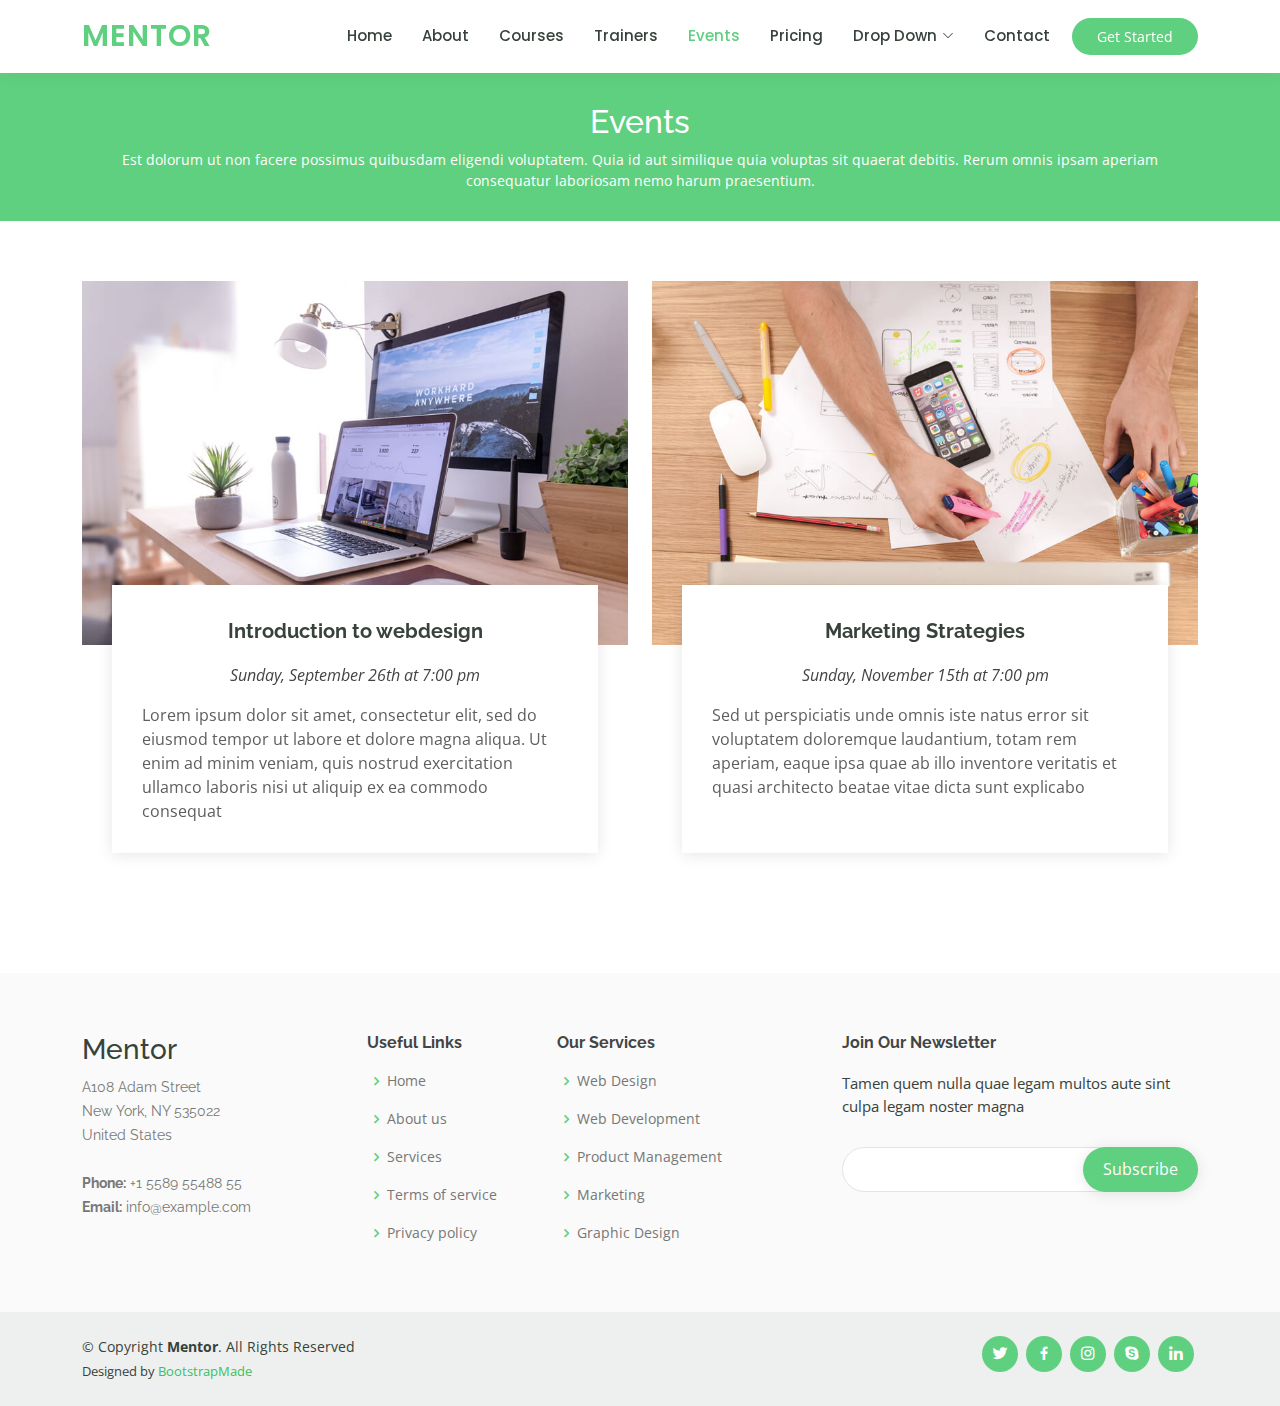
<file: events.html>
<!DOCTYPE html>
<html lang="en">

<head>
  <meta charset="utf-8">
  <meta content="width=device-width, initial-scale=1.0" name="viewport">

  <title>Events - Mentor Bootstrap Template</title>
  <meta content="" name="description">
  <meta content="" name="keywords">

  <!-- Favicons -->
  <link href="assets/img/favicon.png" rel="icon">
  <link href="assets/img/apple-touch-icon.png" rel="apple-touch-icon">

  <!-- Google Fonts -->
  <link href="https://fonts.googleapis.com/css?family=Open+Sans:300,300i,400,400i,600,600i,700,700i|Raleway:300,300i,400,400i,500,500i,600,600i,700,700i|Poppins:300,300i,400,400i,500,500i,600,600i,700,700i" rel="stylesheet">

  <!-- Vendor CSS Files -->
  <link href="assets/vendor/animate.css/animate.min.css" rel="stylesheet">
  <link href="assets/vendor/aos/aos.css" rel="stylesheet">
  <link href="assets/vendor/bootstrap/css/bootstrap.min.css" rel="stylesheet">
  <link href="assets/vendor/bootstrap-icons/bootstrap-icons.css" rel="stylesheet">
  <link href="assets/vendor/boxicons/css/boxicons.min.css" rel="stylesheet">
  <link href="assets/vendor/remixicon/remixicon.css" rel="stylesheet">
  <link href="assets/vendor/swiper/swiper-bundle.min.css" rel="stylesheet">

  <!-- Template Main CSS File -->
  <link href="assets/css/style.css" rel="stylesheet">

  <!-- =======================================================
  * Template Name: Mentor - v4.1.0
  * Template URL: https://bootstrapmade.com/mentor-free-education-bootstrap-theme/
  * Author: BootstrapMade.com
  * License: https://bootstrapmade.com/license/
  ======================================================== -->
</head>

<body>

  <!-- ======= Header ======= -->
  <header id="header" class="fixed-top">
    <div class="container d-flex align-items-center">

      <h1 class="logo me-auto"><a href="index.html">Mentor</a></h1>
      <!-- Uncomment below if you prefer to use an image logo -->
      <!-- <a href="index.html" class="logo me-auto"><img src="assets/img/logo.png" alt="" class="img-fluid"></a>-->

      <nav id="navbar" class="navbar order-last order-lg-0">
        <ul>
          <li><a href="index.html">Home</a></li>
          <li><a href="about.html">About</a></li>
          <li><a href="courses.html">Courses</a></li>
          <li><a href="trainers.html">Trainers</a></li>
          <li><a class="active" href="events.html">Events</a></li>
          <li><a href="pricing.html">Pricing</a></li>

          <li class="dropdown"><a href="#"><span>Drop Down</span> <i class="bi bi-chevron-down"></i></a>
            <ul>
              <li><a href="#">Drop Down 1</a></li>
              <li class="dropdown"><a href="#"><span>Deep Drop Down</span> <i class="bi bi-chevron-right"></i></a>
                <ul>
                  <li><a href="#">Deep Drop Down 1</a></li>
                  <li><a href="#">Deep Drop Down 2</a></li>
                  <li><a href="#">Deep Drop Down 3</a></li>
                  <li><a href="#">Deep Drop Down 4</a></li>
                  <li><a href="#">Deep Drop Down 5</a></li>
                </ul>
              </li>
              <li><a href="#">Drop Down 2</a></li>
              <li><a href="#">Drop Down 3</a></li>
              <li><a href="#">Drop Down 4</a></li>
            </ul>
          </li>
          <li><a href="contact.html">Contact</a></li>
        </ul>
        <i class="bi bi-list mobile-nav-toggle"></i>
      </nav><!-- .navbar -->

      <a href="courses.html" class="get-started-btn">Get Started</a>

    </div>
  </header><!-- End Header -->

  <main id="main">

    <!-- ======= Breadcrumbs ======= -->
    <div class="breadcrumbs" data-aos="fade-in">
      <div class="container">
        <h2>Events</h2>
        <p>Est dolorum ut non facere possimus quibusdam eligendi voluptatem. Quia id aut similique quia voluptas sit quaerat debitis. Rerum omnis ipsam aperiam consequatur laboriosam nemo harum praesentium. </p>
      </div>
    </div><!-- End Breadcrumbs -->

    <!-- ======= Events Section ======= -->
    <section id="events" class="events">
      <div class="container" data-aos="fade-up">

        <div class="row">
          <div class="col-md-6 d-flex align-items-stretch">
            <div class="card">
              <div class="card-img">
                <img src="assets/img/events-1.jpg" alt="...">
              </div>
              <div class="card-body">
                <h5 class="card-title"><a href="">Introduction to webdesign</a></h5>
                <p class="fst-italic text-center">Sunday, September 26th at 7:00 pm</p>
                <p class="card-text">Lorem ipsum dolor sit amet, consectetur elit, sed do eiusmod tempor ut labore et dolore magna aliqua. Ut enim ad minim veniam, quis nostrud exercitation ullamco laboris nisi ut aliquip ex ea commodo consequat</p>
              </div>
            </div>
          </div>
          <div class="col-md-6 d-flex align-items-stretch">
            <div class="card">
              <div class="card-img">
                <img src="assets/img/events-2.jpg" alt="...">
              </div>
              <div class="card-body">
                <h5 class="card-title"><a href="">Marketing Strategies</a></h5>
                <p class="fst-italic text-center">Sunday, November 15th at 7:00 pm</p>
                <p class="card-text">Sed ut perspiciatis unde omnis iste natus error sit voluptatem doloremque laudantium, totam rem aperiam, eaque ipsa quae ab illo inventore veritatis et quasi architecto beatae vitae dicta sunt explicabo</p>
              </div>
            </div>

          </div>
        </div>

      </div>
    </section><!-- End Events Section -->

  </main><!-- End #main -->

  <!-- ======= Footer ======= -->
  <footer id="footer">

    <div class="footer-top">
      <div class="container">
        <div class="row">

          <div class="col-lg-3 col-md-6 footer-contact">
            <h3>Mentor</h3>
            <p>
              A108 Adam Street <br>
              New York, NY 535022<br>
              United States <br><br>
              <strong>Phone:</strong> +1 5589 55488 55<br>
              <strong>Email:</strong> info@example.com<br>
            </p>
          </div>

          <div class="col-lg-2 col-md-6 footer-links">
            <h4>Useful Links</h4>
            <ul>
              <li><i class="bx bx-chevron-right"></i> <a href="#">Home</a></li>
              <li><i class="bx bx-chevron-right"></i> <a href="#">About us</a></li>
              <li><i class="bx bx-chevron-right"></i> <a href="#">Services</a></li>
              <li><i class="bx bx-chevron-right"></i> <a href="#">Terms of service</a></li>
              <li><i class="bx bx-chevron-right"></i> <a href="#">Privacy policy</a></li>
            </ul>
          </div>

          <div class="col-lg-3 col-md-6 footer-links">
            <h4>Our Services</h4>
            <ul>
              <li><i class="bx bx-chevron-right"></i> <a href="#">Web Design</a></li>
              <li><i class="bx bx-chevron-right"></i> <a href="#">Web Development</a></li>
              <li><i class="bx bx-chevron-right"></i> <a href="#">Product Management</a></li>
              <li><i class="bx bx-chevron-right"></i> <a href="#">Marketing</a></li>
              <li><i class="bx bx-chevron-right"></i> <a href="#">Graphic Design</a></li>
            </ul>
          </div>

          <div class="col-lg-4 col-md-6 footer-newsletter">
            <h4>Join Our Newsletter</h4>
            <p>Tamen quem nulla quae legam multos aute sint culpa legam noster magna</p>
            <form action="" method="post">
              <input type="email" name="email"><input type="submit" value="Subscribe">
            </form>
          </div>

        </div>
      </div>
    </div>

    <div class="container d-md-flex py-4">

      <div class="me-md-auto text-center text-md-start">
        <div class="copyright">
          &copy; Copyright <strong><span>Mentor</span></strong>. All Rights Reserved
        </div>
        <div class="credits">
          <!-- All the links in the footer should remain intact. -->
          <!-- You can delete the links only if you purchased the pro version. -->
          <!-- Licensing information: https://bootstrapmade.com/license/ -->
          <!-- Purchase the pro version with working PHP/AJAX contact form: https://bootstrapmade.com/mentor-free-education-bootstrap-theme/ -->
          Designed by <a href="https://bootstrapmade.com/">BootstrapMade</a>
        </div>
      </div>
      <div class="social-links text-center text-md-right pt-3 pt-md-0">
        <a href="#" class="twitter"><i class="bx bxl-twitter"></i></a>
        <a href="#" class="facebook"><i class="bx bxl-facebook"></i></a>
        <a href="#" class="instagram"><i class="bx bxl-instagram"></i></a>
        <a href="#" class="google-plus"><i class="bx bxl-skype"></i></a>
        <a href="#" class="linkedin"><i class="bx bxl-linkedin"></i></a>
      </div>
    </div>
  </footer><!-- End Footer -->

  <div id="preloader"></div>
  <a href="#" class="back-to-top d-flex align-items-center justify-content-center"><i class="bi bi-arrow-up-short"></i></a>

  <!-- Vendor JS Files -->
  <script src="assets/vendor/aos/aos.js"></script>
  <script src="assets/vendor/bootstrap/js/bootstrap.bundle.min.js"></script>
  <script src="assets/vendor/php-email-form/validate.js"></script>
  <script src="assets/vendor/purecounter/purecounter.js"></script>
  <script src="assets/vendor/swiper/swiper-bundle.min.js"></script>

  <!-- Template Main JS File -->
  <script src="assets/js/main.js"></script>

</body>

</html>
</file>
<file: assets/css/style.css>
/**
* Template Name: Mentor - v4.1.0
* Template URL: https://bootstrapmade.com/mentor-free-education-bootstrap-theme/
* Author: BootstrapMade.com
* License: https://bootstrapmade.com/license/
*/

/*--------------------------------------------------------------
# General
--------------------------------------------------------------*/
body {
  font-family: "Open Sans", sans-serif;
  color: #444444;
}

a {
  color: #5fcf80;
  text-decoration: none;
}

a:hover {
  color: #86db9f;
  text-decoration: none;
}

h1, h2, h3, h4, h5, h6 {
  font-family: "Raleway", sans-serif;
}

/*--------------------------------------------------------------
# Back to top button
--------------------------------------------------------------*/
.back-to-top {
  position: fixed;
  visibility: hidden;
  opacity: 0;
  right: 15px;
  bottom: 15px;
  z-index: 996;
  background: #5fcf80;
  width: 40px;
  height: 40px;
  border-radius: 50px;
  transition: all 0.4s;
}

.back-to-top i {
  font-size: 28px;
  color: #fff;
  line-height: 0;
}

.back-to-top:hover {
  background: #7ed899;
  color: #fff;
}

.back-to-top.active {
  visibility: visible;
  opacity: 1;
}

/*--------------------------------------------------------------
# Preloader
--------------------------------------------------------------*/
#preloader {
  position: fixed;
  top: 0;
  left: 0;
  right: 0;
  bottom: 0;
  z-index: 9999;
  overflow: hidden;
  background: #fff;
}

#preloader:before {
  content: "";
  position: fixed;
  top: calc(50% - 30px);
  left: calc(50% - 30px);
  border: 6px solid #5fcf80;
  border-top-color: #fff;
  border-bottom-color: #fff;
  border-radius: 50%;
  width: 60px;
  height: 60px;
  -webkit-animation: animate-preloader 1s linear infinite;
  animation: animate-preloader 1s linear infinite;
}

@-webkit-keyframes animate-preloader {
  0% {
    transform: rotate(0deg);
  }
  100% {
    transform: rotate(360deg);
  }
}

@keyframes animate-preloader {
  0% {
    transform: rotate(0deg);
  }
  100% {
    transform: rotate(360deg);
  }
}

/*--------------------------------------------------------------
# Disable aos animation delay on mobile devices
--------------------------------------------------------------*/
@media screen and (max-width: 768px) {
  [data-aos-delay] {
    transition-delay: 0 !important;
  }
}

/*--------------------------------------------------------------
# Header
--------------------------------------------------------------*/
#header {
  background: #fff;
  transition: all 0.5s;
  z-index: 997;
  padding: 15px 0;
  box-shadow: 0px 0 18px rgba(55, 66, 59, 0.08);
}

#header .logo {
  font-size: 30px;
  margin: 0;
  padding: 0;
  line-height: 1;
  font-weight: 600;
  letter-spacing: 1px;
  text-transform: uppercase;
  font-family: "Poppins", sans-serif;
}

#header .logo a {
  color: #5fcf80;
}

#header .logo img {
  max-height: 40px;
}

/**
* Get Startet Button 
*/
.get-started-btn {
  margin-left: 22px;
  background: #5fcf80;
  color: #fff;
  border-radius: 50px;
  padding: 8px 25px;
  white-space: nowrap;
  transition: 0.3s;
  font-size: 14px;
  display: inline-block;
}

.get-started-btn:hover {
  background: #3ac162;
  color: #fff;
}

@media (max-width: 768px) {
  .get-started-btn {
    margin: 0 15px 0 0;
    padding: 6px 18px;
  }
}

/*--------------------------------------------------------------
# Navigation Menu
--------------------------------------------------------------*/
/**
* Desktop Navigation 
*/
.navbar {
  padding: 0;
}

.navbar ul {
  margin: 0;
  padding: 0;
  display: flex;
  list-style: none;
  align-items: center;
}

.navbar li {
  position: relative;
}

.navbar a {
  display: flex;
  align-items: center;
  justify-content: space-between;
  padding: 10px 0 10px 30px;
  font-family: "Poppins", sans-serif;
  font-size: 15px;
  font-weight: 500;
  color: #37423b;
  white-space: nowrap;
  transition: 0.3s;
}

.navbar a i {
  font-size: 12px;
  line-height: 0;
  margin-left: 5px;
}

.navbar a:hover, .navbar .active, .navbar li:hover > a {
  color: #5fcf80;
}

.navbar .dropdown ul {
  display: block;
  position: absolute;
  left: 30px;
  top: calc(100% + 30px);
  margin: 0;
  padding: 10px 0;
  z-index: 99;
  opacity: 0;
  visibility: hidden;
  background: #fff;
  box-shadow: 0px 0px 30px rgba(127, 137, 161, 0.25);
  transition: 0.3s;
  border-radius: 4px;
}

.navbar .dropdown ul li {
  min-width: 200px;
}

.navbar .dropdown ul a {
  padding: 10px 20px;
  font-size: 14px;
  text-transform: none;
  font-weight: 500;
}

.navbar .dropdown ul a i {
  font-size: 12px;
}

.navbar .dropdown ul a:hover, .navbar .dropdown ul .active:hover, .navbar .dropdown ul li:hover > a {
  color: #5fcf80;
}

.navbar .dropdown:hover > ul {
  opacity: 1;
  top: 100%;
  visibility: visible;
}

.navbar .dropdown .dropdown ul {
  top: 0;
  left: calc(100% - 30px);
  visibility: hidden;
}

.navbar .dropdown .dropdown:hover > ul {
  opacity: 1;
  top: 0;
  left: 100%;
  visibility: visible;
}

@media (max-width: 1366px) {
  .navbar .dropdown .dropdown ul {
    left: -90%;
  }
  .navbar .dropdown .dropdown:hover > ul {
    left: -100%;
  }
}

/**
* Mobile Navigation 
*/
.mobile-nav-toggle {
  color: #37423b;
  font-size: 28px;
  cursor: pointer;
  display: none;
  line-height: 0;
  transition: 0.5s;
}

.mobile-nav-toggle.bi-x {
  color: #fff;
}

@media (max-width: 991px) {
  .mobile-nav-toggle {
    display: block;
  }
  .navbar ul {
    display: none;
  }
}

.navbar-mobile {
  position: fixed;
  overflow: hidden;
  top: 0;
  right: 0;
  left: 0;
  bottom: 0;
  background: rgba(32, 38, 34, 0.9);
  transition: 0.3s;
  z-index: 999;
}

.navbar-mobile .mobile-nav-toggle {
  position: absolute;
  top: 15px;
  right: 15px;
}

.navbar-mobile ul {
  display: block;
  position: absolute;
  top: 55px;
  right: 15px;
  bottom: 15px;
  left: 15px;
  padding: 10px 0;
  border-radius: 6px;
  background-color: #fff;
  overflow-y: auto;
  transition: 0.3s;
}

.navbar-mobile a {
  padding: 10px 20px;
  font-size: 15px;
  color: #37423b;
}

.navbar-mobile a:hover, .navbar-mobile .active, .navbar-mobile li:hover > a {
  color: #5fcf80;
}

.navbar-mobile .getstarted {
  margin: 15px;
}

.navbar-mobile .dropdown ul {
  position: static;
  display: none;
  margin: 10px 20px;
  padding: 10px 0;
  z-index: 99;
  opacity: 1;
  visibility: visible;
  background: #fff;
  box-shadow: 0px 0px 30px rgba(127, 137, 161, 0.25);
}

.navbar-mobile .dropdown ul li {
  min-width: 200px;
}

.navbar-mobile .dropdown ul a {
  padding: 10px 20px;
}

.navbar-mobile .dropdown ul a i {
  font-size: 12px;
}

.navbar-mobile .dropdown ul a:hover, .navbar-mobile .dropdown ul .active:hover, .navbar-mobile .dropdown ul li:hover > a {
  color: #5fcf80;
}

.navbar-mobile .dropdown > .dropdown-active {
  display: block;
}

/*--------------------------------------------------------------
# Hero Section
--------------------------------------------------------------*/

/*
#hero {
  width: 100%;
  height: 80vh;
  background: url("../img/hero-bg.jpg") top center;
  background-size: cover;
  position: relative;
}
*/

#hero {
  width: 100%;
  height: 100vh;
  background: url("../img/the-harvest/keep-smiling.jpeg") top center;
  background-size: cover;
  position: relative;
}

#hero:before {
  content: "";
  background: rgba(0, 0, 0, 0.4);
  position: absolute;
  bottom: 0;
  top: 0;
  left: 0;
  right: 0;
}

#hero .container {
  padding-top: 72px;
}

@media (max-width: 992px) {
  #hero .container {
    padding-top: 62px;
  }
}

#hero h1 {
  margin: 0;
  font-size: 48px;
  font-weight: 700;
  line-height: 56px;
  color: #fff;
  font-family: "Poppins", sans-serif;
}

#hero h2 {
  color: #eee;
  margin: 10px 0 0 0;
  font-size: 24px;
}

#hero .btn-get-started {
  font-family: "Raleway", sans-serif;
  font-weight: 500;
  font-size: 15px;
  letter-spacing: 1px;
  display: inline-block;
  padding: 10px 35px;
  border-radius: 50px;
  transition: 0.5s;
  margin-top: 30px;
  border: 2px solid #fff;
  color: #fff;
}

#hero .btn-get-started:hover {
  background: #5fcf80;
  border: 2px solid #5fcf80;
}

@media (min-width: 1024px) {
  #hero {
    background-attachment: fixed;
  }
}

@media (max-width: 768px) {
  #hero {
    height: 100vh;
  }
  #hero h1 {
    font-size: 28px;
    line-height: 36px;
  }
  #hero h2 {
    font-size: 18px;
    line-height: 24px;
  }
}

/*--------------------------------------------------------------
# Sections General
--------------------------------------------------------------*/
section {
  padding: 60px 0;
  overflow: hidden;
}

.section-bg {
  background-color: #f6f7f6;
}

.section-title {
  padding-bottom: 40px;
}

.section-title h2 {
  font-size: 14px;
  font-weight: 500;
  padding: 0;
  line-height: 1px;
  margin: 0 0 5px 0;
  letter-spacing: 2px;
  text-transform: uppercase;
  color: #aaaaaa;
  font-family: "Poppins", sans-serif;
}

.section-title h2::after {
  content: "";
  width: 120px;
  height: 1px;
  display: inline-block;
  background: #9ae1af;
  margin: 4px 10px;
}

.section-title p {
  margin: 0;
  margin: 0;
  font-size: 36px;
  font-weight: 700;
  text-transform: uppercase;
  font-family: "Poppins", sans-serif;
  color: #37423b;
}

.breadcrumbs {
  margin-top: 73px;
  text-align: center;
  background: #5fcf80;
  padding: 30px 0;
  color: #fff;
}

@media (max-width: 992px) {
  .breadcrumbs {
    margin-top: 63px;
  }
}

.breadcrumbs h2 {
  font-size: 32px;
  font-weight: 500;
}

.breadcrumbs p {
  font-size: 14px;
  margin-bottom: 0;
}

/*--------------------------------------------------------------
# About
--------------------------------------------------------------*/
.about .content h3 {
  font-weight: 600;
  font-size: 26px;
}

.about .content ul {
  list-style: none;
  padding: 0;
}

.about .content ul li {
  padding-bottom: 10px;
}

.about .content ul i {
  font-size: 20px;
  padding-right: 4px;
  color: #5fcf80;
}

.about .content .learn-more-btn {
  background: #5fcf80;
  color: #fff;
  border-radius: 50px;
  padding: 8px 25px 9px 25px;
  white-space: nowrap;
  transition: 0.3s;
  font-size: 14px;
  display: inline-block;
}

.about .content .learn-more-btn:hover {
  background: #3ac162;
  color: #fff;
}

@media (max-width: 768px) {
  .about .content .learn-more-btn {
    margin: 0 48px 0 0;
    padding: 6px 18px;
  }
}

/*--------------------------------------------------------------
# Counts
--------------------------------------------------------------*/
.counts {
  padding: 30px 0;
}

.counts .counters span {
  font-size: 48px;
  display: block;
  color: #5fcf80;
  font-weight: 700;
}

.counts .counters p {
  padding: 0;
  margin: 0 0 20px 0;
  font-family: "Raleway", sans-serif;
  font-size: 15px;
  font-weight: 600;
  color: #37423b;
}

/*--------------------------------------------------------------
# Why Us
--------------------------------------------------------------*/
.why-us .content {
  padding: 30px;
  background: #5fcf80;
  border-radius: 4px;
  color: #fff;
}

.why-us .content h3 {
  font-weight: 700;
  font-size: 34px;
  margin-bottom: 30px;
}

.why-us .content p {
  margin-bottom: 30px;
}

.why-us .content .more-btn {
  display: inline-block;
  background: rgba(255, 255, 255, 0.2);
  padding: 6px 30px 8px 30px;
  color: #fff;
  border-radius: 50px;
  transition: all ease-in-out 0.4s;
}

.why-us .content .more-btn i {
  font-size: 14px;
}

.why-us .content .more-btn:hover {
  color: #5fcf80;
  background: #fff;
}

.why-us .icon-boxes .icon-box {
  text-align: center;
  background: #fff;
  padding: 40px 30px;
  width: 100%;
  border: 1px solid #eef0ef;
}

.why-us .icon-boxes .icon-box i {
  font-size: 32px;
  padding: 18px;
  color: #5fcf80;
  margin-bottom: 30px;
  background: #ecf9f0;
  border-radius: 50px;
}

.why-us .icon-boxes .icon-box h4 {
  font-size: 20px;
  font-weight: 700;
  margin: 0 0 30px 0;
}

.why-us .icon-boxes .icon-box p {
  font-size: 15px;
  color: #848484;
}

/*--------------------------------------------------------------
# Features
--------------------------------------------------------------*/
.features {
  padding-top: 0px;
}

.features .icon-box {
  display: flex;
  align-items: center;
  padding: 20px;
  transition: 0.3s;
  border: 1px solid #eef0ef;
}

.features .icon-box i {
  font-size: 32px;
  padding-right: 10px;
  line-height: 1;
}

.features .icon-box h3 {
  font-weight: 700;
  margin: 0;
  padding: 0;
  line-height: 1;
  font-size: 16px;
}

.features .icon-box h3 a {
  color: #37423b;
  transition: 0.3s;
}

.features .icon-box:hover {
  border-color: #5fcf80;
}

.features .icon-box:hover h3 a {
  color: #5fcf80;
}

/*--------------------------------------------------------------
# Courses
--------------------------------------------------------------*/
.courses .course-item {
  border-radius: 5px;
  border: 1px solid #eef0ef;
}

.courses .course-content {
  padding: 15px;
}

.courses .course-content h3 {
  font-weight: 700;
  font-size: 20px;
}

.courses .course-content h3 a {
  color: #37423b;
  transition: 0.3s;
}

.courses .course-content h3 a:hover {
  color: #5fcf80;
}

.courses .course-content p {
  font-size: 14px;
  color: #777777;
}

.courses .course-content h4 {
  font-size: 14px;
  background: #5fcf80;
  padding: 7px 14px;
  color: #fff;
  margin: 0;
}

.courses .course-content .price {
  margin: 0;
  font-weight: 700;
  font-size: 18px;
  color: #37423b;
}

.courses .trainer {
  padding-top: 15px;
  border-top: 1px solid #eef0ef;
}

.courses .trainer .trainer-profile img {
  max-width: 50px;
  border-radius: 50px;
}

.courses .trainer .trainer-profile span {
  padding-left: 10px;
  font-weight: 600;
  font-size: 16px;
  color: #5a6c60;
}

.courses .trainer .trainer-rank {
  font-size: 18px;
  color: #657a6d;
}

/*--------------------------------------------------------------
# Trainers
--------------------------------------------------------------*/
.trainers .member {
  text-align: center;
  margin-bottom: 20px;
  background: #fff;
  border: 1px solid #eef0ef;
}

.trainers .member img {
  margin: -1px -1px 30px -1px;
}

.trainers .member .member-content {
  padding: 0 20px 30px 20px;
}

.trainers .member h4 {
  font-weight: 700;
  margin-bottom: 2px;
  font-size: 18px;
}

.trainers .member span {
  font-style: italic;
  display: block;
  font-size: 13px;
}

.trainers .member p {
  padding-top: 10px;
  font-size: 14px;
  font-style: italic;
  color: #aaaaaa;
}

.trainers .member .social {
  margin-top: 15px;
}

.trainers .member .social a {
  color: #7e9486;
  transition: 0.3s;
}

.trainers .member .social a:hover {
  color: #5fcf80;
}

.trainers .member .social i {
  font-size: 18px;
  margin: 0 2px;
}

/*--------------------------------------------------------------
# Testimonials
--------------------------------------------------------------*/
.testimonials .testimonial-wrap {
  padding-left: 50px;
}

.testimonials .testimonial-item {
  box-sizing: content-box;
  padding: 30px 30px 30px 60px;
  margin: 30px 15px;
  min-height: 200px;
  border: 1px solid #eef0ef;
  position: relative;
  background: #fff;
}

.testimonials .testimonial-item .testimonial-img {
  width: 90px;
  border-radius: 10px;
  border: 6px solid #fff;
  position: absolute;
  left: -45px;
}

.testimonials .testimonial-item h3 {
  font-size: 18px;
  font-weight: bold;
  margin: 10px 0 5px 0;
  color: #111;
}

.testimonials .testimonial-item h4 {
  font-size: 14px;
  color: #999;
  margin: 0;
}

.testimonials .testimonial-item .quote-icon-left, .testimonials .testimonial-item .quote-icon-right {
  color: #c1ecce;
  font-size: 26px;
}

.testimonials .testimonial-item .quote-icon-left {
  display: inline-block;
  left: -5px;
  position: relative;
}

.testimonials .testimonial-item .quote-icon-right {
  display: inline-block;
  right: -5px;
  position: relative;
  top: 10px;
}

.testimonials .testimonial-item p {
  font-style: italic;
  margin: 15px auto 15px auto;
}

.testimonials .swiper-pagination {
  margin-top: 20px;
  position: relative;
}

.testimonials .swiper-pagination .swiper-pagination-bullet {
  width: 12px;
  height: 12px;
  background-color: #fff;
  opacity: 1;
  border: 1px solid #5fcf80;
}

.testimonials .swiper-pagination .swiper-pagination-bullet-active {
  background-color: #5fcf80;
}

@media (max-width: 767px) {
  .testimonials .testimonial-wrap {
    padding-left: 0;
  }
  .testimonials .testimonial-item {
    padding: 30px;
    margin: 15px;
  }
  .testimonials .testimonial-item .testimonial-img {
    position: static;
    left: auto;
  }
}

/*--------------------------------------------------------------
# Cource Details
--------------------------------------------------------------*/
.course-details h3 {
  font-size: 24px;
  margin: 30px 0 15px 0;
  font-weight: 700;
  position: relative;
  padding-bottom: 10px;
}

.course-details h3:before {
  content: '';
  position: absolute;
  display: block;
  width: 100%;
  height: 1px;
  background: #eef0ef;
  bottom: 0;
  left: 0;
}

.course-details h3:after {
  content: '';
  position: absolute;
  display: block;
  width: 60px;
  height: 1px;
  background: #5fcf80;
  bottom: 0;
  left: 0;
}

.course-details .course-info {
  background: #f6f7f6;
  padding: 10px 15px;
  margin-bottom: 15px;
}

.course-details .course-info h5 {
  font-weight: 400;
  font-size: 16px;
  margin: 0;
  font-family: "Poppins", sans-serif;
}

.course-details .course-info p {
  margin: 0;
  font-weight: 600;
}

.course-details .course-info a {
  color: #657a6d;
}

/*--------------------------------------------------------------
# Cource Details Tabs
--------------------------------------------------------------*/
.cource-details-tabs {
  overflow: hidden;
  padding-top: 0;
}

.cource-details-tabs .nav-tabs {
  border: 0;
}

.cource-details-tabs .nav-link {
  border: 0;
  padding: 12px 15px 12px 0;
  transition: 0.3s;
  color: #37423b;
  border-radius: 0;
  border-right: 2px solid #e2e7e4;
  font-weight: 600;
  font-size: 15px;
}

.cource-details-tabs .nav-link:hover {
  color: #5fcf80;
}

.cource-details-tabs .nav-link.active {
  color: #5fcf80;
  border-color: #5fcf80;
}

.cource-details-tabs .tab-pane.active {
  -webkit-animation: fadeIn 0.5s ease-out;
  animation: fadeIn 0.5s ease-out;
}

.cource-details-tabs .details h3 {
  font-size: 26px;
  font-weight: 600;
  margin-bottom: 20px;
  color: #37423b;
}

.cource-details-tabs .details p {
  color: #777777;
}

.cource-details-tabs .details p:last-child {
  margin-bottom: 0;
}

@media (max-width: 992px) {
  .cource-details-tabs .nav-link {
    border: 0;
    padding: 15px;
  }
  .cource-details-tabs .nav-link.active {
    color: #fff;
    background: #5fcf80;
  }
}

/*--------------------------------------------------------------
# Events
--------------------------------------------------------------*/
.events .card {
  border: 0;
  padding: 0 30px;
  margin-bottom: 60px;
  position: relative;
}

.events .card-img {
  width: calc(100% + 60px);
  margin-left: -30px;
  overflow: hidden;
  z-index: 9;
  border-radius: 0;
}

.events .card-img img {
  max-width: 100%;
  transition: all 0.3s ease-in-out;
}

.events .card-body {
  z-index: 10;
  background: #fff;
  border-top: 4px solid #fff;
  padding: 30px;
  box-shadow: 0px 2px 15px rgba(0, 0, 0, 0.1);
  margin-top: -60px;
  transition: 0.3s;
}

.events .card-title {
  font-weight: 700;
  text-align: center;
  margin-bottom: 20px;
}

.events .card-title a {
  color: #37423b;
  transition: 0.3s;
}

.events .card-text {
  color: #5e5e5e;
}

.events .read-more a {
  color: #777777;
  text-transform: uppercase;
  font-weight: 600;
  font-size: 12px;
  transition: 0.3s;
}

.events .read-more a:hover {
  color: #5fcf80;
}

.events .card:hover img {
  transform: scale(1.1);
}

.events .card:hover .card-body {
  border-color: #5fcf80;
}

.events .card:hover .card-body .card-title a {
  color: #5fcf80;
}

/*--------------------------------------------------------------
# Pricing
--------------------------------------------------------------*/
.pricing .box {
  padding: 20px;
  background: #fff;
  text-align: center;
  border: 1px solid #eef0ef;
  border-radius: 0;
  position: relative;
  overflow: hidden;
}

.pricing h3 {
  font-weight: 400;
  margin: -20px -20px 20px -20px;
  padding: 20px 15px;
  font-size: 16px;
  font-weight: 600;
  color: #777777;
  background: #f8f8f8;
}

.pricing h4 {
  font-size: 36px;
  color: #5fcf80;
  font-weight: 600;
  font-family: "Poppins", sans-serif;
  margin-bottom: 20px;
}

.pricing h4 sup {
  font-size: 20px;
  top: -15px;
  left: -3px;
}

.pricing h4 span {
  color: #bababa;
  font-size: 16px;
  font-weight: 300;
}

.pricing ul {
  padding: 0;
  list-style: none;
  color: #444444;
  text-align: center;
  line-height: 20px;
  font-size: 14px;
}

.pricing ul li {
  padding-bottom: 16px;
}

.pricing ul i {
  color: #5fcf80;
  font-size: 18px;
  padding-right: 4px;
}

.pricing ul .na {
  color: #ccc;
  text-decoration: line-through;
}

.pricing .btn-wrap {
  margin: 20px -20px -20px -20px;
  padding: 20px 15px;
  background: #f8f8f8;
  text-align: center;
}

.pricing .btn-buy {
  background: #5fcf80;
  display: inline-block;
  padding: 8px 35px;
  border-radius: 50px;
  color: #fff;
  transition: none;
  font-size: 14px;
  font-weight: 400;
  font-family: "Raleway", sans-serif;
  font-weight: 600;
  transition: 0.3s;
}

.pricing .btn-buy:hover {
  background: #3ac162;
}

.pricing .featured h3 {
  color: #fff;
  background: #5fcf80;
}

.pricing .advanced {
  width: 200px;
  position: absolute;
  top: 18px;
  right: -68px;
  transform: rotate(45deg);
  z-index: 1;
  font-size: 14px;
  padding: 1px 0 3px 0;
  background: #5fcf80;
  color: #fff;
}

/*--------------------------------------------------------------
# Contact
--------------------------------------------------------------*/
.contact {
  padding-top: 5px;
}

.contact .info {
  width: 100%;
  background: #fff;
}

.contact .info i {
  font-size: 20px;
  color: #5fcf80;
  float: left;
  width: 44px;
  height: 44px;
  background: #ecf9f0;
  display: flex;
  justify-content: center;
  align-items: center;
  border-radius: 50px;
  transition: all 0.3s ease-in-out;
}

.contact .info h4 {
  padding: 0 0 0 60px;
  font-size: 22px;
  font-weight: 600;
  margin-bottom: 5px;
  color: #37423b;
}

.contact .info p {
  padding: 0 0 0 60px;
  margin-bottom: 0;
  font-size: 14px;
  color: #657a6d;
}

.contact .info .email, .contact .info .phone {
  margin-top: 40px;
}

.contact .info .email:hover i, .contact .info .address:hover i, .contact .info .phone:hover i {
  background: #5fcf80;
  color: #fff;
}

.contact .php-email-form {
  width: 100%;
  background: #fff;
}

.contact .php-email-form .form-group {
  padding-bottom: 8px;
}

.contact .php-email-form .error-message {
  display: none;
  color: #fff;
  background: #ed3c0d;
  text-align: left;
  padding: 15px;
  font-weight: 600;
}

.contact .php-email-form .error-message br + br {
  margin-top: 25px;
}

.contact .php-email-form .sent-message {
  display: none;
  color: #fff;
  background: #18d26e;
  text-align: center;
  padding: 15px;
  font-weight: 600;
}

.contact .php-email-form .loading {
  display: none;
  background: #fff;
  text-align: center;
  padding: 15px;
}

.contact .php-email-form .loading:before {
  content: "";
  display: inline-block;
  border-radius: 50%;
  width: 24px;
  height: 24px;
  margin: 0 10px -6px 0;
  border: 3px solid #18d26e;
  border-top-color: #eee;
  -webkit-animation: animate-loading 1s linear infinite;
  animation: animate-loading 1s linear infinite;
}

.contact .php-email-form input, .contact .php-email-form textarea {
  border-radius: 4px;
  box-shadow: none;
  font-size: 14px;
}

.contact .php-email-form input:focus, .contact .php-email-form textarea:focus {
  border-color: #5fcf80;
}

.contact .php-email-form input {
  height: 44px;
}

.contact .php-email-form textarea {
  padding: 10px 12px;
}

.contact .php-email-form button[type="submit"] {
  background: #5fcf80;
  border: 0;
  padding: 10px 35px;
  color: #fff;
  transition: 0.4s;
  border-radius: 50px;
}

.contact .php-email-form button[type="submit"]:hover {
  background: #3ac162;
}

@-webkit-keyframes animate-loading {
  0% {
    transform: rotate(0deg);
  }
  100% {
    transform: rotate(360deg);
  }
}

@keyframes animate-loading {
  0% {
    transform: rotate(0deg);
  }
  100% {
    transform: rotate(360deg);
  }
}

/*--------------------------------------------------------------
# Footer
--------------------------------------------------------------*/
#footer {
  color: #37423b;
  font-size: 14px;
  background: #eef0ef;
}

#footer .footer-top {
  padding: 60px 0 30px 0;
  background: #f9faf9;
}

#footer .footer-top .footer-contact {
  margin-bottom: 30px;
}

#footer .footer-top .footer-contact h4 {
  font-size: 22px;
  margin: 0 0 30px 0;
  padding: 2px 0 2px 0;
  line-height: 1;
  font-weight: 700;
}

#footer .footer-top .footer-contact p {
  font-size: 14px;
  line-height: 24px;
  margin-bottom: 0;
  font-family: "Raleway", sans-serif;
  color: #777777;
}

#footer .footer-top h4 {
  font-size: 16px;
  font-weight: bold;
  color: #444444;
  position: relative;
  padding-bottom: 12px;
}

#footer .footer-top .footer-links {
  margin-bottom: 30px;
}

#footer .footer-top .footer-links ul {
  list-style: none;
  padding: 0;
  margin: 0;
}

#footer .footer-top .footer-links ul i {
  padding-right: 2px;
  color: #5fcf80;
  font-size: 18px;
  line-height: 1;
}

#footer .footer-top .footer-links ul li {
  padding: 10px 0;
  display: flex;
  align-items: center;
}

#footer .footer-top .footer-links ul li:first-child {
  padding-top: 0;
}

#footer .footer-top .footer-links ul a {
  color: #777777;
  transition: 0.3s;
  display: inline-block;
  line-height: 1;
}

#footer .footer-top .footer-links ul a:hover {
  text-decoration: none;
  color: #5fcf80;
}

#footer .footer-newsletter {
  font-size: 15px;
}

#footer .footer-newsletter h4 {
  font-size: 16px;
  font-weight: bold;
  color: #444444;
  position: relative;
  padding-bottom: 12px;
}

#footer .footer-newsletter form {
  margin-top: 30px;
  background: #fff;
  padding: 6px 10px;
  position: relative;
  border-radius: 50px;
  text-align: left;
  border: 1px solid #e0e5e2;
}

#footer .footer-newsletter form input[type="email"] {
  border: 0;
  padding: 4px 8px;
  width: calc(100% - 100px);
}

#footer .footer-newsletter form input[type="submit"] {
  position: absolute;
  top: -1px;
  right: -1px;
  bottom: -1px;
  border: 0;
  background: none;
  font-size: 16px;
  padding: 0 20px 2px 20px;
  background: #5fcf80;
  color: #fff;
  transition: 0.3s;
  border-radius: 50px;
  box-shadow: 0px 2px 15px rgba(0, 0, 0, 0.1);
}

#footer .footer-newsletter form input[type="submit"]:hover {
  background: #3ac162;
}

#footer .credits {
  padding-top: 5px;
  font-size: 13px;
}

#footer .credits a {
  color: #3ac162;
  transition: 0.3s;
}

#footer .credits a:hover {
  color: #5fcf80;
}

#footer .social-links a {
  font-size: 18px;
  display: inline-block;
  background: #5fcf80;
  color: #fff;
  line-height: 1;
  padding: 8px 0;
  margin-right: 4px;
  border-radius: 50%;
  text-align: center;
  width: 36px;
  height: 36px;
  transition: 0.3s;
}

#footer .social-links a:hover {
  background: #3ac162;
  color: #fff;
  text-decoration: none;
}
</file>
